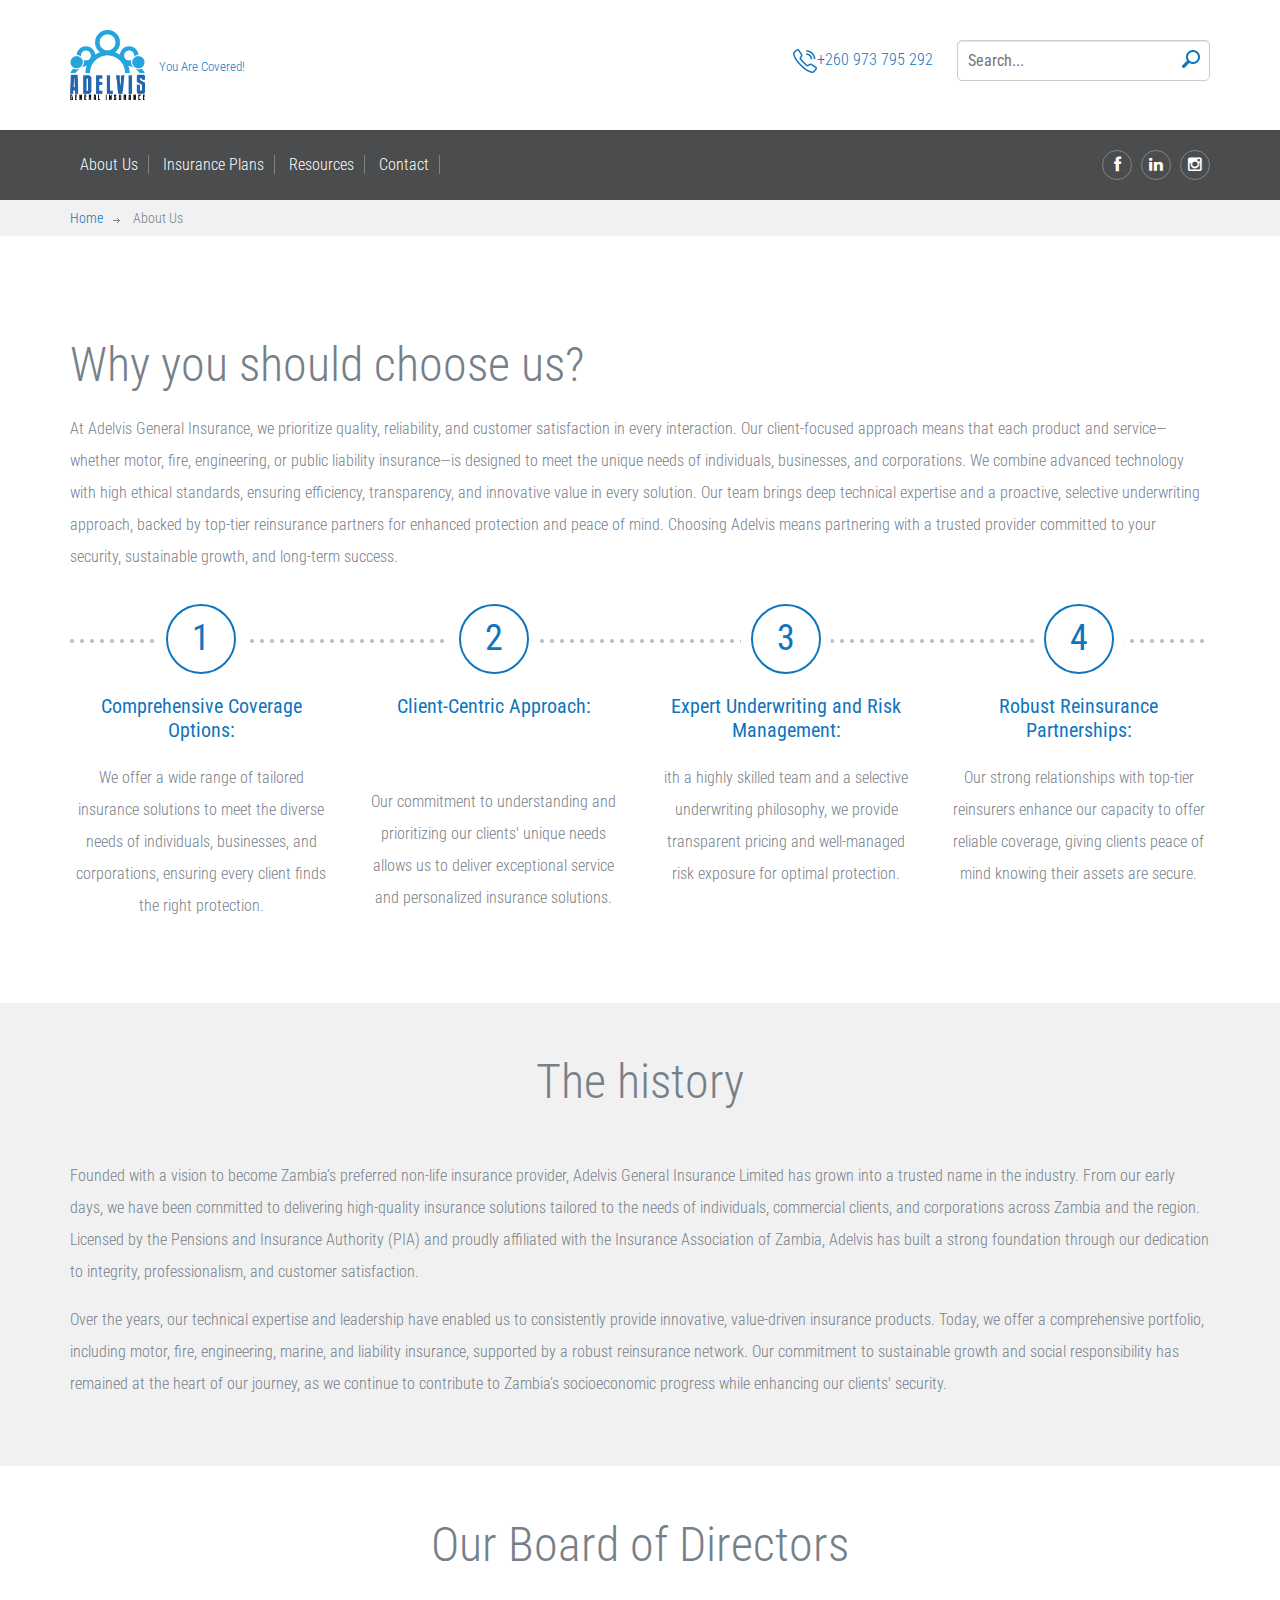
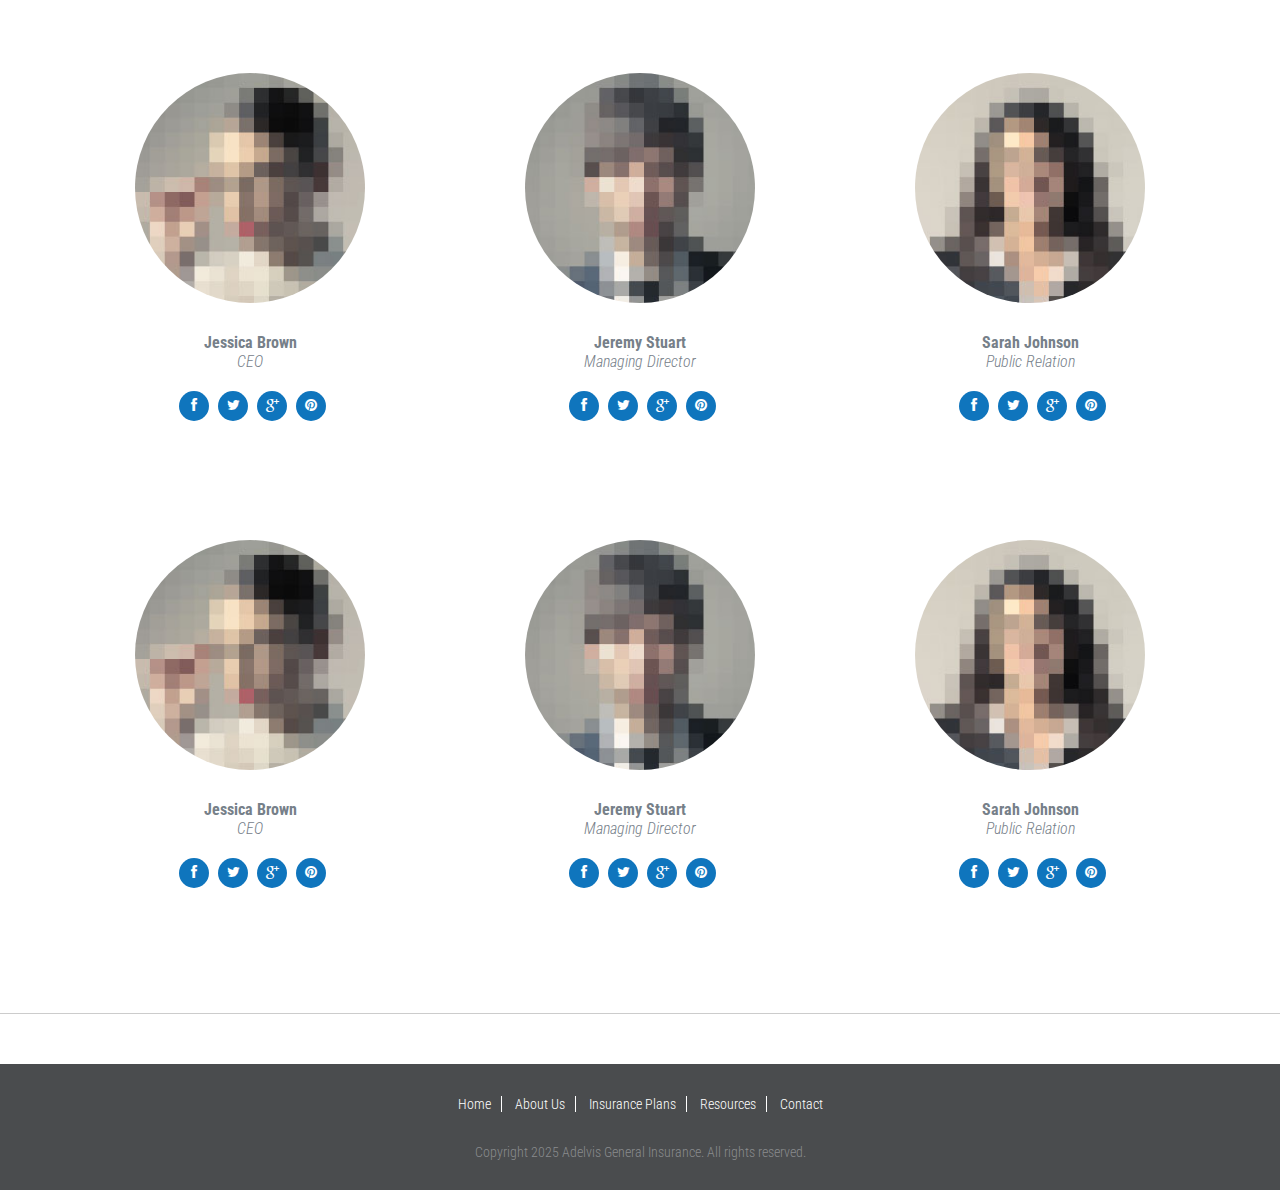
<file: about.html>
<!DOCTYPE html>
<html lang="en">
	<head>
		<meta charset="UTF-8">
		<meta http-equiv="X-UA-Compatible" content="IE=edge">
		<meta name="viewport" content="width=device-width, initial-scale=1.0,maximum-scale=1">

			<!-- Favicons -->
			<link rel="icon" type="image/x-icon" href="images/favicons/favicon-32x32.png">
		
		<title>Adelvis Insurance | About Us</title>

		<!-- Loading third party fonts -->
		<link href="http://fonts.googleapis.com/css?family=Roboto+Condensed:300,400,700|" rel="stylesheet" type="text/css">
		<link href="fonts/font-awesome.min.css" rel="stylesheet" type="text/css">
		<link href="fonts/lineo-icon/style.css" rel="stylesheet" type="text/css">

		<!-- Loading main css file -->
		<link rel="stylesheet" href="style.css">
		
		<!--[if lt IE 9]>
		<script src="js/ie-support/html5.js"></script>
		<script src="js/ie-support/respond.js"></script>
		<![endif]-->

	</head>


	<body>
		
		<div id="site-content">
			<header class="site-header">
				<div class="top-header">
					<div class="container">
						<a href="index.html" id="branding">
							<img src="images/logo.png" alt="Company Name" style=" height: 70px;" class="logo">
							<div class="logo-text">
								<small class="description">You Are Covered!</small>
							</div>
						</a> <!-- #branding -->
					
						<div class="right-section pull-right">
							<a href="#" class="phone"><img src="images/icon-phone.png" class="icon">+260 973 795 292</a>
					
							<form action="#" class="search-form">
								<input type="text" placeholder="Search...">
								<button type="submit"><img src="images/icon-search.png" alt=""></button>
							</form>
						</div>
					</div> <!-- .container -->
				</div> <!-- .top-header -->

				
				<div class="bottom-header">
					<div class="container">
						<div class="main-navigation">
							<button type="button" class="menu-toggle"><i class="fa fa-bars"></i></button>
							<ul class="menu">
								<li class="menu-item"><a href="about.html">About Us</a></li>
								<li class="menu-item"><a href="insurance.html">Insurance Plans</a></li>
								<li class="menu-item"><a href="resource.html">Resources</a></li>
								<li class="menu-item"><a href="contact.html">Contact</a></li>
							</ul> <!-- .menu -->
						</div> <!-- .main-navigation -->
						
						<div class="social-links">
							<a href="https://web.facebook.com/AdelvisGeneral"><i class="fa fa-facebook"></i></a>
							<a href="https://www.linkedin.com/company/adelvisgeneral"><i class="fa fa-linkedin"></i></a>
							<a href="https://www.instagram.com/adelvis_insurance"><i class="fa fa-instagram"></i></a>
						</div>
						
						<div class="mobile-navigation"></div>
					</div>
				</div>
				
			</header> <!-- .site-header -->


			<main class="main-content">
				<div class="breadcrumbs">
					<div class="container">
						<a href="index.html">Home</a>
						<span>About Us</span>
					</div>
				</div>

				<div class="page">
					<div class="fullwidth-block">
						<div class="container">
							<h1 class="entry-title">Why you should choose us?</h1>
							<p>
								At Adelvis General Insurance, we prioritize quality, reliability, and customer satisfaction in every interaction.
								Our client-focused approach means that each product and service—whether motor, fire, engineering, or public
								liability insurance—is designed to meet the unique needs of individuals, businesses, and corporations. We combine
								advanced technology with high ethical standards, ensuring efficiency, transparency, and innovative value in every
								solution. Our team brings deep technical expertise and a proactive, selective underwriting approach, backed by
								top-tier reinsurance partners for enhanced protection and peace of mind. Choosing Adelvis means partnering with a
								trusted provider committed to your security, sustainable growth, and long-term success.</p>
							
							<div class="features">
								<div class="feature-numbered">
									<div class="num">1</div>
									<h2 class="feature-title">Comprehensive Coverage Options:</h2>
									<p> We offer a wide range of tailored insurance solutions to meet the diverse needs of individuals,
										businesses, and corporations, ensuring every client finds the right protection.
									</p>
									
								</div>
								<div class="feature-numbered">
									<div class="num">2</div>
									<h2 class="feature-title">Client-Centric Approach: <br><br><br></h2>
									<p> Our commitment to understanding and prioritizing our clients' unique needs allows us to deliver exceptional
										service and personalized insurance solutions.</p>
								</div>
								<div class="feature-numbered">
									<div class="num">3</div>
									<h2 class="feature-title">Expert Underwriting and Risk Management:</h2>
									<p> ith a highly skilled team and a selective underwriting philosophy, we provide transparent pricing and
										well-managed risk exposure for optimal protection.</p>
								</div>
								<div class="feature-numbered">
									<div class="num">4</div>
									<h2 class="feature-title">Robust Reinsurance Partnerships:</h2>
									<p> Our strong relationships with top-tier reinsurers enhance our capacity to offer reliable coverage,
										giving clients peace of mind knowing their assets are secure.</p>
								</div>
							</div>
						</div> <!-- .container -->
					</div> <!-- .fullwidth-block -->

					<div class="fullwidth-block" data-bg-color="#f1f1f1">
						<div class="container">
							<h2 class="section-title">The history</h2>
							<p>Founded with a vision to become Zambia’s preferred non-life insurance provider,
								Adelvis General Insurance Limited has grown into a trusted name in the industry.
								From our early days, we have been committed to delivering high-quality insurance
								solutions tailored to the needs of individuals, commercial clients, and corporations
								across Zambia and the region. Licensed by the Pensions and Insurance Authority (PIA)
								and proudly affiliated with the Insurance Association of Zambia, Adelvis has built a
								strong foundation through our dedication to integrity, professionalism, and customer satisfaction.</p> 

							<p> Over the years, our technical expertise and leadership have enabled us to consistently provide innovative,
								value-driven insurance products. Today, we offer a comprehensive portfolio, including motor, fire, engineering,
								marine, and liability insurance, supported by a robust reinsurance network. Our commitment to sustainable growth
								and social responsibility has remained at the heart of our journey, as we continue to contribute to Zambia’s
								socioeconomic progress while enhancing our clients' security.</p>

							
						</div> <!-- .container -->
					</div> <!-- .fullwidth-block -->

					<div class="fullwidth-block">
						<div class="container">
							<h2 class="section-title">Our Board of Directors</h2>

							<div class="row">
								<div class="col-xs-12 col-sm-4 col-md-4">
									<div class="team">
										<figure class="team-image"><img src="dummy/team-1.jpg" alt=""></figure>
										<h2 class="team-name">Jessica Brown</h2>
										<small class="team-title">CEO</small>
										<div class="social-links">
											<a href="#"><i class="fa fa-facebook"></i></a>
											<a href="#"><i class="fa fa-twitter"></i></a>
											<a href="#"><i class="fa fa-google-plus"></i></a>
											<a href="#"><i class="fa fa-pinterest"></i></a>
										</div>
									</div> <!-- .team -->
								</div> <!-- .col-md-3 -->
								<div class="col-xs-12 col-sm-4 col-md-4">
									<div class="team">
										<figure class="team-image"><img src="dummy/team-2.jpg" alt=""></figure>
										<h2 class="team-name">Jeremy Stuart</h2>
										<small class="team-title">Managing Director</small>
										<div class="social-links">
											<a href="#"><i class="fa fa-facebook"></i></a>
											<a href="#"><i class="fa fa-twitter"></i></a>
											<a href="#"><i class="fa fa-google-plus"></i></a>
											<a href="#"><i class="fa fa-pinterest"></i></a>
										</div>
									</div> <!-- .team -->
								</div> <!-- .col-md-3 -->
								<div class="col-xs-12 col-sm-4 col-md-4">
									<div class="team">
										<figure class="team-image"><img src="dummy/team-3.jpg" alt=""></figure>
										<h2 class="team-name">Sarah Johnson</h2>
										<small class="team-title">Public Relation</small>
										<div class="social-links">
											<a href="#"><i class="fa fa-facebook"></i></a>
											<a href="#"><i class="fa fa-twitter"></i></a>
											<a href="#"><i class="fa fa-google-plus"></i></a>
											<a href="#"><i class="fa fa-pinterest"></i></a>
										</div>
									</div> <!-- .team -->
								</div> <!-- .col-md-3 -->
								
								
							</div> <!-- .row -->

							<br>

							<div class="row">
								<div class="col-xs-12 col-sm-4 col-md-4">
									<div class="team">
										<figure class="team-image"><img src="dummy/team-1.jpg" alt=""></figure>
										<h2 class="team-name">Jessica Brown</h2>
										<small class="team-title">CEO</small>
										<div class="social-links">
											<a href="#"><i class="fa fa-facebook"></i></a>
											<a href="#"><i class="fa fa-twitter"></i></a>
											<a href="#"><i class="fa fa-google-plus"></i></a>
											<a href="#"><i class="fa fa-pinterest"></i></a>
										</div>
									</div> <!-- .team -->
								</div> <!-- .col-md-3 -->
								<div class="col-xs-12 col-sm-4 col-md-4">
									<div class="team">
										<figure class="team-image"><img src="dummy/team-2.jpg" alt=""></figure>
										<h2 class="team-name">Jeremy Stuart</h2>
										<small class="team-title">Managing Director</small>
										<div class="social-links">
											<a href="#"><i class="fa fa-facebook"></i></a>
											<a href="#"><i class="fa fa-twitter"></i></a>
											<a href="#"><i class="fa fa-google-plus"></i></a>
											<a href="#"><i class="fa fa-pinterest"></i></a>
										</div>
									</div> <!-- .team -->
								</div> <!-- .col-md-3 -->
								<div class="col-xs-12 col-sm-4 col-md-4">
									<div class="team">
										<figure class="team-image"><img src="dummy/team-3.jpg" alt=""></figure>
										<h2 class="team-name">Sarah Johnson</h2>
										<small class="team-title">Public Relation</small>
										<div class="social-links">
											<a href="#"><i class="fa fa-facebook"></i></a>
											<a href="#"><i class="fa fa-twitter"></i></a>
											<a href="#"><i class="fa fa-google-plus"></i></a>
											<a href="#"><i class="fa fa-pinterest"></i></a>
										</div>
									</div> <!-- .team -->
								</div> <!-- .col-md-3 -->
								
								
							</div> <!-- .row -->
							
						</div> <!-- .container -->
					</div> <!-- .fullwidth-block -->
				</div> <!-- .page -->
			</main>

			<div class="site-footer">
				<div class="bottom-footer">
				  <div class="container">
					<nav class="footer-navigation">
					  <a href="index.html">Home</a>
					  <a href="about.html">About Us</a>
					  <a href="insurance.html">Insurance Plans</a>
					  <a href="resource.html">Resources</a>
					  <a href="contact.html">Contact</a>
					</nav>
		
					<div class="colophon">
					  Copyright 2025 Adelvis General Insurance. All rights reserved.
					</div>
				  </div>
				</div>
			  </div>

		<script src="js/jquery-1.11.1.min.js"></script>
		<script src="js/plugins.js"></script>
		<script src="js/app.js"></script>
		
	</body>

</html>
</file>
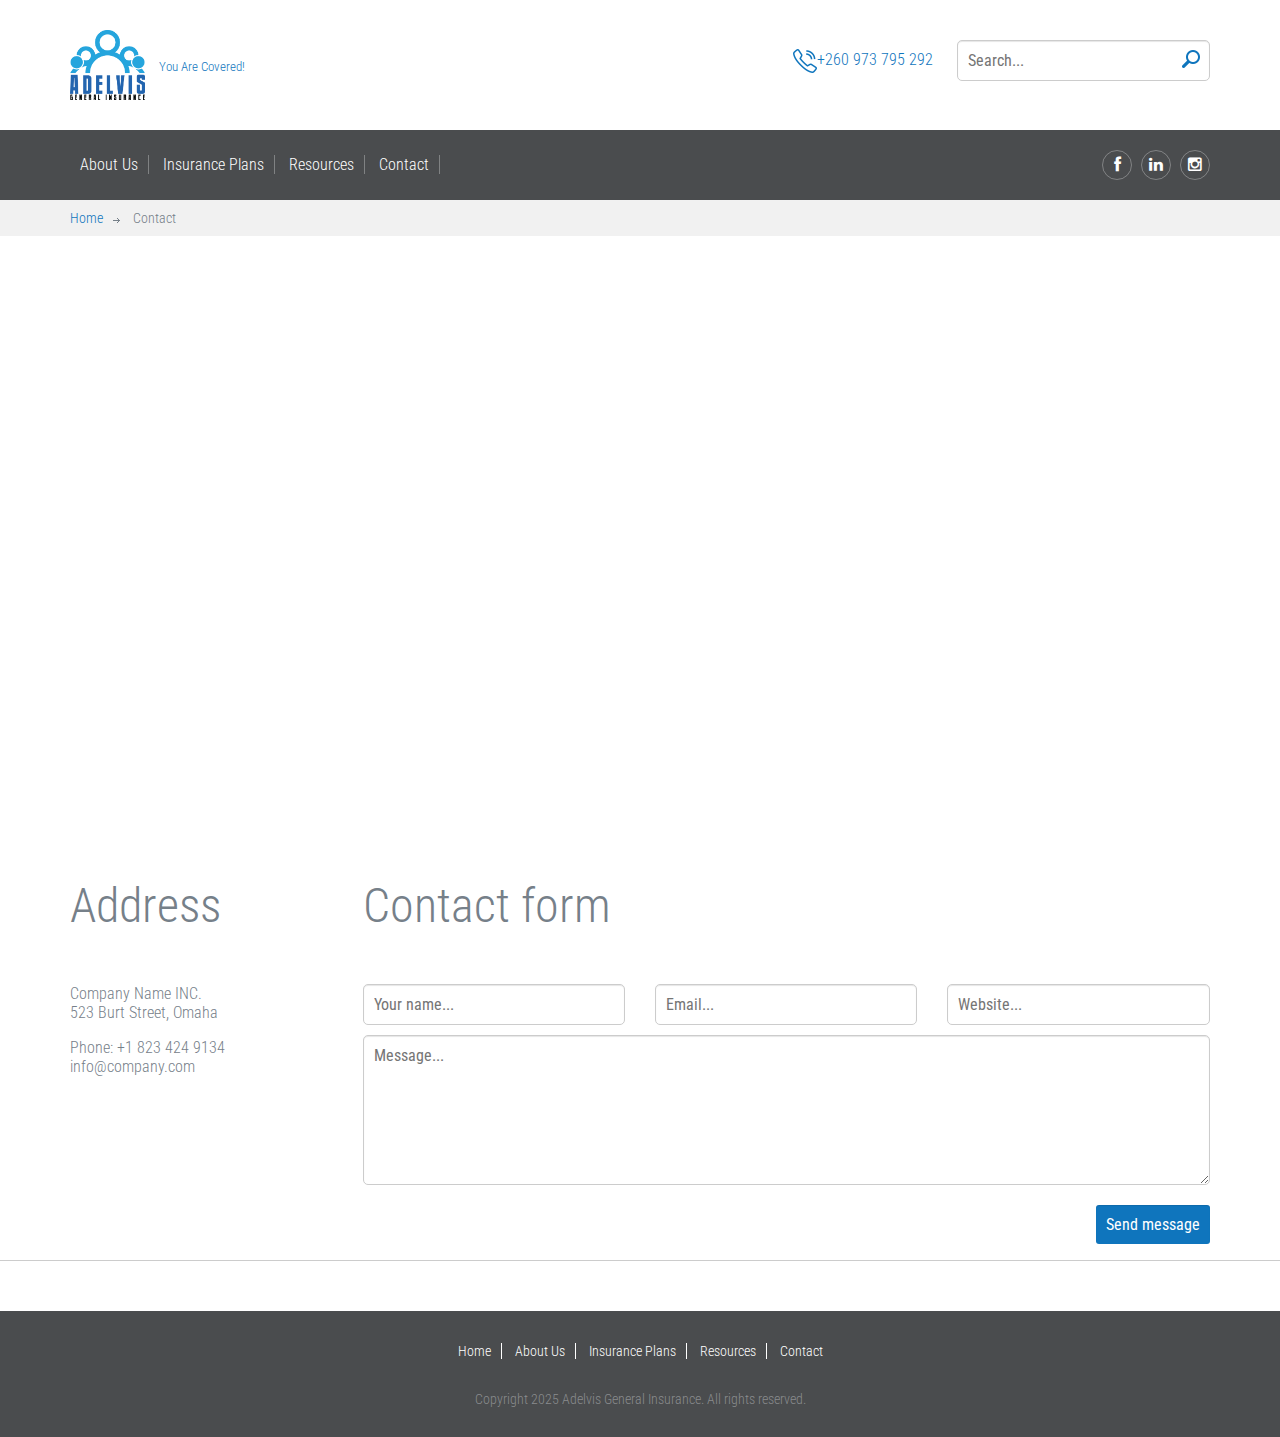
<file: contact.html>
<!DOCTYPE html>
<html lang="en">
	<head>
		<meta charset="UTF-8">
		<meta http-equiv="X-UA-Compatible" content="IE=edge">
		<meta name="viewport" content="width=device-width, initial-scale=1.0,maximum-scale=1">

			<!-- Favicons -->
			<link rel="icon" type="image/x-icon" href="images/favicons/favicon-32x32.png">
		
		<title>Insurance | Contact</title>

		<!-- Loading third party fonts -->
		<link href="http://fonts.googleapis.com/css?family=Roboto+Condensed:300,400,700|" rel="stylesheet" type="text/css">
		<link href="fonts/font-awesome.min.css" rel="stylesheet" type="text/css">
		<link href="fonts/lineo-icon/style.css" rel="stylesheet" type="text/css">

		<!-- Loading main css file -->
		<link rel="stylesheet" href="style.css">
		
		<!--[if lt IE 9]>
		<script src="js/ie-support/html5.js"></script>
		<script src="js/ie-support/respond.js"></script>
		<![endif]-->

	</head>


	<body>
		
		<div id="site-content">
			<header class="site-header">
				<div class="top-header">
					<div class="container">
						<a href="index.html" id="branding">
							<img src="images/logo.png" alt="Company Name" style=" height: 70px;" class="logo">
							<div class="logo-text">
								<small class="description">You Are Covered!</small>
							</div>
						</a> <!-- #branding -->
					
						<div class="right-section pull-right">
							<a href="#" class="phone"><img src="images/icon-phone.png" class="icon">+260 973 795 292</a>
					
							<form action="#" class="search-form">
								<input type="text" placeholder="Search...">
								<button type="submit"><img src="images/icon-search.png" alt=""></button>
							</form>
						</div>
					</div> <!-- .container -->
				</div> <!-- .top-header -->

				
				<div class="bottom-header">
					<div class="container">
						<div class="main-navigation">
							<button type="button" class="menu-toggle"><i class="fa fa-bars"></i></button>
							<ul class="menu">
								<li class="menu-item"><a href="about.html">About Us</a></li>
								<li class="menu-item"><a href="insurance.html">Insurance Plans</a></li>
								<li class="menu-item"><a href="resource.html">Resources</a></li>
								<li class="menu-item"><a href="contact.html">Contact</a></li>
							</ul> <!-- .menu -->
						</div> <!-- .main-navigation -->
						
						<div class="social-links">
							<a href="https://web.facebook.com/AdelvisGeneral"><i class="fa fa-facebook"></i></a>
							<a href="https://www.linkedin.com/company/adelvisgeneral"><i class="fa fa-linkedin"></i></a>
							<a href="https://www.instagram.com/adelvis_insurance"><i class="fa fa-instagram"></i></a>
						</div>
						
						<div class="mobile-navigation"></div>
					</div>
				</div>
				
			</header> <!-- .site-header -->

			<main class="main-content">
				<div class="breadcrumbs">
					<div class="container">
						<a href="index.html">Home</a>
						<span>Contact</span>
					</div>
				</div>

				<div
          class="container"
          style="display: flex; justify-content: center; align-items: center"
        >
          <div
            style="
              width: 100%;
              max-width: 1130px;
              position: relative;
              padding-bottom: 56.25%;
              height: 0;
            "
          >
            <iframe
              src="https://www.google.com/maps/embed?pb=!1m18!1m12!1m3!1d3846.5668338562596!2d28.29576627390931!3d-15.399928213363266!2m3!1f0!2f0!3f0!3m2!1i1024!2i768!4f13.1!3m3!1m2!1s0x1940f5aaf4a7ef55%3A0xf248b0e074a07e13!2sAdelvis%20General%20Insurance!5e0!3m2!1sen!2szm!4v1730280002553!5m2!1sen!2szm"
              style="
                border: 0;
                width: 100%;
                height: 100%;
                position: absolute;
                top: 0;
                left: 0;
              "
              allowfullscreen=""
              loading="lazy"
              referrerpolicy="no-referrer-when-downgrade"
            >
            </iframe>
          </div>
        </div>

					<div class="container">

						<div class="row">
							<div class="col-md-3">
								<h2 class="section-title text-left">Address</h2>

								<div class="contact-detail">
									<address>
										<p>Company Name INC. <br>
											523 Burt Street, Omaha</p>

										<p>Phone: +1 823 424 9134
											info@company.com</p>
									</address>
								</div>
							</div>
							<div class="col-md-9">
								<h2 class="section-title text-left">Contact form</h2>
								<form action="#" class="contact-form">
									<div class="row">
										<div class="col-md-4"><input type="text" placeholder="Your name..."></div>
										<div class="col-md-4"><input type="text" placeholder="Email..."></div>
										<div class="col-md-4"><input type="text" placeholder="Website..."></div>
									</div>

									<textarea  placeholder="Message..."></textarea>

									<p class="text-right">
										<input type="submit" value="Send message">
									</p>
								</form>


							</div>
						</div>
					</div>
				</div> <!-- .page -->
			</main>

			<div class="site-footer">
				<div class="bottom-footer">
				  <div class="container">
					<nav class="footer-navigation">
						<a href="index.html">Home</a>
					  <a href="about.html">About Us</a>
					  <a href="insurance.html">Insurance Plans</a>
					  <a href="resource.html">Resources</a>
					  <a href="contact.html">Contact</a>
					</nav>
		
					<div class="colophon">
					  Copyright 2025 Adelvis General Insurance. All rights reserved.
					</div>
				  </div>
				</div>
			  </div>

		<script src="js/jquery-1.11.1.min.js"></script>
		<script src="js/plugins.js"></script>
		<script src="js/app.js"></script>
		
	</body>

</html>
</file>
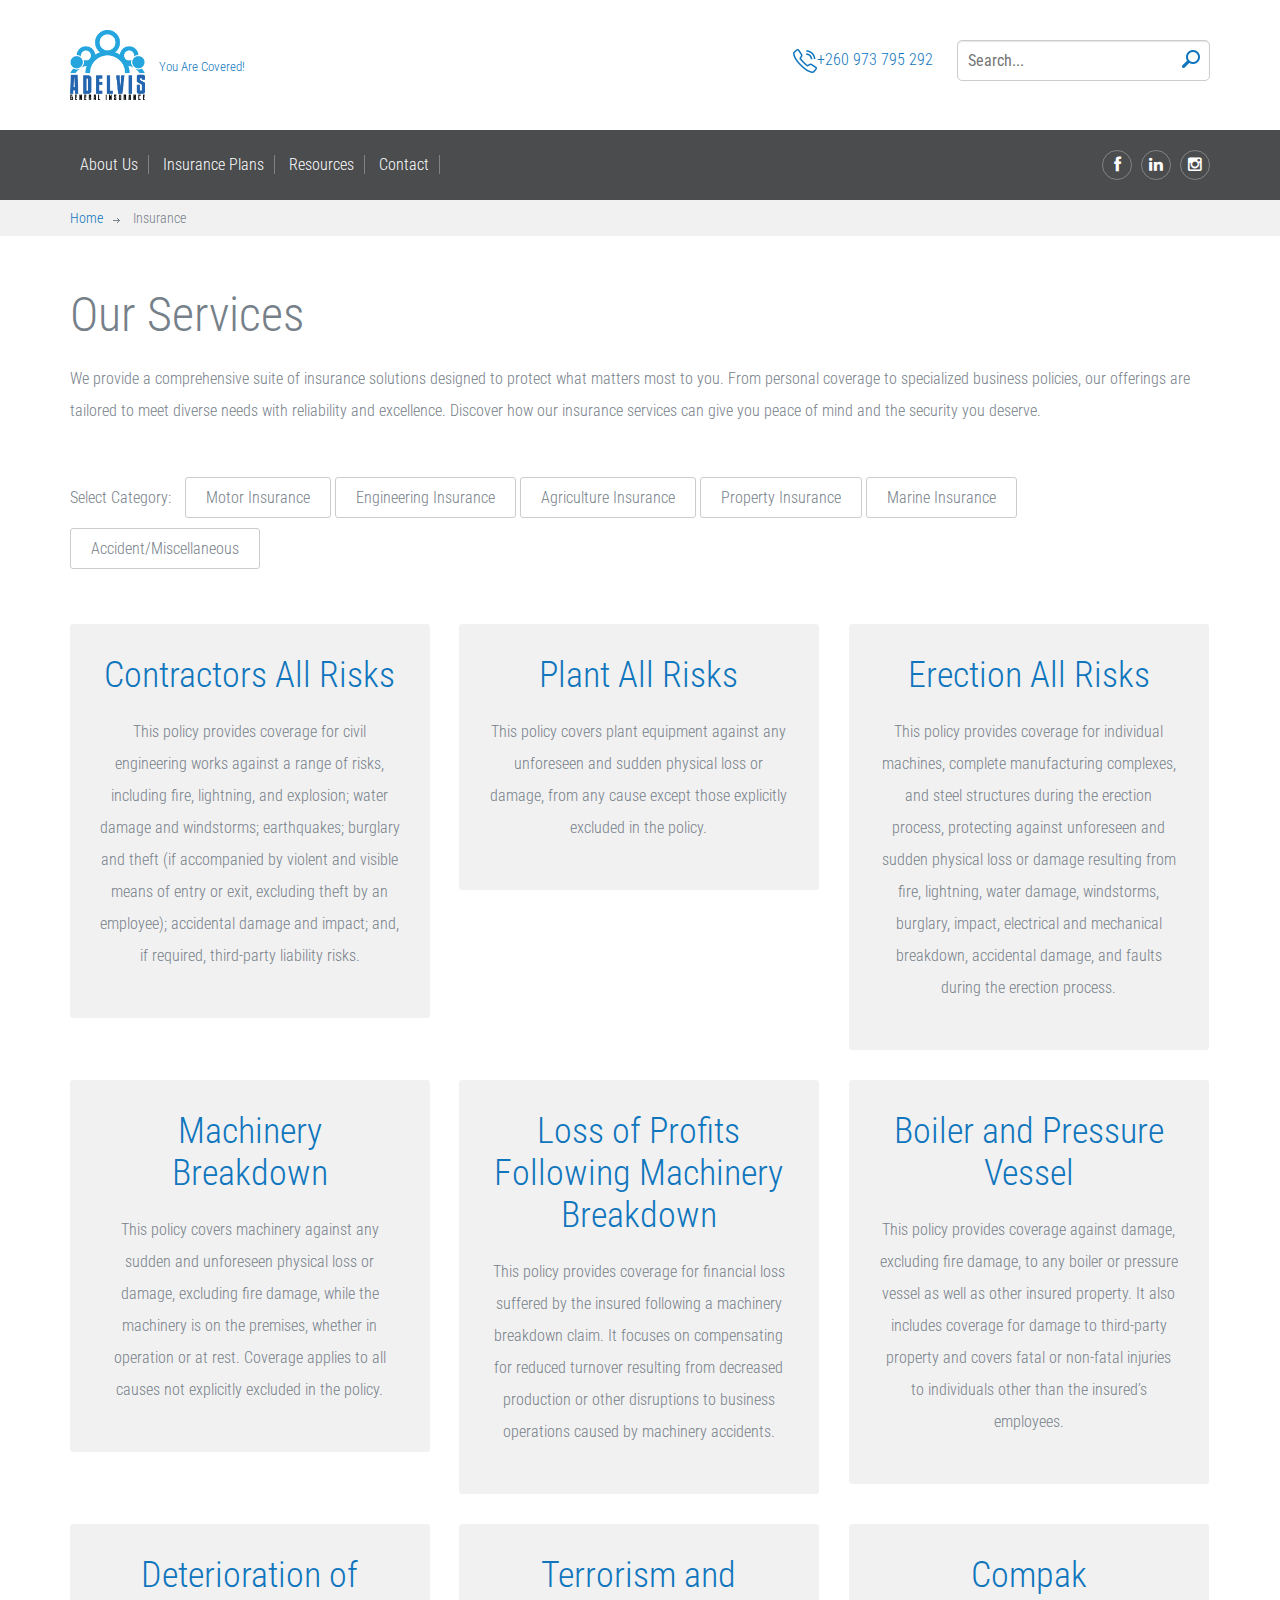
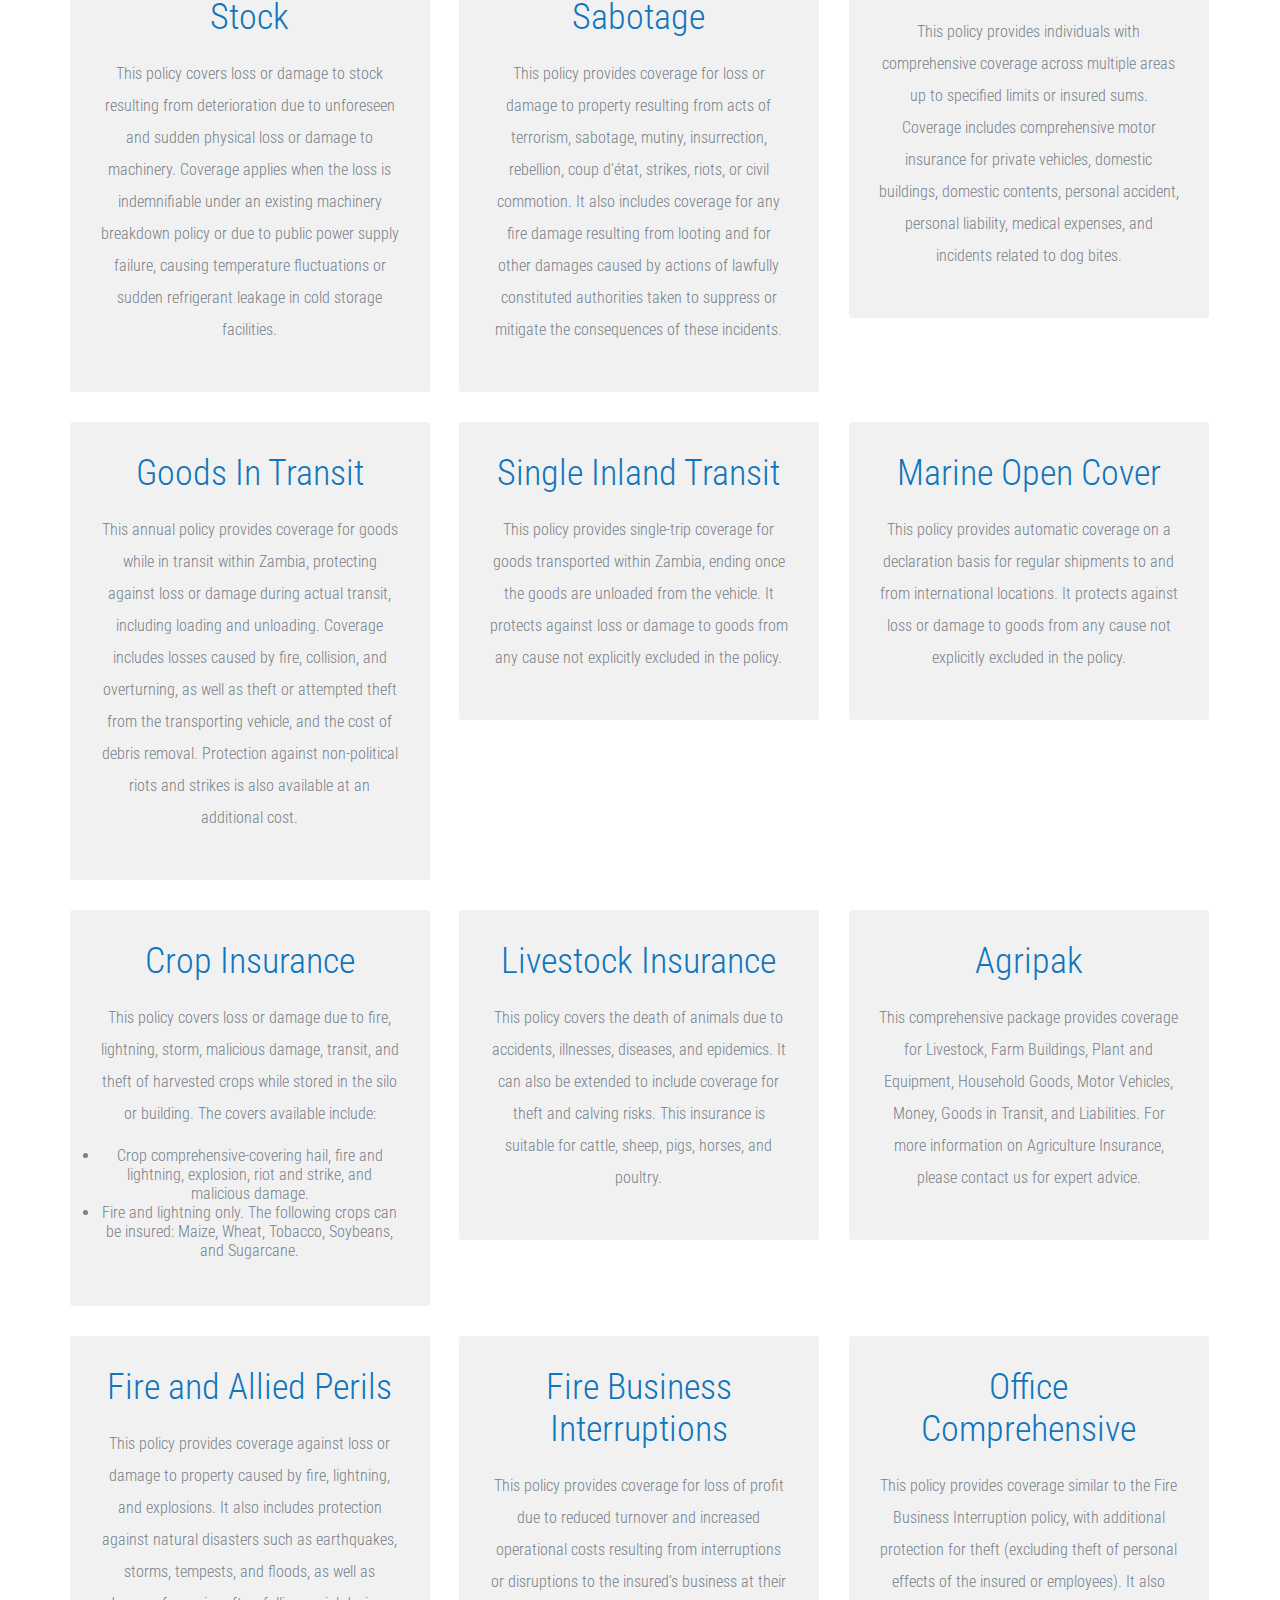
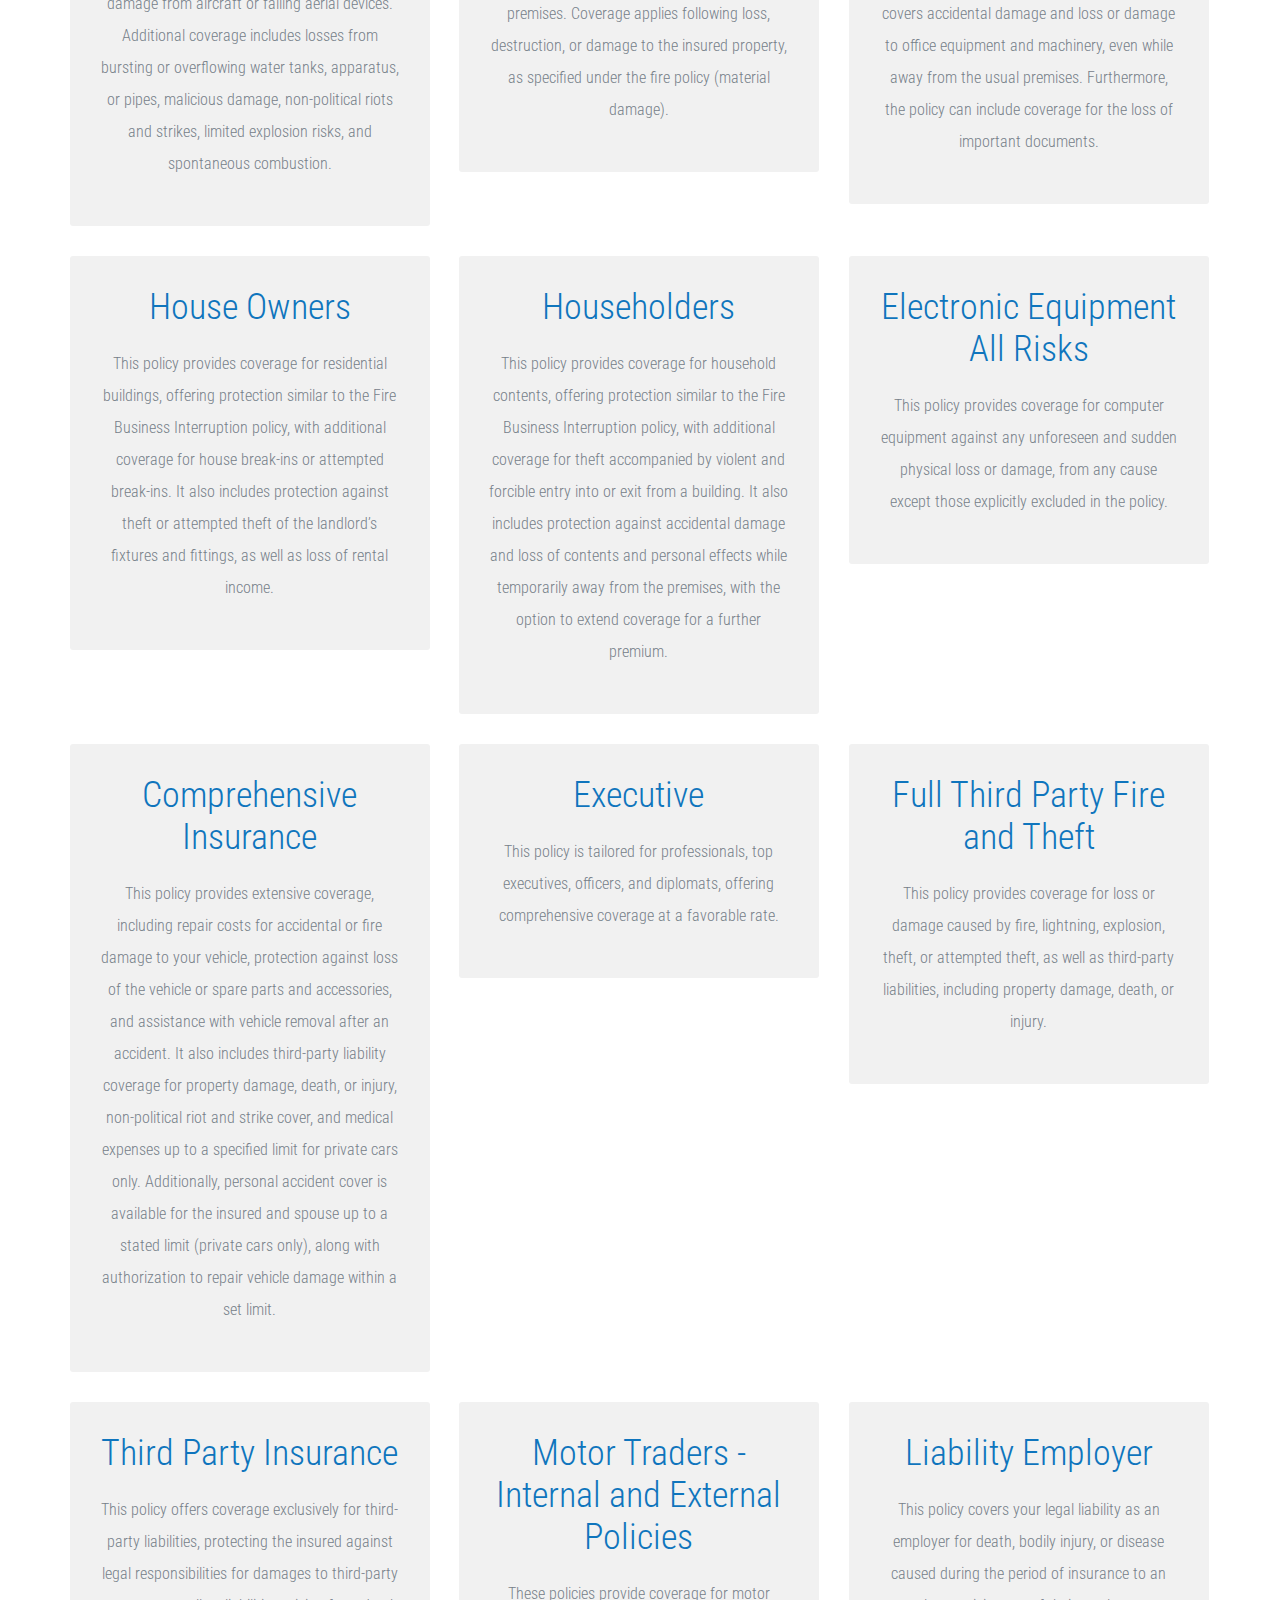
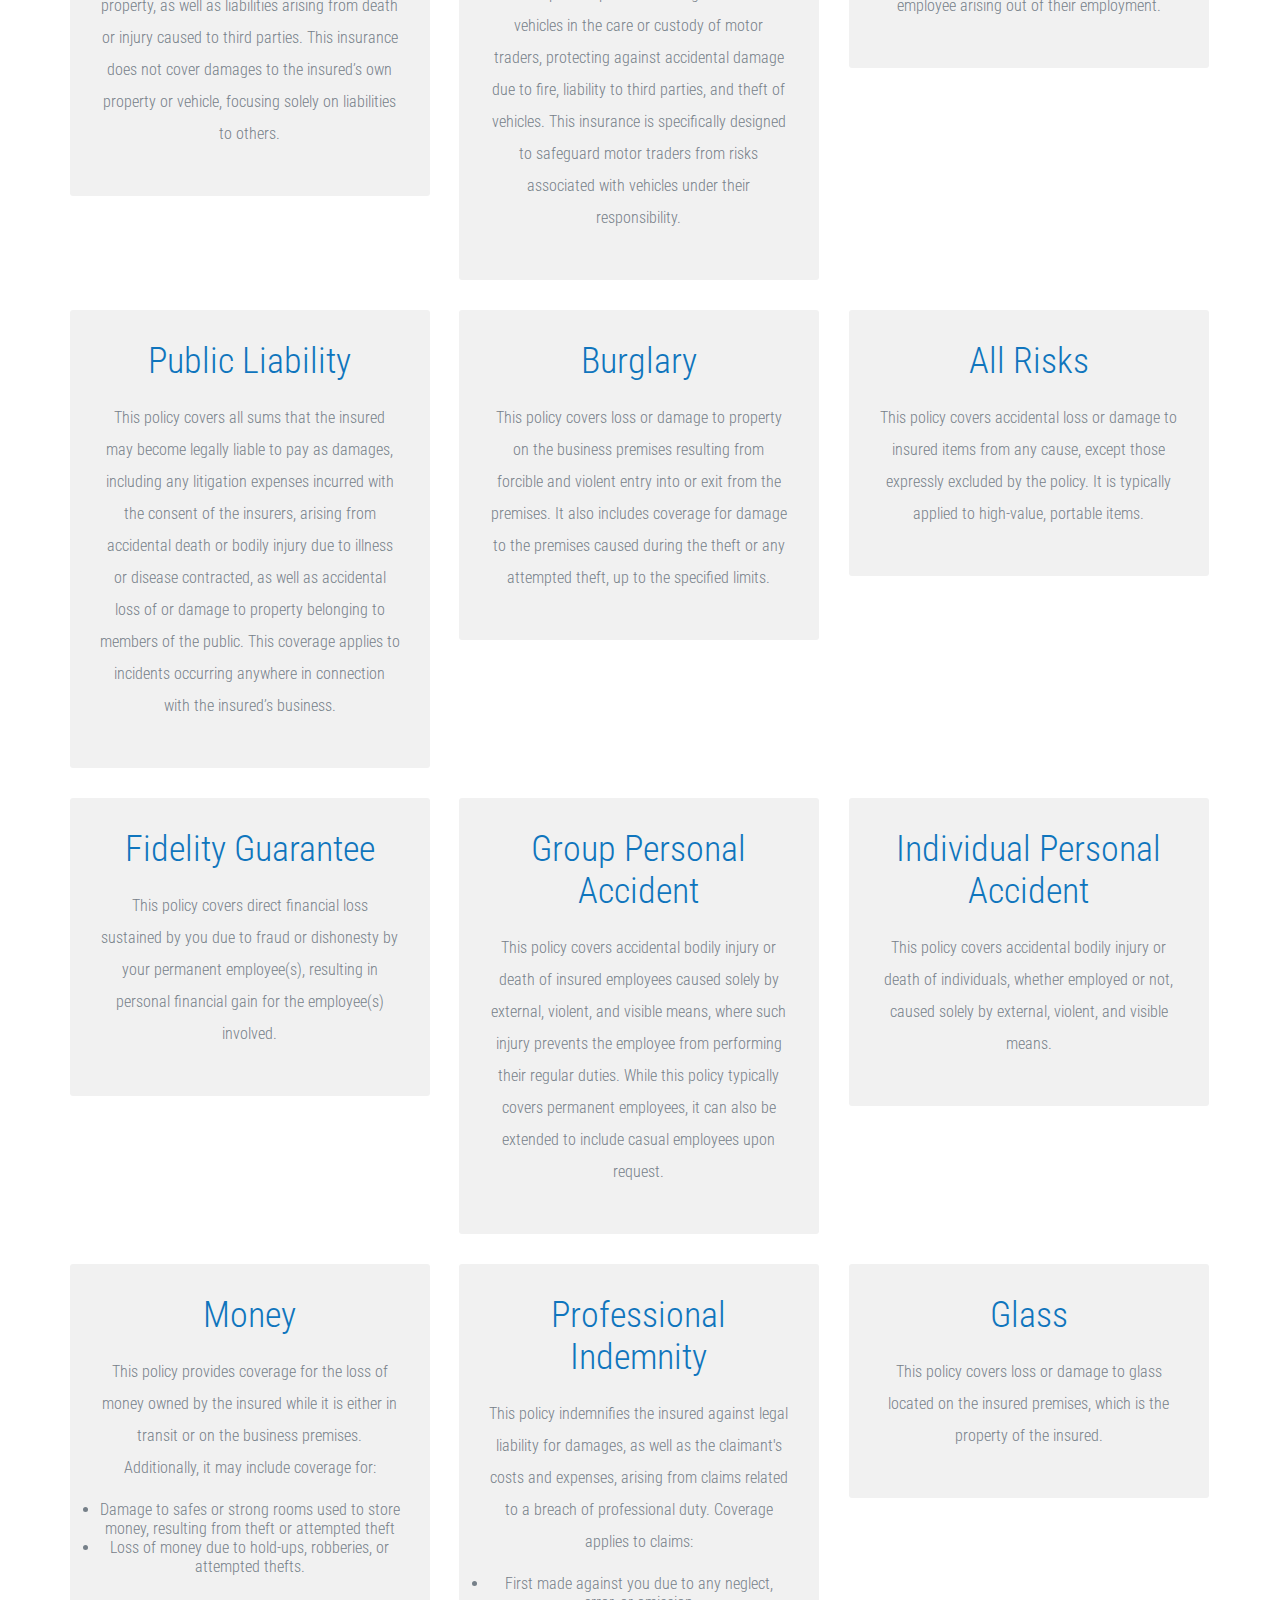
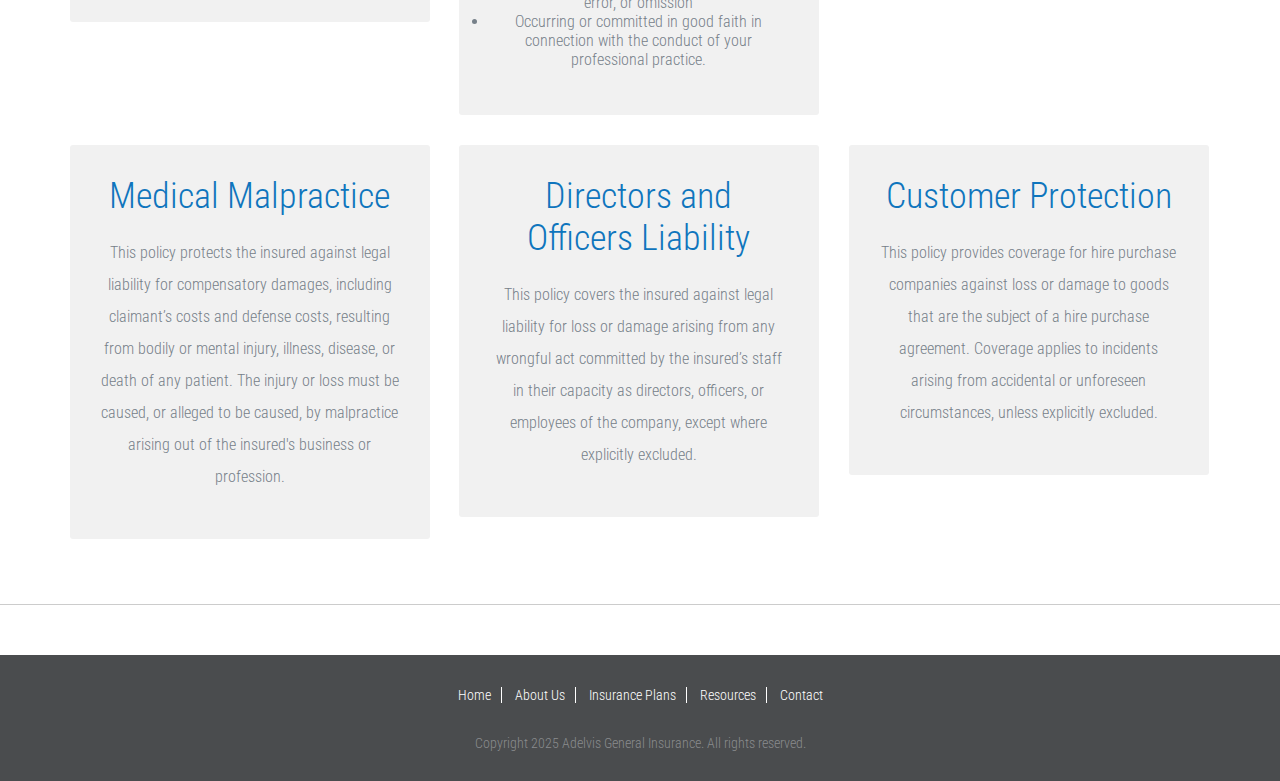
<file: insurance.html>
<!DOCTYPE html>
<html lang="en">
	<head>
		<meta charset="UTF-8">
		<meta http-equiv="X-UA-Compatible" content="IE=edge">
		<meta name="viewport" content="width=device-width, initial-scale=1.0,maximum-scale=1">

			<!-- Favicons -->
			<link rel="icon" type="image/x-icon" href="images/favicons/favicon-32x32.png">
		
		<title>Adelvis Insurance | Insurance Services</title>

		<!-- Loading third party fonts -->
		<link href="http://fonts.googleapis.com/css?family=Roboto+Condensed:300,400,700|" rel="stylesheet" type="text/css">
		<link href="fonts/font-awesome.min.css" rel="stylesheet" type="text/css">
		<link href="fonts/lineo-icon/style.css" rel="stylesheet" type="text/css">

		<!-- Loading main css file -->
		<link rel="stylesheet" href="style.css">
		
		<!--[if lt IE 9]>
		<script src="js/ie-support/html5.js"></script>
		<script src="js/ie-support/respond.js"></script>
		<![endif]-->

	</head>


	<body>
		
		<div id="site-content">
			<header class="site-header">
				<div class="top-header">
					<div class="container">
						<a href="index.html" id="branding">
							<img src="images/logo.png" alt="Company Name" style=" height: 70px;" class="logo">
							<div class="logo-text">
								<small class="description">You Are Covered!</small>
							</div>
						</a> <!-- #branding -->
					
						<div class="right-section pull-right">
							<a href="#" class="phone"><img src="images/icon-phone.png" class="icon">+260 973 795 292</a>
					
							<form action="#" class="search-form">
								<input type="text" placeholder="Search...">
								<button type="submit"><img src="images/icon-search.png" alt=""></button>
							</form>
						</div>
					</div> <!-- .container -->
				</div> <!-- .top-header -->

				
				<div class="bottom-header">
					<div class="container">
						<div class="main-navigation">
							<button type="button" class="menu-toggle"><i class="fa fa-bars"></i></button>
							<ul class="menu">
								<li class="menu-item"><a href="about.html">About Us</a></li>
								<li class="menu-item"><a href="insurance.html">Insurance Plans</a></li>
								<li class="menu-item"><a href="resource.html">Resources</a></li>
								<li class="menu-item"><a href="contact.html">Contact</a></li>
							</ul> <!-- .menu -->
						</div> <!-- .main-navigation -->
						
						<div class="social-links">
							<a href="https://web.facebook.com/AdelvisGeneral"><i class="fa fa-facebook"></i></a>
							<a href="https://www.linkedin.com/company/adelvisgeneral"><i class="fa fa-linkedin"></i></a>
							<a href="https://www.instagram.com/adelvis_insurance"><i class="fa fa-instagram"></i></a>
						</div>
						
						<div class="mobile-navigation"></div>
					</div>
				</div>
				
			</header> <!-- .site-header -->

			<main class="main-content">
				<div class="breadcrumbs">
					<div class="container">
						<a href="index.html">Home</a>
						<span>Insurance</span>
					</div>
				</div>

				<div class="page">
					<div class="container">
						<h3 class="entry-title">Our Services</h3>
						<p>We provide a comprehensive suite of insurance solutions
							designed to protect what matters most to you. From personal coverage to specialized business policies, our
							offerings are tailored to meet diverse needs with reliability and excellence. Discover how our insurance
							services can give you peace of mind and the security you deserve.</p>

						<div class="filter-links filterable-nav">
							<select class="mobile-filter">
								<option value="*">Show all</option>
								<option value=".skyscraper">skyscraper</option>
								<option value=".shopping-center">shopping-center</option>
								<option value=".apartment">apartment</option>
							</select>
							<strong>Select Category: </strong>
							<a href="#" class="wow fadeInRight" data-wow-delay=".2s" data-filter=".motor">Motor Insurance</a>
							<a href="#" class="wow fadeInRight" data-wow-delay=".3s" data-filter=".engineering">Engineering Insurance</a>
							<a href="#" class="wow fadeInRight" data-wow-delay=".4s" data-filter=".agriculture">Agriculture Insurance</a>
							<a href="#" class="wow fadeInRight" data-wow-delay=".5s" data-filter=".property">Property Insurance</a>
							<a href="#" class="wow fadeInRight" data-wow-delay=".6s" data-filter=".marine">Marine Insurance</a>
							<a href="#" class="wow fadeInRight" data-wow-delay=".7s" data-filter=".accident">Accident/Miscellaneous</a>

						</div>


						<!-- Engineering Insurance Items -->

						<div class="filterable-items">
							<div class="insurance-item filterable-item engineering">
								<div class="insurance-content">
									<h3 class="insurance-title">Contractors All Risks</h3>
									<p>This policy provides coverage for civil engineering works against a range of risks, including fire, lightning, and explosion; water damage and windstorms; earthquakes; burglary and theft (if accompanied by violent and visible means of entry or exit, excluding theft by an employee); accidental damage and impact; and, if required, third-party liability risks.</p>
									
								</div>
							</div>

							<div class="insurance-item filterable-item engineering">
								<div class="insurance-content">
									<h3 class="insurance-title">Plant All Risks</h3>
									<p>This policy covers plant equipment against any unforeseen and sudden physical loss or damage, from any cause except those explicitly excluded in the policy.</p>
									
								</div>
							</div>

							<div class="insurance-item filterable-item engineering">
								<div class="insurance-content">
									<h3 class="insurance-title">Erection All Risks</h3>
									<p>This policy provides coverage for individual machines, complete manufacturing complexes, and steel structures during the erection process, protecting against unforeseen and sudden physical loss or damage resulting from fire, lightning, water damage, windstorms, burglary, impact, electrical and mechanical breakdown, accidental damage, and faults during the erection process.</p>
									
								</div>
							</div>

							<div class="insurance-item filterable-item engineering">
								<div class="insurance-content">
									<h3 class="insurance-title">Machinery Breakdown</h3>
									<p>This policy covers machinery against any sudden and unforeseen physical loss or damage, excluding fire damage, while the machinery is on the premises, whether in operation or at rest. Coverage applies to all causes not explicitly excluded in the policy.</p>
									
								</div>
							</div>

							<div class="insurance-item filterable-item engineering">
								<div class="insurance-content">
									<h3 class="insurance-title">Loss of Profits Following Machinery Breakdown</h3>
									<p>This policy provides coverage for financial loss suffered by the insured following a machinery breakdown claim. It focuses on compensating for reduced turnover resulting from decreased production or other disruptions to business operations caused by machinery accidents.</p>
									
								</div>
							</div>

							<div class="insurance-item filterable-item engineering">
								<div class="insurance-content">
									<h3 class="insurance-title">Boiler and Pressure Vessel</h3>
									<p>This policy provides coverage against damage, excluding fire damage, to any boiler or pressure vessel as well as other insured property. It also includes coverage for damage to third-party property and covers fatal or non-fatal injuries to individuals other than the insured’s employees.</p>
								</div>
							</div>

							<div class="insurance-item filterable-item engineering">
								<div class="insurance-content">
									<h3 class="insurance-title">Deterioration of Stock</h3>
									<p>This policy covers loss or damage to stock resulting from deterioration due to unforeseen and sudden physical loss or damage to machinery. Coverage applies when the loss is indemnifiable under an existing machinery breakdown policy or due to public power supply failure, causing temperature fluctuations or sudden refrigerant leakage in cold storage facilities.</p>
								</div>
							</div>

							<div class="insurance-item filterable-item engineering">
								<div class="insurance-content">
									<h3 class="insurance-title">Terrorism and Sabotage</h3>
									<p>This policy provides coverage for loss or damage to property resulting from acts of terrorism, sabotage, mutiny, insurrection, rebellion, coup d’état, strikes, riots, or civil commotion. It also includes coverage for any fire damage resulting from looting and for other damages caused by actions of lawfully constituted authorities taken to suppress or mitigate the consequences of these incidents.</p>
								</div>
							</div>

							<div class="insurance-item filterable-item engineering">
								<div class="insurance-content">
									<h3 class="insurance-title">Compak</h3>
									<p>This policy provides individuals with comprehensive coverage across multiple areas up to specified limits or insured sums. Coverage includes comprehensive motor insurance for private vehicles, domestic buildings, domestic contents, personal accident, personal liability, medical expenses, and incidents related to dog bites.</p>
								</div>
							</div>

							<!-- Marine Insurance Items -->

							<div class="insurance-item filterable-item marine">
								<div class="insurance-content">
									<h3 class="insurance-title">Goods In Transit</h3>
									<p>This annual policy provides coverage for goods while in transit within Zambia, protecting against loss or damage during actual transit, including loading and unloading. Coverage includes losses caused by fire, collision, and overturning, as well as theft or attempted theft from the transporting vehicle, and the cost of debris removal. Protection against non-political riots and strikes is also available at an additional cost.</p>
								</div>
							</div>

							<div class="insurance-item filterable-item marine">
								<div class="insurance-content">
									<h3 class="insurance-title">Single Inland Transit</h3>
									<p>This policy provides single-trip coverage for goods transported within Zambia, ending once the goods are unloaded from the vehicle. It protects against loss or damage to goods from any cause not explicitly excluded in the policy.</p>
								</div>
							</div>

							<div class="insurance-item filterable-item marine">
								<div class="insurance-content">
									<h3 class="insurance-title">Marine Open Cover</h3>
									<p>This policy provides automatic coverage on a declaration basis for regular shipments to and from international locations. It protects against loss or damage to goods from any cause not explicitly excluded in the policy. </p>
								</div>
							</div>
						
							<!-- Agriculture Insurance Items -->

							<div class="insurance-item filterable-item agriculture">
								<div class="insurance-content">
									<h3 class="insurance-title">Crop Insurance</h3>
									<p>This policy covers loss or damage due to fire, lightning, storm, malicious damage, transit, and theft of harvested crops while stored in the silo or building. The covers available include:
										<ul>
											<li>Crop comprehensive-covering hail, fire and lightning, explosion, riot and strike, and malicious damage.</li>
											<li>Fire and lightning only. The following crops can be insured: Maize, Wheat, Tobacco, Soybeans, and Sugarcane.</li>
										</ul>
										</p>
								
								</div>
							</div>

							<div class="insurance-item filterable-item agriculture">
								<div class="insurance-content">
									<h3 class="insurance-title">Livestock Insurance</h3>
									<p>This policy covers the death of animals due to accidents, illnesses, diseases, and epidemics. It can also be extended to include coverage for theft and calving risks. This insurance is suitable for cattle, sheep, pigs, horses, and poultry.</p>
									
								</div>
							</div>

							<div class="insurance-item filterable-item agriculture">
								<div class="insurance-content">
									<h3 class="insurance-title">Agripak</h3>
									<p>This comprehensive package provides coverage for Livestock, Farm Buildings, Plant and Equipment, Household Goods, Motor Vehicles, Money, Goods in Transit, and Liabilities. For more information on Agriculture Insurance, please contact us for expert advice.</p>
								
								</div>
							</div>

							<!-- Property Insurance Items -->	

							<div class="insurance-item filterable-item property">
								<div class="insurance-content">
									<h3 class="insurance-title">Fire and Allied Perils</h3>
									<p>This policy provides coverage against loss or damage to property caused by fire, lightning, and explosions. It also includes protection against natural disasters such as earthquakes, storms, tempests, and floods, as well as damage from aircraft or falling aerial devices. Additional coverage includes losses from bursting or overflowing water tanks, apparatus, or pipes, malicious damage, non-political riots and strikes, limited explosion risks, and spontaneous combustion.</p>
									
								</div>
							</div>

							<div class="insurance-item filterable-item property">
								<div class="insurance-content">
									<h3 class="insurance-title">Fire Business Interruptions</h3>
									<p>This policy provides coverage for loss of profit due to reduced turnover and increased operational costs resulting from interruptions or disruptions to the insured’s business at their premises. Coverage applies following loss, destruction, or damage to the insured property, as specified under the fire policy (material damage).</p>
									
								</div>
							</div>

							<div class="insurance-item filterable-item property">
								<div class="insurance-content">
									<h3 class="insurance-title">Office Comprehensive</h3>
									<p>This policy provides coverage similar to the Fire Business Interruption policy, with additional protection for theft (excluding theft of personal effects of the insured or employees). It also covers accidental damage and loss or damage to office equipment and machinery, even while away from the usual premises. Furthermore, the policy can include coverage for the loss of important documents.</p>
									
								</div>
							</div>

							<div class="insurance-item filterable-item property">
								<div class="insurance-content">
									<h3 class="insurance-title">House Owners</h3>
									<p>This policy provides coverage for residential buildings, offering protection similar to the Fire Business Interruption policy, with additional coverage for house break-ins or attempted break-ins. It also includes protection against theft or attempted theft of the landlord’s fixtures and fittings, as well as loss of rental income.</p>
								
								</div>
							</div>

							<div class="insurance-item filterable-item property">
								<div class="insurance-content">
									<h3 class="insurance-title">Householders</h3>
									<p>This policy provides coverage for household contents, offering protection similar to the Fire Business Interruption policy, with additional coverage for theft accompanied by violent and forcible entry into or exit from a building. It also includes protection against accidental damage and loss of contents and personal effects while temporarily away from the premises, with the option to extend coverage for a further premium.</p>
		
								</div>
							</div>

							<div class="insurance-item filterable-item property">
								<div class="insurance-content">
									<h3 class="insurance-title">Electronic Equipment All Risks</h3>
									<p>This policy provides coverage for computer equipment against any unforeseen and sudden physical loss or damage, from any cause except those explicitly excluded in the policy.</p>
		
								</div>
							</div>

							<!-- Motor Insurance Items -->

							<div class="insurance-item filterable-item motor">
								<div class="insurance-content">
									<h3 class="insurance-title">Comprehensive Insurance</h3>
									<p>This policy provides extensive coverage, including repair costs for accidental or fire damage to your vehicle, protection against loss of the vehicle or spare parts and accessories, and assistance with vehicle removal after an accident. It also includes third-party liability coverage for property damage, death, or injury, non-political riot and strike cover, and medical expenses up to a specified limit for private cars only. Additionally, personal accident cover is available for the insured and spouse up to a stated limit (private cars only), along with authorization to repair vehicle damage within a set limit.</p>
									
								</div>
							</div>

							<div class="insurance-item filterable-item motor">
								<div class="insurance-content">
									<h3 class="insurance-title">Executive</h3>
									<p>This policy is tailored for professionals, top executives, officers, and diplomats, offering comprehensive coverage at a favorable rate.</p>
									
								</div>
							</div>

							<div class="insurance-item filterable-item motor">
								<div class="insurance-content">
									<h3 class="insurance-title">Full Third Party Fire and Theft</h3>
									<p>This policy provides coverage for loss or damage caused by fire, lightning, explosion, theft, or attempted theft, as well as third-party liabilities, including property damage, death, or injury.</p>
									
								</div>
							</div>

							<div class="insurance-item filterable-item motor">
								<div class="insurance-content">
									<h3 class="insurance-title">Third Party Insurance</h3>
									<p>This policy offers coverage exclusively for third-party liabilities, protecting the insured against legal responsibilities for damages to third-party property, as well as liabilities arising from death or injury caused to third parties. This insurance does not cover damages to the insured’s own property or vehicle, focusing solely on liabilities to others.</p>
									
								</div>
							</div>

							<div class="insurance-item filterable-item motor">
								<div class="insurance-content">
									<h3 class="insurance-title">Motor Traders - Internal and External Policies</h3>
									<p>These policies provide coverage for motor vehicles in the care or custody of motor traders, protecting against accidental damage due to fire, liability to third parties, and theft of vehicles. This insurance is specifically designed to safeguard motor traders from risks associated with vehicles under their responsibility.</p>
									
								</div>
							</div>

							<!-- Accident/Miscellaneous Insurance Items -->

							<div class="insurance-item filterable-item accident">
								<div class="insurance-content">
									<h3 class="insurance-title">Liability Employer</h3>
									<p>This policy covers your legal liability as an employer for death, bodily injury,
										or disease caused during the period of insurance to an employee arising out of
										their employment.</p>
									
								</div>
							</div>

							<div class="insurance-item filterable-item accident">
								<div class="insurance-content">
									<h3 class="insurance-title">Public Liability</h3>
									<p>This policy covers all sums that the insured may become legally liable to pay as damages, including any litigation expenses incurred with the consent of the insurers, arising from accidental death or bodily injury due to illness or disease contracted, as well as accidental loss of or damage to property belonging to members of the public. This coverage applies to incidents occurring anywhere in connection with the insured’s business.</p>
									
								</div>
							</div>

							<div class="insurance-item filterable-item accident">
								<div class="insurance-content">
									<h3 class="insurance-title">Burglary</h3>
									<p>This policy covers loss or damage to property on the business premises resulting from forcible and violent entry into or exit from the premises. It also includes coverage for damage to the premises caused during the theft or any attempted theft, up to the specified limits.</p>
									
								</div>
							</div>

							<div class="insurance-item filterable-item accident">
								<div class="insurance-content">
									<h3 class="insurance-title">All Risks</h3>
									<p>This policy covers accidental loss or damage to insured items from any cause, except those expressly excluded by the policy. It is typically applied to high-value, portable items.</p>
									
								</div>
							</div>

							<div class="insurance-item filterable-item accident">
								<div class="insurance-content">
									<h3 class="insurance-title">Fidelity Guarantee</h3>
									<p>This policy covers direct financial loss sustained by you due to fraud or dishonesty by your permanent employee(s), resulting in personal financial gain for the employee(s) involved.</p>
									
								</div>
							</div>

							<div class="insurance-item filterable-item accident">
								<div class="insurance-content">
									<h3 class="insurance-title">Group Personal Accident</h3>
									<p>This policy covers accidental bodily injury or death of insured employees caused solely by external, violent, and visible means, where such injury prevents the employee from performing their regular duties. While this policy typically covers permanent employees, it can also be extended to include casual employees upon request.</p>
									
								</div>
							</div>

							<div class="insurance-item filterable-item accident">
								<div class="insurance-content">
									<h3 class="insurance-title">Individual Personal Accident</h3>
									<p>This policy covers accidental bodily injury or death of individuals, whether employed or not, caused solely by external, violent, and visible means.</p>
									
								</div>
							</div>

							<div class="insurance-item filterable-item accident">
								<div class="insurance-content">
									<h3 class="insurance-title">Money</h3>
									<p>This policy provides coverage for the loss of money owned by the insured while it is either in transit or on the business premises. Additionally, it may include coverage for:
										<ul>
											<li>Damage to safes or strong rooms used to store money, resulting from theft or attempted theft</li>
											<li>Loss of money due to hold-ups, robberies, or attempted thefts.</li>
									</ul>
									</p>
									
								</div>
							</div>

							<div class="insurance-item filterable-item accident">
								<div class="insurance-content">
									<h3 class="insurance-title">Professional Indemnity</h3>
									<p>This policy indemnifies the insured against legal liability for damages, as well as the claimant's costs and expenses, arising from claims related to a breach of professional duty. Coverage applies to claims:
										<ul>
										<li>First made against you due to any neglect, error, or omission</li>
										<li>Occurring or committed in good faith in connection with the conduct of your professional practice.</li>
										</ul>
									</p>
									
								</div>
							</div>

							<div class="insurance-item filterable-item accident">
								<div class="insurance-content">
									<h3 class="insurance-title">Glass</h3>
									<p>This policy covers loss or damage to glass located on the insured premises, which is the property of the insured.</p>
									
								</div>
							</div>

							<div class="insurance-item filterable-item accident">
								<div class="insurance-content">
									<h3 class="insurance-title">Medical Malpractice</h3>
									<p>This policy protects the insured against legal liability for compensatory damages, including claimant’s costs and defense costs, resulting from bodily or mental injury, illness, disease, or death of any patient. The injury or loss must be caused, or alleged to be caused, by malpractice arising out of the insured's business or profession.</p>
									
								</div>
							</div>

							<div class="insurance-item filterable-item accident">
								<div class="insurance-content">
									<h3 class="insurance-title">Directors and Officers Liability</h3>
									<p>This policy covers the insured against legal liability for loss or damage arising from any wrongful act committed by the insured’s staff in their capacity as directors, officers, or employees of the company, except where explicitly excluded.</p>
									
								</div>
							</div>

							<div class="insurance-item filterable-item accident">
								<div class="insurance-content">
									<h3 class="insurance-title">Customer Protection</h3>
									<p>This policy provides coverage for hire purchase companies against loss or damage to goods that are the subject of a hire purchase agreement. Coverage applies to incidents arising from accidental or unforeseen circumstances, unless explicitly excluded.</p>
									
								</div>
							</div>
						</div>

						<!-- <div class="pagination">
							<span class="current">1</span>
							<a href="#">2</a>
							<a href="#">3</a>
						</div> -->
					</div>
				</div> <!-- .page -->
			</main>

			<div class="site-footer">
				<div class="bottom-footer">
				  <div class="container">
					<nav class="footer-navigation">
					  <a href="index.html">Home</a>
					  <a href="about.html">About Us</a>
					  <a href="insurance.html">Insurance Plans</a>
					  <a href="resource.html">Resources</a>
					  <a href="contact.html">Contact</a>
					</nav>
		
					<div class="colophon">
					  Copyright 2025 Adelvis General Insurance. All rights reserved.
					</div>
				  </div>
				</div>
			  </div>

		<script src="js/jquery-1.11.1.min.js"></script>
		<script src="js/plugins.js"></script>
		<script src="js/app.js"></script>
		
	</body>

</html>
</file>
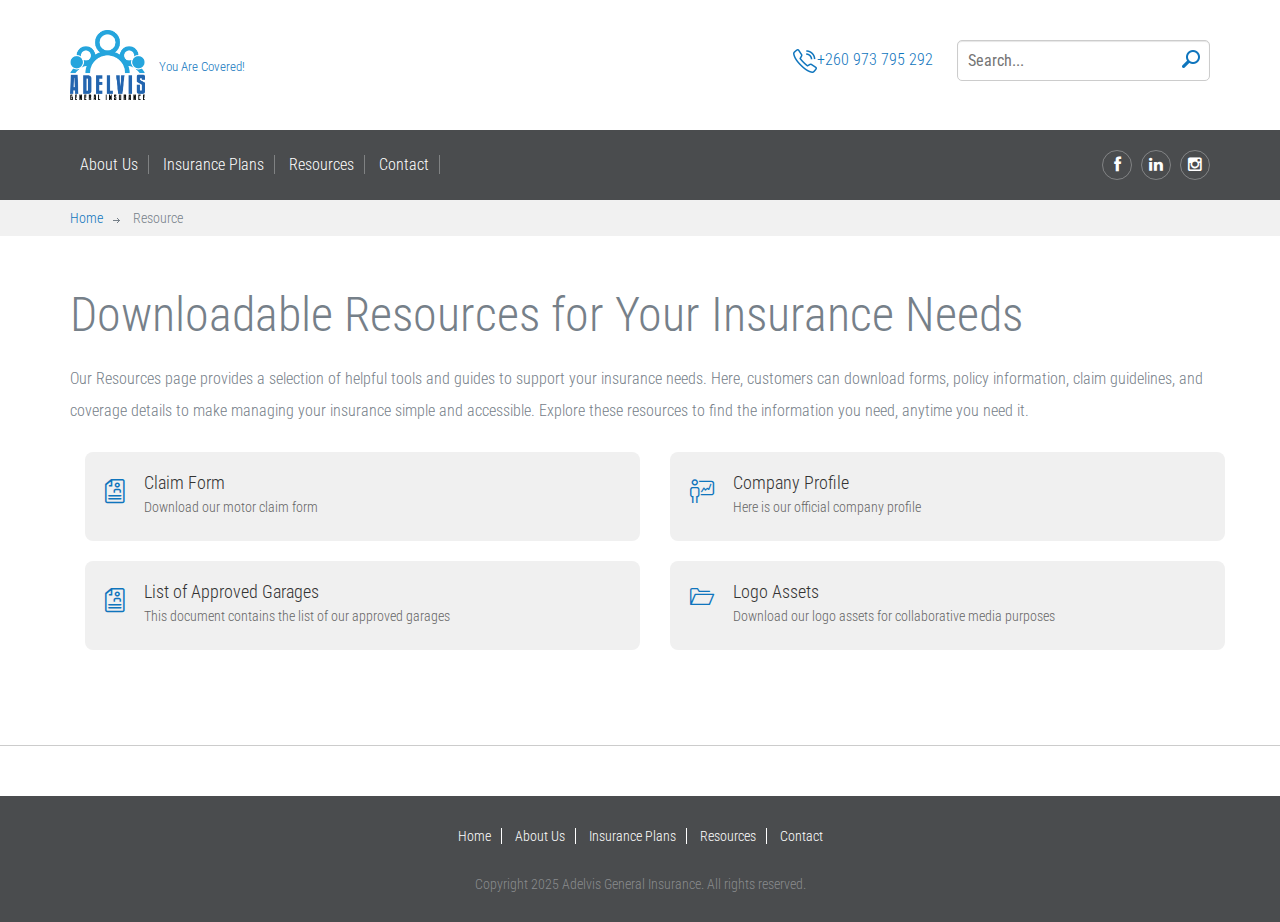
<file: resource.html>
<!DOCTYPE html>
<html lang="en">
	<head>
		<meta charset="UTF-8">
		<meta http-equiv="X-UA-Compatible" content="IE=edge">
		<meta name="viewport" content="width=device-width, initial-scale=1.0,maximum-scale=1">

			<!-- Favicons -->
			<link rel="icon" type="image/x-icon" href="images/favicons/favicon-32x32.png">
		
		<title>Insurance | Resource</title>

	<!-- Loading third party fonts -->
	<link href="http://fonts.googleapis.com/css?family=Roboto+Condensed:300,400,700|" rel="stylesheet" type="text/css">
	<link href="fonts/font-awesome.min.css" rel="stylesheet" type="text/css">
	<link href="fonts/lineo-icon/style.css" rel="stylesheet" type="text/css">

		<!-- Loading main css file -->
		<link rel="stylesheet" href="style.css">
		<link rel="stylesheet" href="boxed-feature.css">
		
		<!--[if lt IE 9]>
		<script src="js/ie-support/html5.js"></script>
		<script src="js/ie-support/respond.js"></script>
		<![endif]-->

	</head>


	<body>
		
		<div id="site-content">
			<header class="site-header">
				<div class="top-header">
					<div class="container">
						<a href="index.html" id="branding">
							<img src="images/logo.png" alt="Company Name" style=" height: 70px;" class="logo">
							<div class="logo-text">
								<small class="description">You Are Covered!</small>
							</div>
						</a> <!-- #branding -->
					
						<div class="right-section pull-right">
							<a href="#" class="phone"><img src="images/icon-phone.png" class="icon">+260 973 795 292</a>
					
							<form action="#" class="search-form">
								<input type="text" placeholder="Search...">
								<button type="submit"><img src="images/icon-search.png" alt=""></button>
							</form>
						</div>
					</div> <!-- .container -->
				</div> <!-- .top-header -->

				
				<div class="bottom-header">
					<div class="container">
						<div class="main-navigation">
							<button type="button" class="menu-toggle"><i class="fa fa-bars"></i></button>
							<ul class="menu">
								<li class="menu-item"><a href="about.html">About Us</a></li>
								<li class="menu-item"><a href="insurance.html">Insurance Plans</a></li>
								<li class="menu-item"><a href="resource.html">Resources</a></li>
								<li class="menu-item"><a href="contact.html">Contact</a></li>
							</ul> <!-- .menu -->
						</div> <!-- .main-navigation -->
						
						<div class="social-links">
							<a href="https://web.facebook.com/AdelvisGeneral"><i class="fa fa-facebook"></i></a>
							<a href="https://www.linkedin.com/company/adelvisgeneral"><i class="fa fa-linkedin"></i></a>
							<a href="https://www.instagram.com/adelvis_insurance"><i class="fa fa-instagram"></i></a>
						</div>
						
						<div class="mobile-navigation"></div>
					</div>
				</div>
				
			</header> <!-- .site-header -->

			<main class="main-content">
				<div class="breadcrumbs">
					<div class="container">
						<a href="index.html">Home</a>
						<span>Resource</span>
					</div>
				</div>

				<div class="page">
					<div class="container">
						<h3 class="entry-title">Downloadable Resources for Your Insurance Needs</h3>
						<p>Our Resources page provides a selection of helpful tools and guides
						to support your insurance needs. Here, customers can download forms,
						policy information, claim guidelines, and coverage details to make
						managing your insurance simple and accessible. Explore these resources
						to find the information you need, anytime you need it.</p>

						

						<div class="container">
							<div class="row">
								<div class="col-md-6">
									<a href="downloads/Adelvis motor claim form.docx" download class="boxed-feature">
										<i class="icon-document-person"></i>
										<div class="feature-desc">
											<h2 class="feature-title">Claim Form</h2>
											<p>Download our motor claim form</p>
										</div>
									</a>
						
									<a href="downloads/List of Approved Garages for - 24.xls" download class="boxed-feature">
										<i class="icon-document-person"></i>
										<div class="feature-desc">
											<h2 class="feature-title">List of Approved Garages</h2>
											<p>This document contains the list of our approved garages</p>
										</div>
									</a>
								</div>
								
								<div class="col-md-6">
									<a href="downloads/Adelvis General Insurnce Company Profile Style 2.pdf" download class="boxed-feature">
										<i class="icon-man-chart"></i>
										<div class="feature-desc">
											<h2 class="feature-title">Company Profile</h2>
											<p>Here is our official company profile</p>
										</div>
									</a>
						
									<a href="downloads/Adelvis-Logos.zip" download class="boxed-feature">
										<i class="icon-folder"></i>
										<div class="feature-desc">
											<h2 class="feature-title">Logo Assets</h2>
											<p>Download our logo assets for collaborative media purposes</p>
										</div>
									</a>
								</div>
							</div>
						</div>
						
					</div>
				</div> <!-- .page -->
			</main>

			<div class="site-footer">
				<div class="bottom-footer">
				  <div class="container">
					<nav class="footer-navigation">
						<a href="index.html">Home</a>
					  <a href="about.html">About Us</a>
					  <a href="insurance.html">Insurance Plans</a>
					  <a href="resource.html">Resources</a>
					  <a href="contact.html">Contact</a>
					</nav>
		
					<div class="colophon">
					  Copyright 2025 Adelvis General Insurance. All rights reserved.
					</div>
				  </div>
				</div>
			  </div>

		<script src="js/jquery-1.11.1.min.js"></script>
		<script src="js/plugins.js"></script>
		<script src="js/app.js"></script>
		
	</body>

</html>
</file>
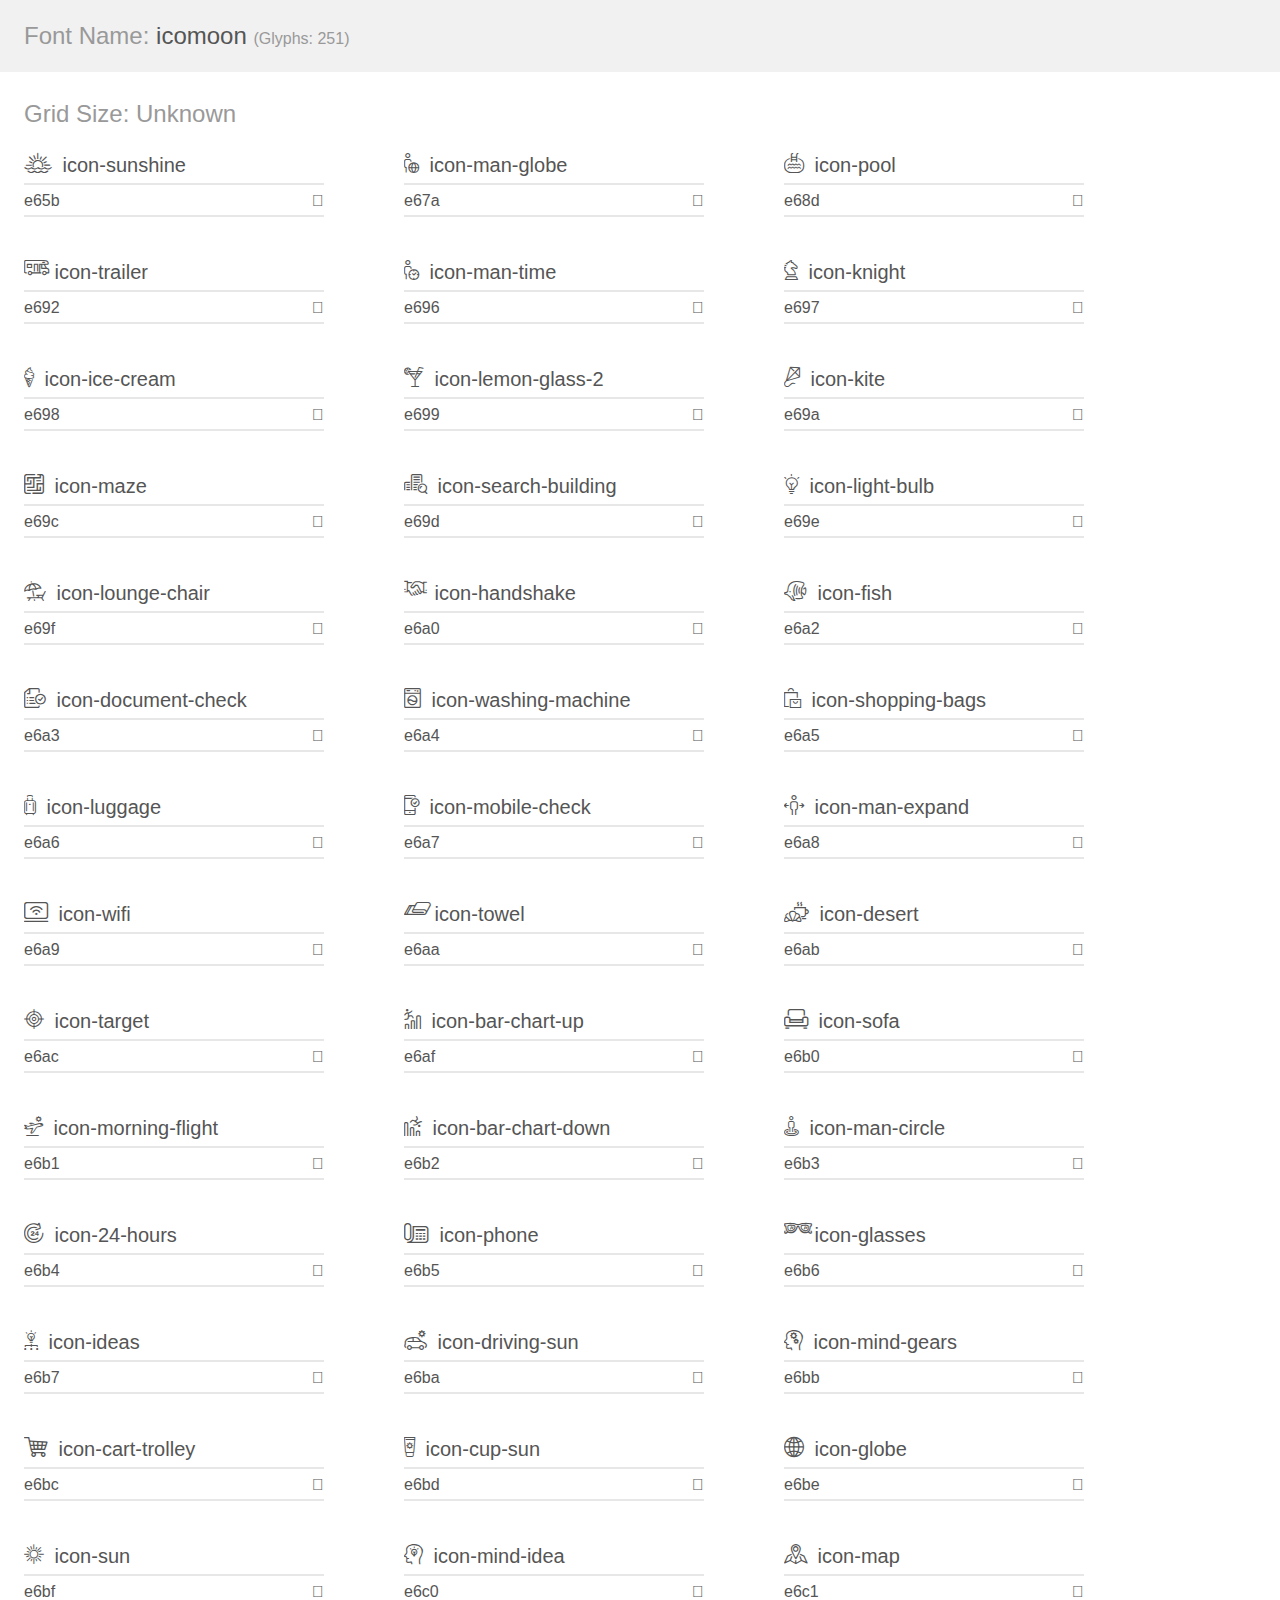
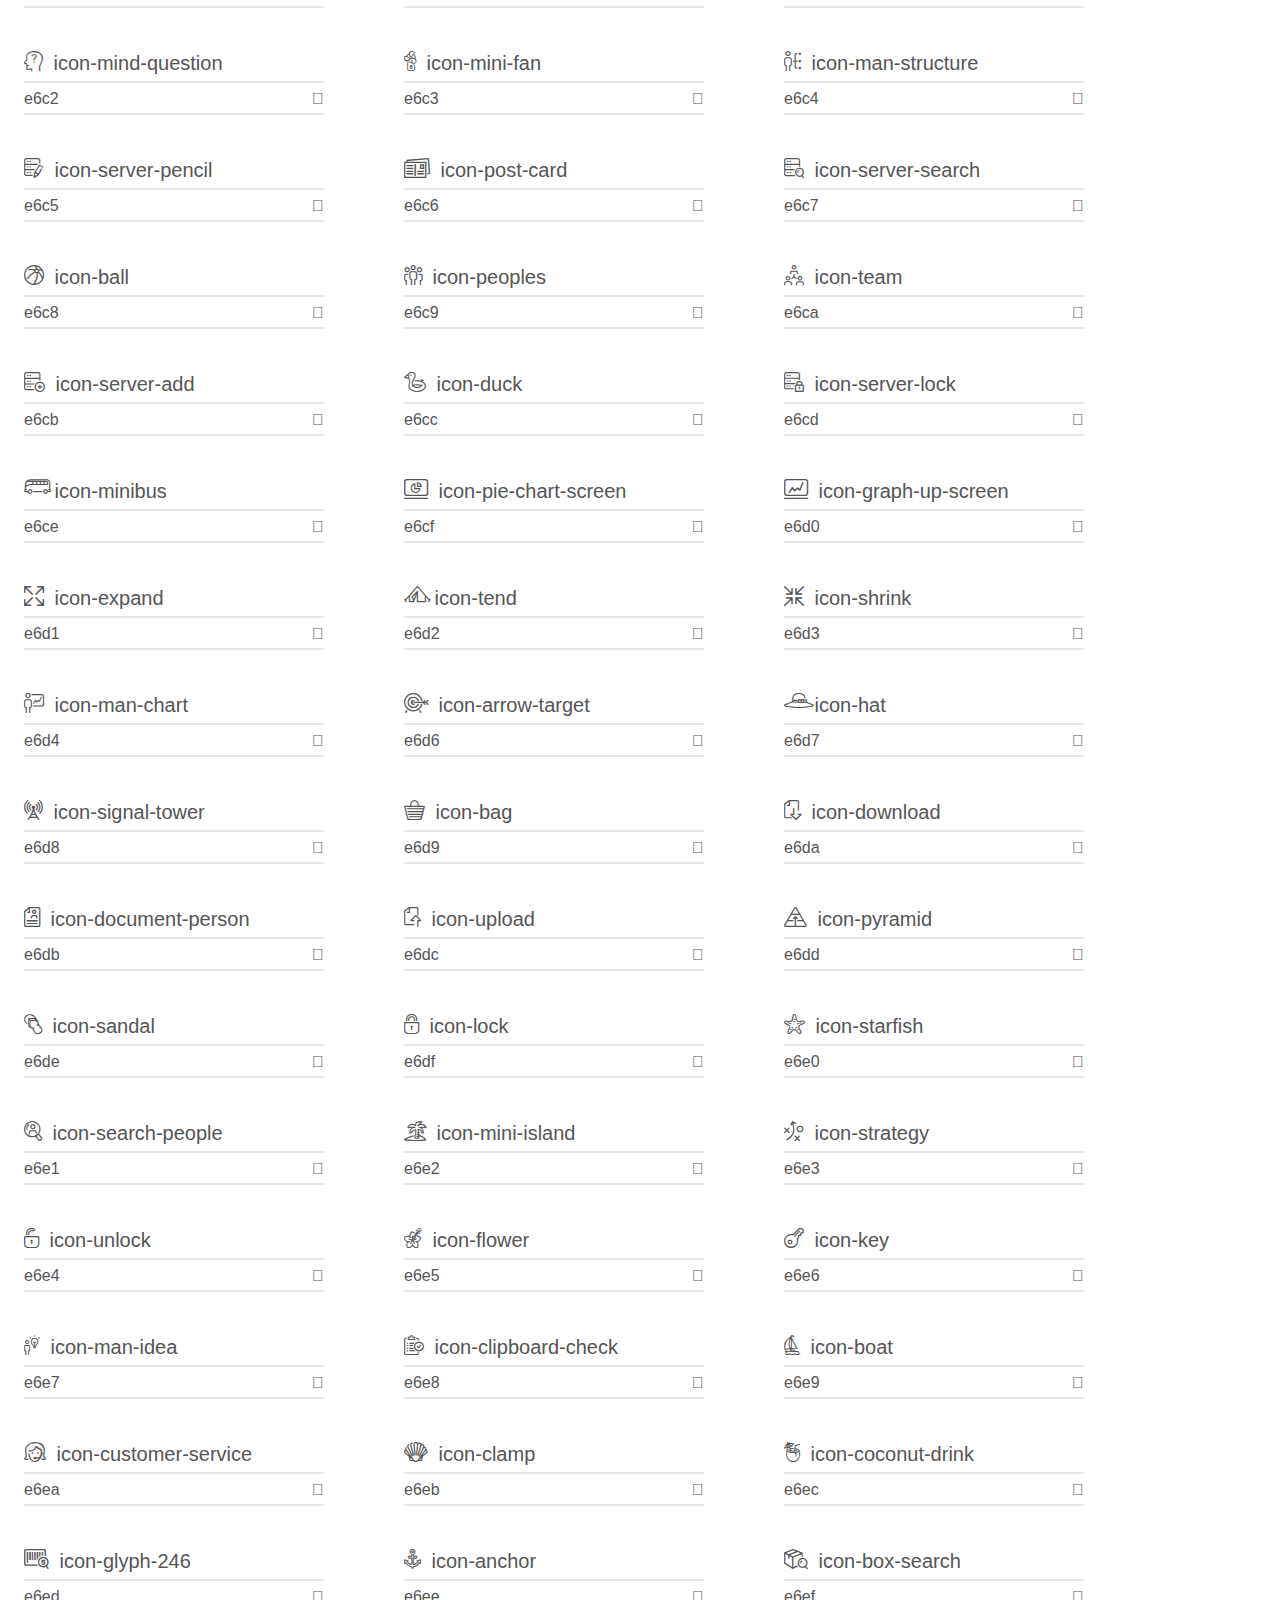
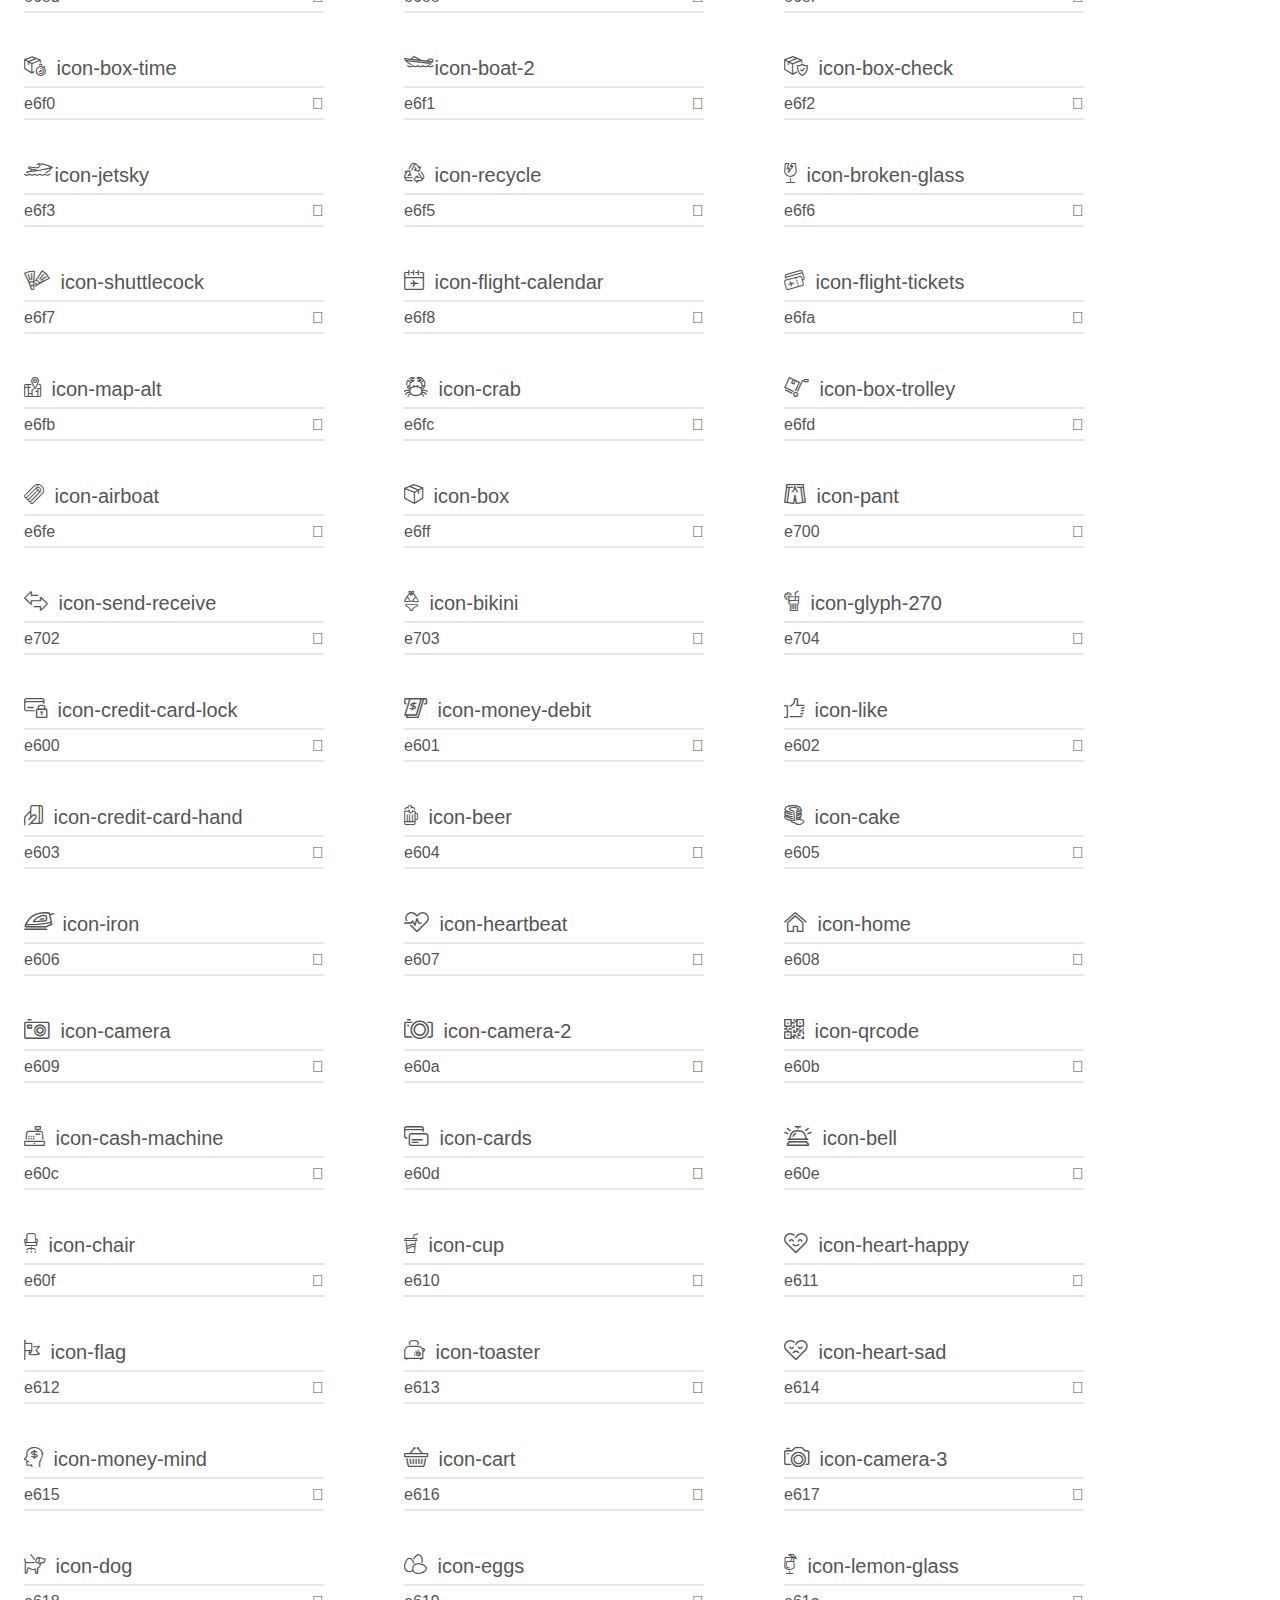
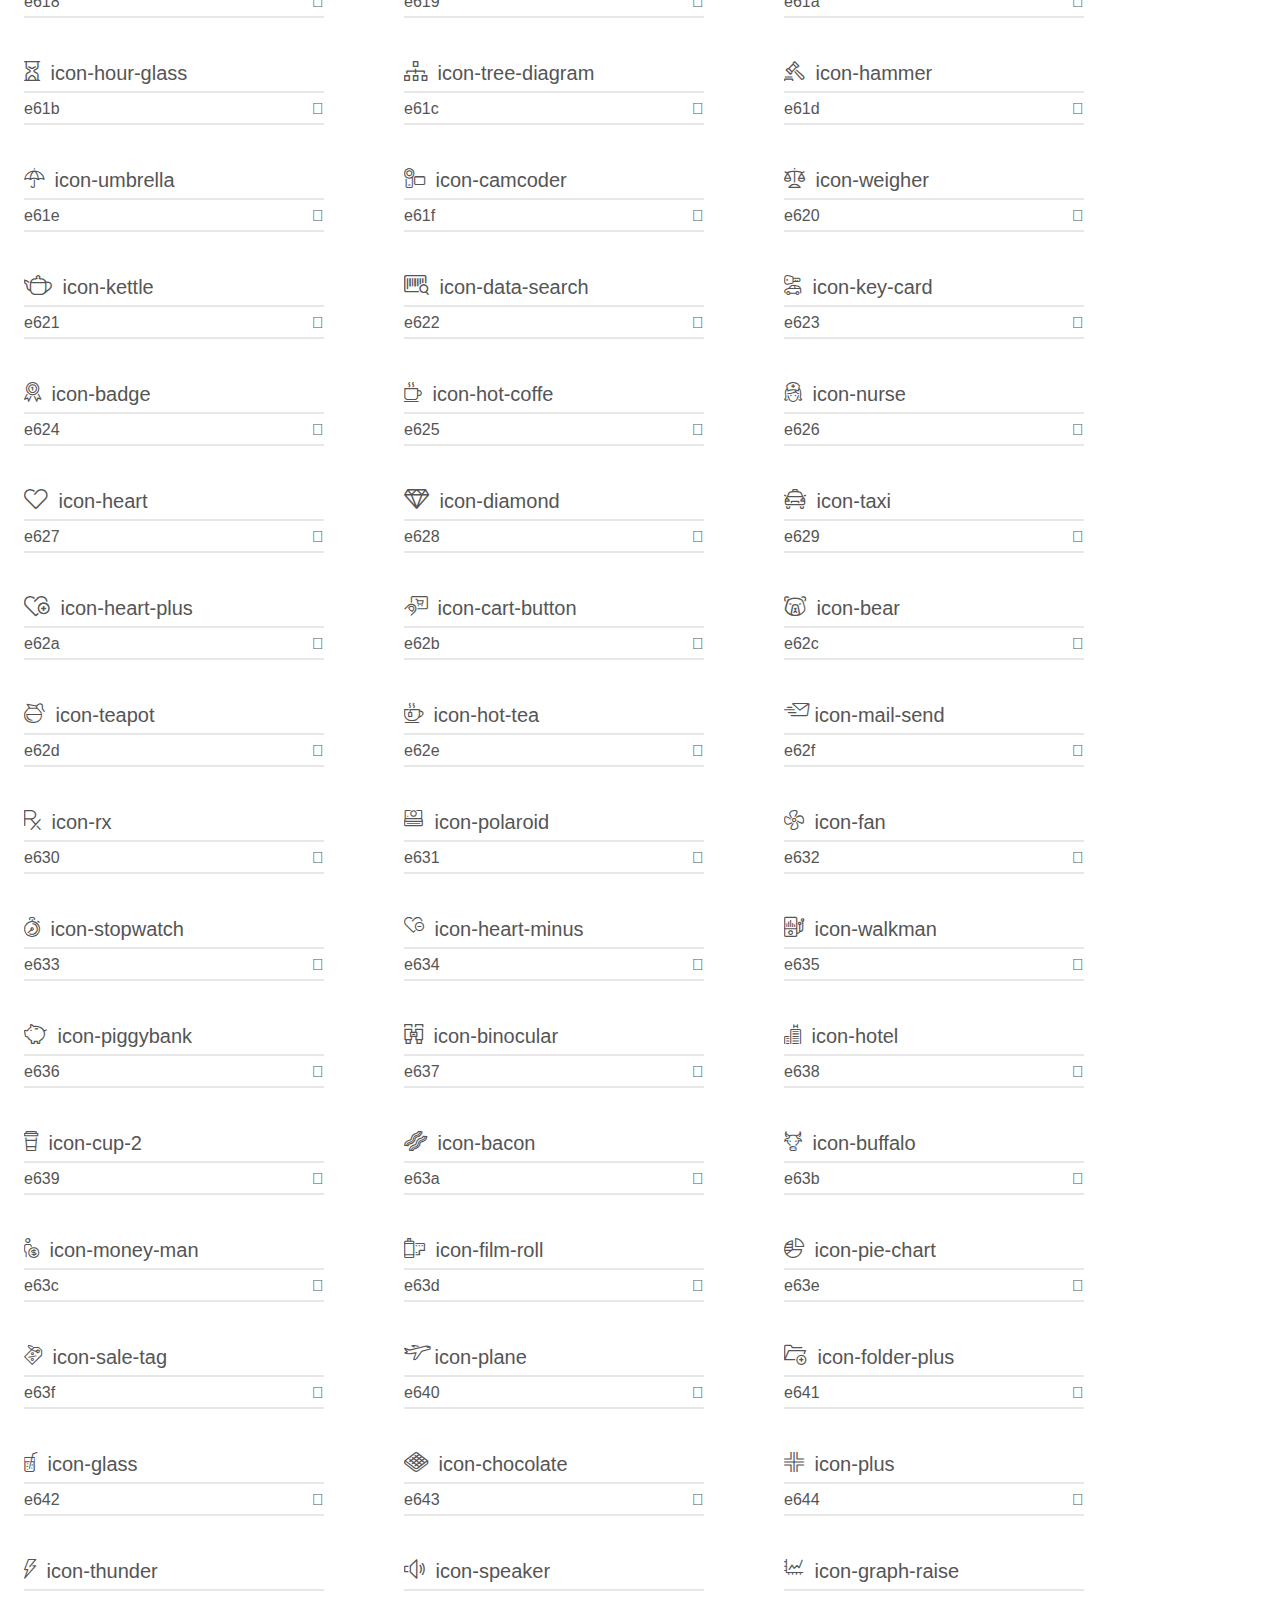
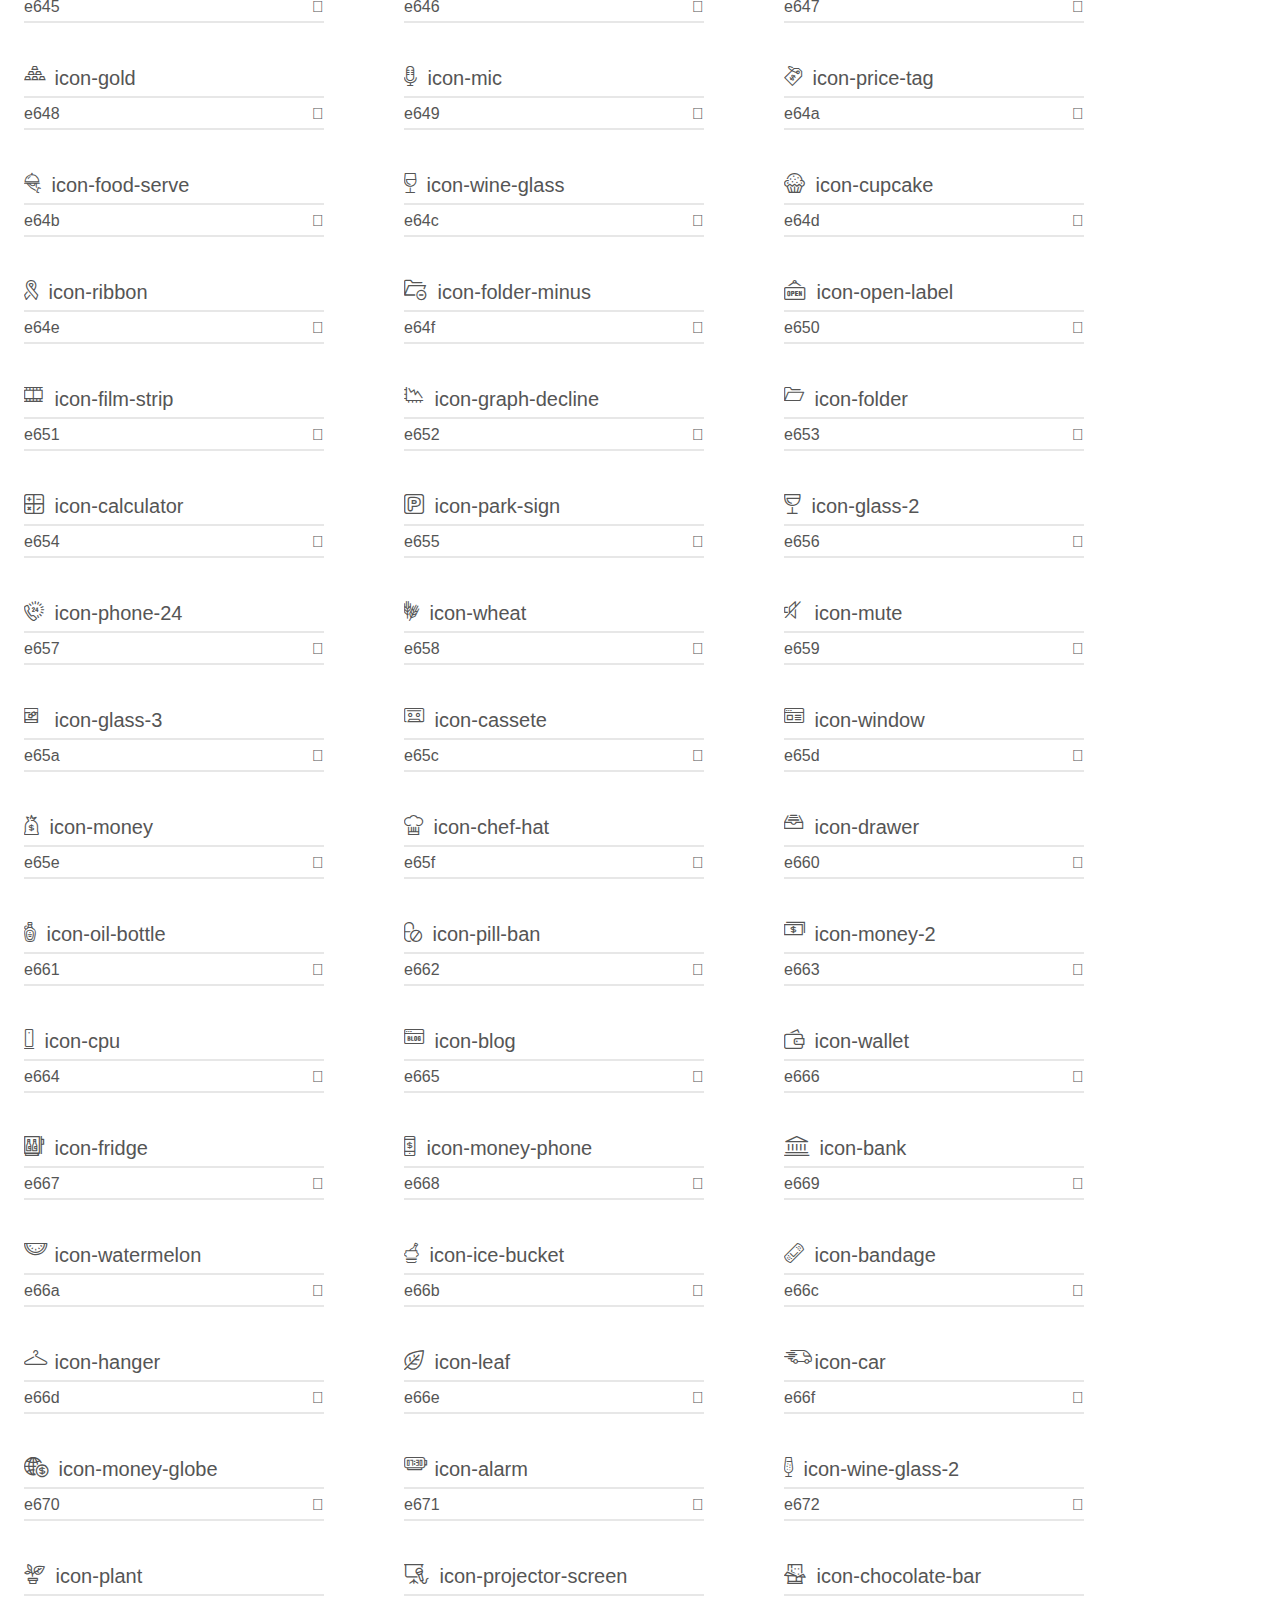
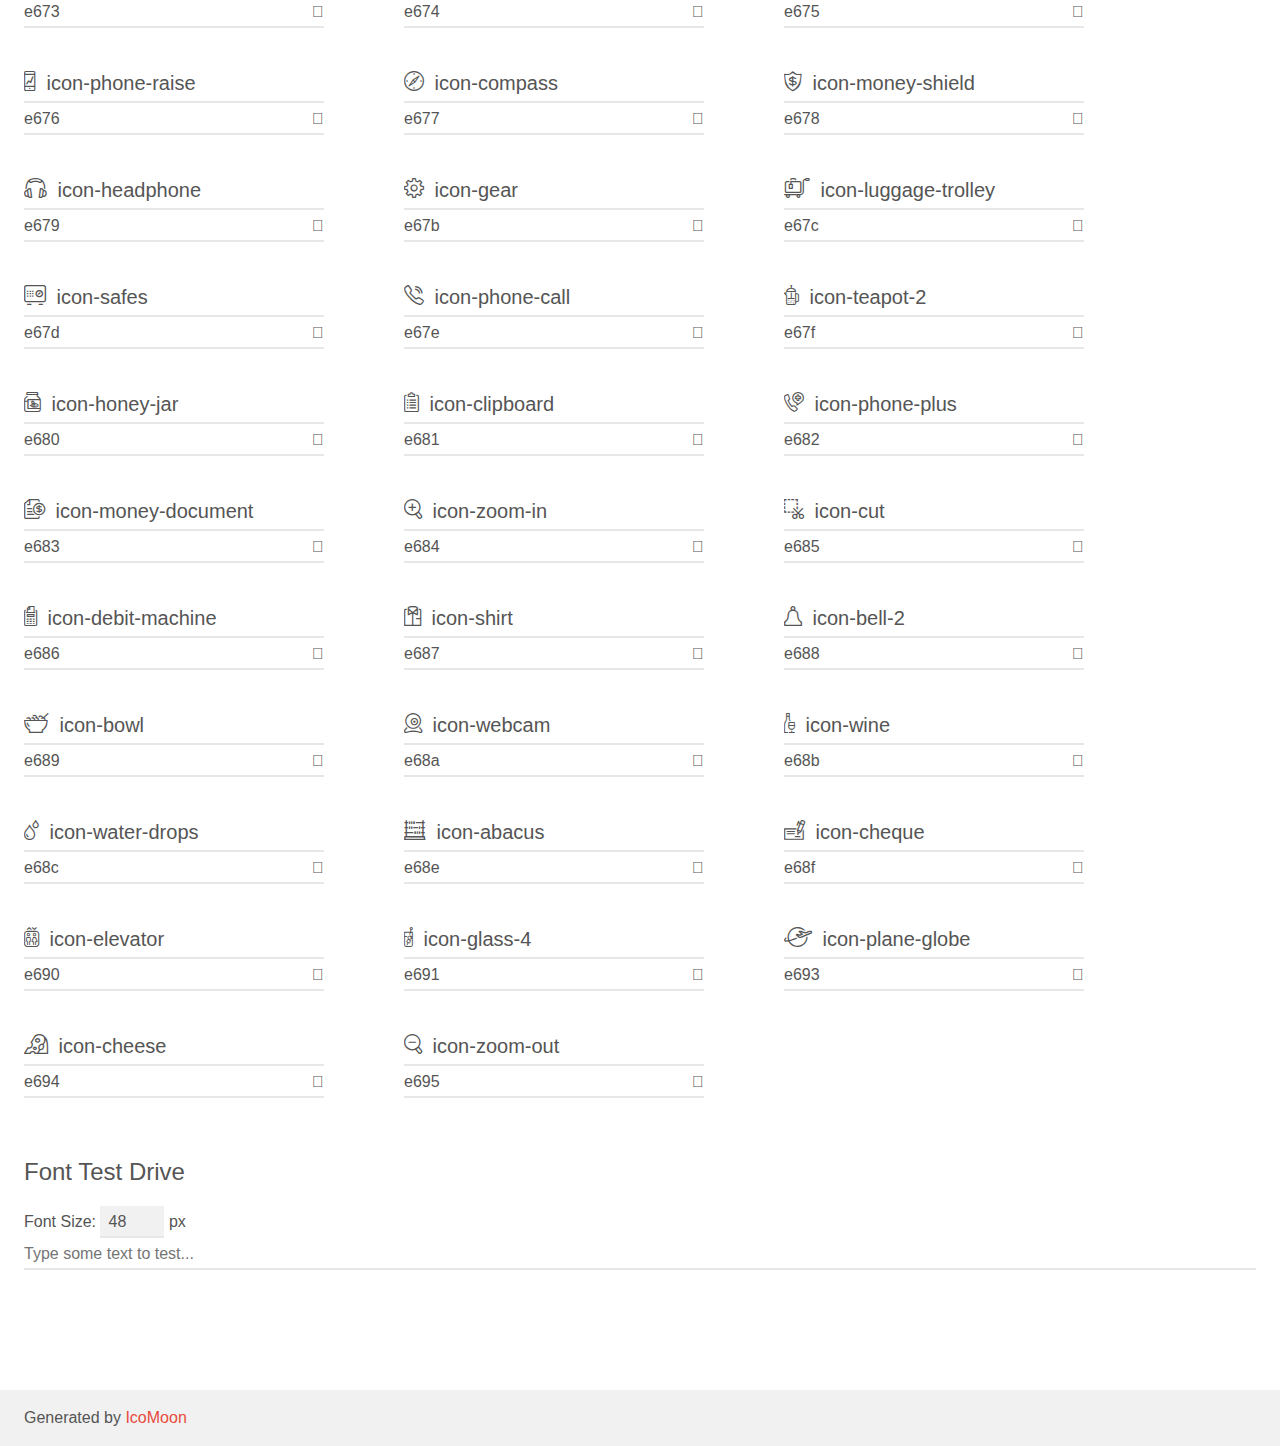
<file: fonts/lineo-icon/demo.html>
<!doctype html>
<html>
<head>
	<meta charset="utf-8">
	<title>IcoMoon Demo</title>
	<meta name="description" content="An Icon Font Generated By IcoMoon.io">
	<meta name="viewport" content="width=device-width">
	<link rel="stylesheet" href="demo-files/demo.css">
	<link rel="stylesheet" href="style.css"></head>
<body>
	<div class="bgc1 clearfix">
		<h1 class="mhmm mvm"><span class="fgc1">Font Name:</span> icomoon <small class="fgc1">(Glyphs:&nbsp;251)</small></h1>
	</div>
	<div class="clearfix mhl ptl">
		<h1 class="mvm mtn fgc1">Grid Size: Unknown</h1>
		<div class="glyph fs1">
			<div class="clearfix bshadow0 pbs">
				<span class="icon-sunshine"></span><span class="mls"> icon-sunshine</span>
			</div>
			<fieldset class="fs0 size1of1 clearfix hidden-false">
				<input type="text" readonly value="e65b" class="unit size1of2" />
				<input type="text" maxlength="1" readonly value="&#xe65b;" class="unitRight size1of2 talign-right" />
			</fieldset>
			<div class="fs0 bshadow0 clearfix hidden-true">
				<span class="unit pvs fgc1">liga: </span>
				<input type="text" readonly value="" class="liga unitRight" />
			</div>
		</div>
		<div class="glyph fs1">
			<div class="clearfix bshadow0 pbs">
				<span class="icon-man-globe"></span><span class="mls"> icon-man-globe</span>
			</div>
			<fieldset class="fs0 size1of1 clearfix hidden-false">
				<input type="text" readonly value="e67a" class="unit size1of2" />
				<input type="text" maxlength="1" readonly value="&#xe67a;" class="unitRight size1of2 talign-right" />
			</fieldset>
			<div class="fs0 bshadow0 clearfix hidden-true">
				<span class="unit pvs fgc1">liga: </span>
				<input type="text" readonly value="" class="liga unitRight" />
			</div>
		</div>
		<div class="glyph fs1">
			<div class="clearfix bshadow0 pbs">
				<span class="icon-pool"></span><span class="mls"> icon-pool</span>
			</div>
			<fieldset class="fs0 size1of1 clearfix hidden-false">
				<input type="text" readonly value="e68d" class="unit size1of2" />
				<input type="text" maxlength="1" readonly value="&#xe68d;" class="unitRight size1of2 talign-right" />
			</fieldset>
			<div class="fs0 bshadow0 clearfix hidden-true">
				<span class="unit pvs fgc1">liga: </span>
				<input type="text" readonly value="" class="liga unitRight" />
			</div>
		</div>
		<div class="glyph fs1">
			<div class="clearfix bshadow0 pbs">
				<span class="icon-trailer"></span><span class="mls"> icon-trailer</span>
			</div>
			<fieldset class="fs0 size1of1 clearfix hidden-false">
				<input type="text" readonly value="e692" class="unit size1of2" />
				<input type="text" maxlength="1" readonly value="&#xe692;" class="unitRight size1of2 talign-right" />
			</fieldset>
			<div class="fs0 bshadow0 clearfix hidden-true">
				<span class="unit pvs fgc1">liga: </span>
				<input type="text" readonly value="" class="liga unitRight" />
			</div>
		</div>
		<div class="glyph fs1">
			<div class="clearfix bshadow0 pbs">
				<span class="icon-man-time"></span><span class="mls"> icon-man-time</span>
			</div>
			<fieldset class="fs0 size1of1 clearfix hidden-false">
				<input type="text" readonly value="e696" class="unit size1of2" />
				<input type="text" maxlength="1" readonly value="&#xe696;" class="unitRight size1of2 talign-right" />
			</fieldset>
			<div class="fs0 bshadow0 clearfix hidden-true">
				<span class="unit pvs fgc1">liga: </span>
				<input type="text" readonly value="" class="liga unitRight" />
			</div>
		</div>
		<div class="glyph fs1">
			<div class="clearfix bshadow0 pbs">
				<span class="icon-knight"></span><span class="mls"> icon-knight</span>
			</div>
			<fieldset class="fs0 size1of1 clearfix hidden-false">
				<input type="text" readonly value="e697" class="unit size1of2" />
				<input type="text" maxlength="1" readonly value="&#xe697;" class="unitRight size1of2 talign-right" />
			</fieldset>
			<div class="fs0 bshadow0 clearfix hidden-true">
				<span class="unit pvs fgc1">liga: </span>
				<input type="text" readonly value="" class="liga unitRight" />
			</div>
		</div>
		<div class="glyph fs1">
			<div class="clearfix bshadow0 pbs">
				<span class="icon-ice-cream"></span><span class="mls"> icon-ice-cream</span>
			</div>
			<fieldset class="fs0 size1of1 clearfix hidden-false">
				<input type="text" readonly value="e698" class="unit size1of2" />
				<input type="text" maxlength="1" readonly value="&#xe698;" class="unitRight size1of2 talign-right" />
			</fieldset>
			<div class="fs0 bshadow0 clearfix hidden-true">
				<span class="unit pvs fgc1">liga: </span>
				<input type="text" readonly value="" class="liga unitRight" />
			</div>
		</div>
		<div class="glyph fs1">
			<div class="clearfix bshadow0 pbs">
				<span class="icon-lemon-glass-2"></span><span class="mls"> icon-lemon-glass-2</span>
			</div>
			<fieldset class="fs0 size1of1 clearfix hidden-false">
				<input type="text" readonly value="e699" class="unit size1of2" />
				<input type="text" maxlength="1" readonly value="&#xe699;" class="unitRight size1of2 talign-right" />
			</fieldset>
			<div class="fs0 bshadow0 clearfix hidden-true">
				<span class="unit pvs fgc1">liga: </span>
				<input type="text" readonly value="" class="liga unitRight" />
			</div>
		</div>
		<div class="glyph fs1">
			<div class="clearfix bshadow0 pbs">
				<span class="icon-kite"></span><span class="mls"> icon-kite</span>
			</div>
			<fieldset class="fs0 size1of1 clearfix hidden-false">
				<input type="text" readonly value="e69a" class="unit size1of2" />
				<input type="text" maxlength="1" readonly value="&#xe69a;" class="unitRight size1of2 talign-right" />
			</fieldset>
			<div class="fs0 bshadow0 clearfix hidden-true">
				<span class="unit pvs fgc1">liga: </span>
				<input type="text" readonly value="" class="liga unitRight" />
			</div>
		</div>
		<div class="glyph fs1">
			<div class="clearfix bshadow0 pbs">
				<span class="icon-maze"></span><span class="mls"> icon-maze</span>
			</div>
			<fieldset class="fs0 size1of1 clearfix hidden-false">
				<input type="text" readonly value="e69c" class="unit size1of2" />
				<input type="text" maxlength="1" readonly value="&#xe69c;" class="unitRight size1of2 talign-right" />
			</fieldset>
			<div class="fs0 bshadow0 clearfix hidden-true">
				<span class="unit pvs fgc1">liga: </span>
				<input type="text" readonly value="" class="liga unitRight" />
			</div>
		</div>
		<div class="glyph fs1">
			<div class="clearfix bshadow0 pbs">
				<span class="icon-search-building"></span><span class="mls"> icon-search-building</span>
			</div>
			<fieldset class="fs0 size1of1 clearfix hidden-false">
				<input type="text" readonly value="e69d" class="unit size1of2" />
				<input type="text" maxlength="1" readonly value="&#xe69d;" class="unitRight size1of2 talign-right" />
			</fieldset>
			<div class="fs0 bshadow0 clearfix hidden-true">
				<span class="unit pvs fgc1">liga: </span>
				<input type="text" readonly value="" class="liga unitRight" />
			</div>
		</div>
		<div class="glyph fs1">
			<div class="clearfix bshadow0 pbs">
				<span class="icon-light-bulb"></span><span class="mls"> icon-light-bulb</span>
			</div>
			<fieldset class="fs0 size1of1 clearfix hidden-false">
				<input type="text" readonly value="e69e" class="unit size1of2" />
				<input type="text" maxlength="1" readonly value="&#xe69e;" class="unitRight size1of2 talign-right" />
			</fieldset>
			<div class="fs0 bshadow0 clearfix hidden-true">
				<span class="unit pvs fgc1">liga: </span>
				<input type="text" readonly value="" class="liga unitRight" />
			</div>
		</div>
		<div class="glyph fs1">
			<div class="clearfix bshadow0 pbs">
				<span class="icon-lounge-chair"></span><span class="mls"> icon-lounge-chair</span>
			</div>
			<fieldset class="fs0 size1of1 clearfix hidden-false">
				<input type="text" readonly value="e69f" class="unit size1of2" />
				<input type="text" maxlength="1" readonly value="&#xe69f;" class="unitRight size1of2 talign-right" />
			</fieldset>
			<div class="fs0 bshadow0 clearfix hidden-true">
				<span class="unit pvs fgc1">liga: </span>
				<input type="text" readonly value="" class="liga unitRight" />
			</div>
		</div>
		<div class="glyph fs1">
			<div class="clearfix bshadow0 pbs">
				<span class="icon-handshake"></span><span class="mls"> icon-handshake</span>
			</div>
			<fieldset class="fs0 size1of1 clearfix hidden-false">
				<input type="text" readonly value="e6a0" class="unit size1of2" />
				<input type="text" maxlength="1" readonly value="&#xe6a0;" class="unitRight size1of2 talign-right" />
			</fieldset>
			<div class="fs0 bshadow0 clearfix hidden-true">
				<span class="unit pvs fgc1">liga: </span>
				<input type="text" readonly value="" class="liga unitRight" />
			</div>
		</div>
		<div class="glyph fs1">
			<div class="clearfix bshadow0 pbs">
				<span class="icon-fish"></span><span class="mls"> icon-fish</span>
			</div>
			<fieldset class="fs0 size1of1 clearfix hidden-false">
				<input type="text" readonly value="e6a2" class="unit size1of2" />
				<input type="text" maxlength="1" readonly value="&#xe6a2;" class="unitRight size1of2 talign-right" />
			</fieldset>
			<div class="fs0 bshadow0 clearfix hidden-true">
				<span class="unit pvs fgc1">liga: </span>
				<input type="text" readonly value="" class="liga unitRight" />
			</div>
		</div>
		<div class="glyph fs1">
			<div class="clearfix bshadow0 pbs">
				<span class="icon-document-check"></span><span class="mls"> icon-document-check</span>
			</div>
			<fieldset class="fs0 size1of1 clearfix hidden-false">
				<input type="text" readonly value="e6a3" class="unit size1of2" />
				<input type="text" maxlength="1" readonly value="&#xe6a3;" class="unitRight size1of2 talign-right" />
			</fieldset>
			<div class="fs0 bshadow0 clearfix hidden-true">
				<span class="unit pvs fgc1">liga: </span>
				<input type="text" readonly value="" class="liga unitRight" />
			</div>
		</div>
		<div class="glyph fs1">
			<div class="clearfix bshadow0 pbs">
				<span class="icon-washing-machine"></span><span class="mls"> icon-washing-machine</span>
			</div>
			<fieldset class="fs0 size1of1 clearfix hidden-false">
				<input type="text" readonly value="e6a4" class="unit size1of2" />
				<input type="text" maxlength="1" readonly value="&#xe6a4;" class="unitRight size1of2 talign-right" />
			</fieldset>
			<div class="fs0 bshadow0 clearfix hidden-true">
				<span class="unit pvs fgc1">liga: </span>
				<input type="text" readonly value="" class="liga unitRight" />
			</div>
		</div>
		<div class="glyph fs1">
			<div class="clearfix bshadow0 pbs">
				<span class="icon-shopping-bags"></span><span class="mls"> icon-shopping-bags</span>
			</div>
			<fieldset class="fs0 size1of1 clearfix hidden-false">
				<input type="text" readonly value="e6a5" class="unit size1of2" />
				<input type="text" maxlength="1" readonly value="&#xe6a5;" class="unitRight size1of2 talign-right" />
			</fieldset>
			<div class="fs0 bshadow0 clearfix hidden-true">
				<span class="unit pvs fgc1">liga: </span>
				<input type="text" readonly value="" class="liga unitRight" />
			</div>
		</div>
		<div class="glyph fs1">
			<div class="clearfix bshadow0 pbs">
				<span class="icon-luggage"></span><span class="mls"> icon-luggage</span>
			</div>
			<fieldset class="fs0 size1of1 clearfix hidden-false">
				<input type="text" readonly value="e6a6" class="unit size1of2" />
				<input type="text" maxlength="1" readonly value="&#xe6a6;" class="unitRight size1of2 talign-right" />
			</fieldset>
			<div class="fs0 bshadow0 clearfix hidden-true">
				<span class="unit pvs fgc1">liga: </span>
				<input type="text" readonly value="" class="liga unitRight" />
			</div>
		</div>
		<div class="glyph fs1">
			<div class="clearfix bshadow0 pbs">
				<span class="icon-mobile-check"></span><span class="mls"> icon-mobile-check</span>
			</div>
			<fieldset class="fs0 size1of1 clearfix hidden-false">
				<input type="text" readonly value="e6a7" class="unit size1of2" />
				<input type="text" maxlength="1" readonly value="&#xe6a7;" class="unitRight size1of2 talign-right" />
			</fieldset>
			<div class="fs0 bshadow0 clearfix hidden-true">
				<span class="unit pvs fgc1">liga: </span>
				<input type="text" readonly value="" class="liga unitRight" />
			</div>
		</div>
		<div class="glyph fs1">
			<div class="clearfix bshadow0 pbs">
				<span class="icon-man-expand"></span><span class="mls"> icon-man-expand</span>
			</div>
			<fieldset class="fs0 size1of1 clearfix hidden-false">
				<input type="text" readonly value="e6a8" class="unit size1of2" />
				<input type="text" maxlength="1" readonly value="&#xe6a8;" class="unitRight size1of2 talign-right" />
			</fieldset>
			<div class="fs0 bshadow0 clearfix hidden-true">
				<span class="unit pvs fgc1">liga: </span>
				<input type="text" readonly value="" class="liga unitRight" />
			</div>
		</div>
		<div class="glyph fs1">
			<div class="clearfix bshadow0 pbs">
				<span class="icon-wifi"></span><span class="mls"> icon-wifi</span>
			</div>
			<fieldset class="fs0 size1of1 clearfix hidden-false">
				<input type="text" readonly value="e6a9" class="unit size1of2" />
				<input type="text" maxlength="1" readonly value="&#xe6a9;" class="unitRight size1of2 talign-right" />
			</fieldset>
			<div class="fs0 bshadow0 clearfix hidden-true">
				<span class="unit pvs fgc1">liga: </span>
				<input type="text" readonly value="" class="liga unitRight" />
			</div>
		</div>
		<div class="glyph fs1">
			<div class="clearfix bshadow0 pbs">
				<span class="icon-towel"></span><span class="mls"> icon-towel</span>
			</div>
			<fieldset class="fs0 size1of1 clearfix hidden-false">
				<input type="text" readonly value="e6aa" class="unit size1of2" />
				<input type="text" maxlength="1" readonly value="&#xe6aa;" class="unitRight size1of2 talign-right" />
			</fieldset>
			<div class="fs0 bshadow0 clearfix hidden-true">
				<span class="unit pvs fgc1">liga: </span>
				<input type="text" readonly value="" class="liga unitRight" />
			</div>
		</div>
		<div class="glyph fs1">
			<div class="clearfix bshadow0 pbs">
				<span class="icon-desert"></span><span class="mls"> icon-desert</span>
			</div>
			<fieldset class="fs0 size1of1 clearfix hidden-false">
				<input type="text" readonly value="e6ab" class="unit size1of2" />
				<input type="text" maxlength="1" readonly value="&#xe6ab;" class="unitRight size1of2 talign-right" />
			</fieldset>
			<div class="fs0 bshadow0 clearfix hidden-true">
				<span class="unit pvs fgc1">liga: </span>
				<input type="text" readonly value="" class="liga unitRight" />
			</div>
		</div>
		<div class="glyph fs1">
			<div class="clearfix bshadow0 pbs">
				<span class="icon-target"></span><span class="mls"> icon-target</span>
			</div>
			<fieldset class="fs0 size1of1 clearfix hidden-false">
				<input type="text" readonly value="e6ac" class="unit size1of2" />
				<input type="text" maxlength="1" readonly value="&#xe6ac;" class="unitRight size1of2 talign-right" />
			</fieldset>
			<div class="fs0 bshadow0 clearfix hidden-true">
				<span class="unit pvs fgc1">liga: </span>
				<input type="text" readonly value="" class="liga unitRight" />
			</div>
		</div>
		<div class="glyph fs1">
			<div class="clearfix bshadow0 pbs">
				<span class="icon-bar-chart-up"></span><span class="mls"> icon-bar-chart-up</span>
			</div>
			<fieldset class="fs0 size1of1 clearfix hidden-false">
				<input type="text" readonly value="e6af" class="unit size1of2" />
				<input type="text" maxlength="1" readonly value="&#xe6af;" class="unitRight size1of2 talign-right" />
			</fieldset>
			<div class="fs0 bshadow0 clearfix hidden-true">
				<span class="unit pvs fgc1">liga: </span>
				<input type="text" readonly value="" class="liga unitRight" />
			</div>
		</div>
		<div class="glyph fs1">
			<div class="clearfix bshadow0 pbs">
				<span class="icon-sofa"></span><span class="mls"> icon-sofa</span>
			</div>
			<fieldset class="fs0 size1of1 clearfix hidden-false">
				<input type="text" readonly value="e6b0" class="unit size1of2" />
				<input type="text" maxlength="1" readonly value="&#xe6b0;" class="unitRight size1of2 talign-right" />
			</fieldset>
			<div class="fs0 bshadow0 clearfix hidden-true">
				<span class="unit pvs fgc1">liga: </span>
				<input type="text" readonly value="" class="liga unitRight" />
			</div>
		</div>
		<div class="glyph fs1">
			<div class="clearfix bshadow0 pbs">
				<span class="icon-morning-flight"></span><span class="mls"> icon-morning-flight</span>
			</div>
			<fieldset class="fs0 size1of1 clearfix hidden-false">
				<input type="text" readonly value="e6b1" class="unit size1of2" />
				<input type="text" maxlength="1" readonly value="&#xe6b1;" class="unitRight size1of2 talign-right" />
			</fieldset>
			<div class="fs0 bshadow0 clearfix hidden-true">
				<span class="unit pvs fgc1">liga: </span>
				<input type="text" readonly value="" class="liga unitRight" />
			</div>
		</div>
		<div class="glyph fs1">
			<div class="clearfix bshadow0 pbs">
				<span class="icon-bar-chart-down"></span><span class="mls"> icon-bar-chart-down</span>
			</div>
			<fieldset class="fs0 size1of1 clearfix hidden-false">
				<input type="text" readonly value="e6b2" class="unit size1of2" />
				<input type="text" maxlength="1" readonly value="&#xe6b2;" class="unitRight size1of2 talign-right" />
			</fieldset>
			<div class="fs0 bshadow0 clearfix hidden-true">
				<span class="unit pvs fgc1">liga: </span>
				<input type="text" readonly value="" class="liga unitRight" />
			</div>
		</div>
		<div class="glyph fs1">
			<div class="clearfix bshadow0 pbs">
				<span class="icon-man-circle"></span><span class="mls"> icon-man-circle</span>
			</div>
			<fieldset class="fs0 size1of1 clearfix hidden-false">
				<input type="text" readonly value="e6b3" class="unit size1of2" />
				<input type="text" maxlength="1" readonly value="&#xe6b3;" class="unitRight size1of2 talign-right" />
			</fieldset>
			<div class="fs0 bshadow0 clearfix hidden-true">
				<span class="unit pvs fgc1">liga: </span>
				<input type="text" readonly value="" class="liga unitRight" />
			</div>
		</div>
		<div class="glyph fs1">
			<div class="clearfix bshadow0 pbs">
				<span class="icon-24-hours"></span><span class="mls"> icon-24-hours</span>
			</div>
			<fieldset class="fs0 size1of1 clearfix hidden-false">
				<input type="text" readonly value="e6b4" class="unit size1of2" />
				<input type="text" maxlength="1" readonly value="&#xe6b4;" class="unitRight size1of2 talign-right" />
			</fieldset>
			<div class="fs0 bshadow0 clearfix hidden-true">
				<span class="unit pvs fgc1">liga: </span>
				<input type="text" readonly value="" class="liga unitRight" />
			</div>
		</div>
		<div class="glyph fs1">
			<div class="clearfix bshadow0 pbs">
				<span class="icon-phone"></span><span class="mls"> icon-phone</span>
			</div>
			<fieldset class="fs0 size1of1 clearfix hidden-false">
				<input type="text" readonly value="e6b5" class="unit size1of2" />
				<input type="text" maxlength="1" readonly value="&#xe6b5;" class="unitRight size1of2 talign-right" />
			</fieldset>
			<div class="fs0 bshadow0 clearfix hidden-true">
				<span class="unit pvs fgc1">liga: </span>
				<input type="text" readonly value="" class="liga unitRight" />
			</div>
		</div>
		<div class="glyph fs1">
			<div class="clearfix bshadow0 pbs">
				<span class="icon-glasses"></span><span class="mls"> icon-glasses</span>
			</div>
			<fieldset class="fs0 size1of1 clearfix hidden-false">
				<input type="text" readonly value="e6b6" class="unit size1of2" />
				<input type="text" maxlength="1" readonly value="&#xe6b6;" class="unitRight size1of2 talign-right" />
			</fieldset>
			<div class="fs0 bshadow0 clearfix hidden-true">
				<span class="unit pvs fgc1">liga: </span>
				<input type="text" readonly value="" class="liga unitRight" />
			</div>
		</div>
		<div class="glyph fs1">
			<div class="clearfix bshadow0 pbs">
				<span class="icon-ideas"></span><span class="mls"> icon-ideas</span>
			</div>
			<fieldset class="fs0 size1of1 clearfix hidden-false">
				<input type="text" readonly value="e6b7" class="unit size1of2" />
				<input type="text" maxlength="1" readonly value="&#xe6b7;" class="unitRight size1of2 talign-right" />
			</fieldset>
			<div class="fs0 bshadow0 clearfix hidden-true">
				<span class="unit pvs fgc1">liga: </span>
				<input type="text" readonly value="" class="liga unitRight" />
			</div>
		</div>
		<div class="glyph fs1">
			<div class="clearfix bshadow0 pbs">
				<span class="icon-driving-sun"></span><span class="mls"> icon-driving-sun</span>
			</div>
			<fieldset class="fs0 size1of1 clearfix hidden-false">
				<input type="text" readonly value="e6ba" class="unit size1of2" />
				<input type="text" maxlength="1" readonly value="&#xe6ba;" class="unitRight size1of2 talign-right" />
			</fieldset>
			<div class="fs0 bshadow0 clearfix hidden-true">
				<span class="unit pvs fgc1">liga: </span>
				<input type="text" readonly value="" class="liga unitRight" />
			</div>
		</div>
		<div class="glyph fs1">
			<div class="clearfix bshadow0 pbs">
				<span class="icon-mind-gears"></span><span class="mls"> icon-mind-gears</span>
			</div>
			<fieldset class="fs0 size1of1 clearfix hidden-false">
				<input type="text" readonly value="e6bb" class="unit size1of2" />
				<input type="text" maxlength="1" readonly value="&#xe6bb;" class="unitRight size1of2 talign-right" />
			</fieldset>
			<div class="fs0 bshadow0 clearfix hidden-true">
				<span class="unit pvs fgc1">liga: </span>
				<input type="text" readonly value="" class="liga unitRight" />
			</div>
		</div>
		<div class="glyph fs1">
			<div class="clearfix bshadow0 pbs">
				<span class="icon-cart-trolley"></span><span class="mls"> icon-cart-trolley</span>
			</div>
			<fieldset class="fs0 size1of1 clearfix hidden-false">
				<input type="text" readonly value="e6bc" class="unit size1of2" />
				<input type="text" maxlength="1" readonly value="&#xe6bc;" class="unitRight size1of2 talign-right" />
			</fieldset>
			<div class="fs0 bshadow0 clearfix hidden-true">
				<span class="unit pvs fgc1">liga: </span>
				<input type="text" readonly value="" class="liga unitRight" />
			</div>
		</div>
		<div class="glyph fs1">
			<div class="clearfix bshadow0 pbs">
				<span class="icon-cup-sun"></span><span class="mls"> icon-cup-sun</span>
			</div>
			<fieldset class="fs0 size1of1 clearfix hidden-false">
				<input type="text" readonly value="e6bd" class="unit size1of2" />
				<input type="text" maxlength="1" readonly value="&#xe6bd;" class="unitRight size1of2 talign-right" />
			</fieldset>
			<div class="fs0 bshadow0 clearfix hidden-true">
				<span class="unit pvs fgc1">liga: </span>
				<input type="text" readonly value="" class="liga unitRight" />
			</div>
		</div>
		<div class="glyph fs1">
			<div class="clearfix bshadow0 pbs">
				<span class="icon-globe"></span><span class="mls"> icon-globe</span>
			</div>
			<fieldset class="fs0 size1of1 clearfix hidden-false">
				<input type="text" readonly value="e6be" class="unit size1of2" />
				<input type="text" maxlength="1" readonly value="&#xe6be;" class="unitRight size1of2 talign-right" />
			</fieldset>
			<div class="fs0 bshadow0 clearfix hidden-true">
				<span class="unit pvs fgc1">liga: </span>
				<input type="text" readonly value="" class="liga unitRight" />
			</div>
		</div>
		<div class="glyph fs1">
			<div class="clearfix bshadow0 pbs">
				<span class="icon-sun"></span><span class="mls"> icon-sun</span>
			</div>
			<fieldset class="fs0 size1of1 clearfix hidden-false">
				<input type="text" readonly value="e6bf" class="unit size1of2" />
				<input type="text" maxlength="1" readonly value="&#xe6bf;" class="unitRight size1of2 talign-right" />
			</fieldset>
			<div class="fs0 bshadow0 clearfix hidden-true">
				<span class="unit pvs fgc1">liga: </span>
				<input type="text" readonly value="" class="liga unitRight" />
			</div>
		</div>
		<div class="glyph fs1">
			<div class="clearfix bshadow0 pbs">
				<span class="icon-mind-idea"></span><span class="mls"> icon-mind-idea</span>
			</div>
			<fieldset class="fs0 size1of1 clearfix hidden-false">
				<input type="text" readonly value="e6c0" class="unit size1of2" />
				<input type="text" maxlength="1" readonly value="&#xe6c0;" class="unitRight size1of2 talign-right" />
			</fieldset>
			<div class="fs0 bshadow0 clearfix hidden-true">
				<span class="unit pvs fgc1">liga: </span>
				<input type="text" readonly value="" class="liga unitRight" />
			</div>
		</div>
		<div class="glyph fs1">
			<div class="clearfix bshadow0 pbs">
				<span class="icon-map"></span><span class="mls"> icon-map</span>
			</div>
			<fieldset class="fs0 size1of1 clearfix hidden-false">
				<input type="text" readonly value="e6c1" class="unit size1of2" />
				<input type="text" maxlength="1" readonly value="&#xe6c1;" class="unitRight size1of2 talign-right" />
			</fieldset>
			<div class="fs0 bshadow0 clearfix hidden-true">
				<span class="unit pvs fgc1">liga: </span>
				<input type="text" readonly value="" class="liga unitRight" />
			</div>
		</div>
		<div class="glyph fs1">
			<div class="clearfix bshadow0 pbs">
				<span class="icon-mind-question"></span><span class="mls"> icon-mind-question</span>
			</div>
			<fieldset class="fs0 size1of1 clearfix hidden-false">
				<input type="text" readonly value="e6c2" class="unit size1of2" />
				<input type="text" maxlength="1" readonly value="&#xe6c2;" class="unitRight size1of2 talign-right" />
			</fieldset>
			<div class="fs0 bshadow0 clearfix hidden-true">
				<span class="unit pvs fgc1">liga: </span>
				<input type="text" readonly value="" class="liga unitRight" />
			</div>
		</div>
		<div class="glyph fs1">
			<div class="clearfix bshadow0 pbs">
				<span class="icon-mini-fan"></span><span class="mls"> icon-mini-fan</span>
			</div>
			<fieldset class="fs0 size1of1 clearfix hidden-false">
				<input type="text" readonly value="e6c3" class="unit size1of2" />
				<input type="text" maxlength="1" readonly value="&#xe6c3;" class="unitRight size1of2 talign-right" />
			</fieldset>
			<div class="fs0 bshadow0 clearfix hidden-true">
				<span class="unit pvs fgc1">liga: </span>
				<input type="text" readonly value="" class="liga unitRight" />
			</div>
		</div>
		<div class="glyph fs1">
			<div class="clearfix bshadow0 pbs">
				<span class="icon-man-structure"></span><span class="mls"> icon-man-structure</span>
			</div>
			<fieldset class="fs0 size1of1 clearfix hidden-false">
				<input type="text" readonly value="e6c4" class="unit size1of2" />
				<input type="text" maxlength="1" readonly value="&#xe6c4;" class="unitRight size1of2 talign-right" />
			</fieldset>
			<div class="fs0 bshadow0 clearfix hidden-true">
				<span class="unit pvs fgc1">liga: </span>
				<input type="text" readonly value="" class="liga unitRight" />
			</div>
		</div>
		<div class="glyph fs1">
			<div class="clearfix bshadow0 pbs">
				<span class="icon-server-pencil"></span><span class="mls"> icon-server-pencil</span>
			</div>
			<fieldset class="fs0 size1of1 clearfix hidden-false">
				<input type="text" readonly value="e6c5" class="unit size1of2" />
				<input type="text" maxlength="1" readonly value="&#xe6c5;" class="unitRight size1of2 talign-right" />
			</fieldset>
			<div class="fs0 bshadow0 clearfix hidden-true">
				<span class="unit pvs fgc1">liga: </span>
				<input type="text" readonly value="" class="liga unitRight" />
			</div>
		</div>
		<div class="glyph fs1">
			<div class="clearfix bshadow0 pbs">
				<span class="icon-post-card"></span><span class="mls"> icon-post-card</span>
			</div>
			<fieldset class="fs0 size1of1 clearfix hidden-false">
				<input type="text" readonly value="e6c6" class="unit size1of2" />
				<input type="text" maxlength="1" readonly value="&#xe6c6;" class="unitRight size1of2 talign-right" />
			</fieldset>
			<div class="fs0 bshadow0 clearfix hidden-true">
				<span class="unit pvs fgc1">liga: </span>
				<input type="text" readonly value="" class="liga unitRight" />
			</div>
		</div>
		<div class="glyph fs1">
			<div class="clearfix bshadow0 pbs">
				<span class="icon-server-search"></span><span class="mls"> icon-server-search</span>
			</div>
			<fieldset class="fs0 size1of1 clearfix hidden-false">
				<input type="text" readonly value="e6c7" class="unit size1of2" />
				<input type="text" maxlength="1" readonly value="&#xe6c7;" class="unitRight size1of2 talign-right" />
			</fieldset>
			<div class="fs0 bshadow0 clearfix hidden-true">
				<span class="unit pvs fgc1">liga: </span>
				<input type="text" readonly value="" class="liga unitRight" />
			</div>
		</div>
		<div class="glyph fs1">
			<div class="clearfix bshadow0 pbs">
				<span class="icon-ball"></span><span class="mls"> icon-ball</span>
			</div>
			<fieldset class="fs0 size1of1 clearfix hidden-false">
				<input type="text" readonly value="e6c8" class="unit size1of2" />
				<input type="text" maxlength="1" readonly value="&#xe6c8;" class="unitRight size1of2 talign-right" />
			</fieldset>
			<div class="fs0 bshadow0 clearfix hidden-true">
				<span class="unit pvs fgc1">liga: </span>
				<input type="text" readonly value="" class="liga unitRight" />
			</div>
		</div>
		<div class="glyph fs1">
			<div class="clearfix bshadow0 pbs">
				<span class="icon-peoples"></span><span class="mls"> icon-peoples</span>
			</div>
			<fieldset class="fs0 size1of1 clearfix hidden-false">
				<input type="text" readonly value="e6c9" class="unit size1of2" />
				<input type="text" maxlength="1" readonly value="&#xe6c9;" class="unitRight size1of2 talign-right" />
			</fieldset>
			<div class="fs0 bshadow0 clearfix hidden-true">
				<span class="unit pvs fgc1">liga: </span>
				<input type="text" readonly value="" class="liga unitRight" />
			</div>
		</div>
		<div class="glyph fs1">
			<div class="clearfix bshadow0 pbs">
				<span class="icon-team"></span><span class="mls"> icon-team</span>
			</div>
			<fieldset class="fs0 size1of1 clearfix hidden-false">
				<input type="text" readonly value="e6ca" class="unit size1of2" />
				<input type="text" maxlength="1" readonly value="&#xe6ca;" class="unitRight size1of2 talign-right" />
			</fieldset>
			<div class="fs0 bshadow0 clearfix hidden-true">
				<span class="unit pvs fgc1">liga: </span>
				<input type="text" readonly value="" class="liga unitRight" />
			</div>
		</div>
		<div class="glyph fs1">
			<div class="clearfix bshadow0 pbs">
				<span class="icon-server-add"></span><span class="mls"> icon-server-add</span>
			</div>
			<fieldset class="fs0 size1of1 clearfix hidden-false">
				<input type="text" readonly value="e6cb" class="unit size1of2" />
				<input type="text" maxlength="1" readonly value="&#xe6cb;" class="unitRight size1of2 talign-right" />
			</fieldset>
			<div class="fs0 bshadow0 clearfix hidden-true">
				<span class="unit pvs fgc1">liga: </span>
				<input type="text" readonly value="" class="liga unitRight" />
			</div>
		</div>
		<div class="glyph fs1">
			<div class="clearfix bshadow0 pbs">
				<span class="icon-duck"></span><span class="mls"> icon-duck</span>
			</div>
			<fieldset class="fs0 size1of1 clearfix hidden-false">
				<input type="text" readonly value="e6cc" class="unit size1of2" />
				<input type="text" maxlength="1" readonly value="&#xe6cc;" class="unitRight size1of2 talign-right" />
			</fieldset>
			<div class="fs0 bshadow0 clearfix hidden-true">
				<span class="unit pvs fgc1">liga: </span>
				<input type="text" readonly value="" class="liga unitRight" />
			</div>
		</div>
		<div class="glyph fs1">
			<div class="clearfix bshadow0 pbs">
				<span class="icon-server-lock"></span><span class="mls"> icon-server-lock</span>
			</div>
			<fieldset class="fs0 size1of1 clearfix hidden-false">
				<input type="text" readonly value="e6cd" class="unit size1of2" />
				<input type="text" maxlength="1" readonly value="&#xe6cd;" class="unitRight size1of2 talign-right" />
			</fieldset>
			<div class="fs0 bshadow0 clearfix hidden-true">
				<span class="unit pvs fgc1">liga: </span>
				<input type="text" readonly value="" class="liga unitRight" />
			</div>
		</div>
		<div class="glyph fs1">
			<div class="clearfix bshadow0 pbs">
				<span class="icon-minibus"></span><span class="mls"> icon-minibus</span>
			</div>
			<fieldset class="fs0 size1of1 clearfix hidden-false">
				<input type="text" readonly value="e6ce" class="unit size1of2" />
				<input type="text" maxlength="1" readonly value="&#xe6ce;" class="unitRight size1of2 talign-right" />
			</fieldset>
			<div class="fs0 bshadow0 clearfix hidden-true">
				<span class="unit pvs fgc1">liga: </span>
				<input type="text" readonly value="" class="liga unitRight" />
			</div>
		</div>
		<div class="glyph fs1">
			<div class="clearfix bshadow0 pbs">
				<span class="icon-pie-chart-screen"></span><span class="mls"> icon-pie-chart-screen</span>
			</div>
			<fieldset class="fs0 size1of1 clearfix hidden-false">
				<input type="text" readonly value="e6cf" class="unit size1of2" />
				<input type="text" maxlength="1" readonly value="&#xe6cf;" class="unitRight size1of2 talign-right" />
			</fieldset>
			<div class="fs0 bshadow0 clearfix hidden-true">
				<span class="unit pvs fgc1">liga: </span>
				<input type="text" readonly value="" class="liga unitRight" />
			</div>
		</div>
		<div class="glyph fs1">
			<div class="clearfix bshadow0 pbs">
				<span class="icon-graph-up-screen"></span><span class="mls"> icon-graph-up-screen</span>
			</div>
			<fieldset class="fs0 size1of1 clearfix hidden-false">
				<input type="text" readonly value="e6d0" class="unit size1of2" />
				<input type="text" maxlength="1" readonly value="&#xe6d0;" class="unitRight size1of2 talign-right" />
			</fieldset>
			<div class="fs0 bshadow0 clearfix hidden-true">
				<span class="unit pvs fgc1">liga: </span>
				<input type="text" readonly value="" class="liga unitRight" />
			</div>
		</div>
		<div class="glyph fs1">
			<div class="clearfix bshadow0 pbs">
				<span class="icon-expand"></span><span class="mls"> icon-expand</span>
			</div>
			<fieldset class="fs0 size1of1 clearfix hidden-false">
				<input type="text" readonly value="e6d1" class="unit size1of2" />
				<input type="text" maxlength="1" readonly value="&#xe6d1;" class="unitRight size1of2 talign-right" />
			</fieldset>
			<div class="fs0 bshadow0 clearfix hidden-true">
				<span class="unit pvs fgc1">liga: </span>
				<input type="text" readonly value="" class="liga unitRight" />
			</div>
		</div>
		<div class="glyph fs1">
			<div class="clearfix bshadow0 pbs">
				<span class="icon-tend"></span><span class="mls"> icon-tend</span>
			</div>
			<fieldset class="fs0 size1of1 clearfix hidden-false">
				<input type="text" readonly value="e6d2" class="unit size1of2" />
				<input type="text" maxlength="1" readonly value="&#xe6d2;" class="unitRight size1of2 talign-right" />
			</fieldset>
			<div class="fs0 bshadow0 clearfix hidden-true">
				<span class="unit pvs fgc1">liga: </span>
				<input type="text" readonly value="" class="liga unitRight" />
			</div>
		</div>
		<div class="glyph fs1">
			<div class="clearfix bshadow0 pbs">
				<span class="icon-shrink"></span><span class="mls"> icon-shrink</span>
			</div>
			<fieldset class="fs0 size1of1 clearfix hidden-false">
				<input type="text" readonly value="e6d3" class="unit size1of2" />
				<input type="text" maxlength="1" readonly value="&#xe6d3;" class="unitRight size1of2 talign-right" />
			</fieldset>
			<div class="fs0 bshadow0 clearfix hidden-true">
				<span class="unit pvs fgc1">liga: </span>
				<input type="text" readonly value="" class="liga unitRight" />
			</div>
		</div>
		<div class="glyph fs1">
			<div class="clearfix bshadow0 pbs">
				<span class="icon-man-chart"></span><span class="mls"> icon-man-chart</span>
			</div>
			<fieldset class="fs0 size1of1 clearfix hidden-false">
				<input type="text" readonly value="e6d4" class="unit size1of2" />
				<input type="text" maxlength="1" readonly value="&#xe6d4;" class="unitRight size1of2 talign-right" />
			</fieldset>
			<div class="fs0 bshadow0 clearfix hidden-true">
				<span class="unit pvs fgc1">liga: </span>
				<input type="text" readonly value="" class="liga unitRight" />
			</div>
		</div>
		<div class="glyph fs1">
			<div class="clearfix bshadow0 pbs">
				<span class="icon-arrow-target"></span><span class="mls"> icon-arrow-target</span>
			</div>
			<fieldset class="fs0 size1of1 clearfix hidden-false">
				<input type="text" readonly value="e6d6" class="unit size1of2" />
				<input type="text" maxlength="1" readonly value="&#xe6d6;" class="unitRight size1of2 talign-right" />
			</fieldset>
			<div class="fs0 bshadow0 clearfix hidden-true">
				<span class="unit pvs fgc1">liga: </span>
				<input type="text" readonly value="" class="liga unitRight" />
			</div>
		</div>
		<div class="glyph fs1">
			<div class="clearfix bshadow0 pbs">
				<span class="icon-hat"></span><span class="mls"> icon-hat</span>
			</div>
			<fieldset class="fs0 size1of1 clearfix hidden-false">
				<input type="text" readonly value="e6d7" class="unit size1of2" />
				<input type="text" maxlength="1" readonly value="&#xe6d7;" class="unitRight size1of2 talign-right" />
			</fieldset>
			<div class="fs0 bshadow0 clearfix hidden-true">
				<span class="unit pvs fgc1">liga: </span>
				<input type="text" readonly value="" class="liga unitRight" />
			</div>
		</div>
		<div class="glyph fs1">
			<div class="clearfix bshadow0 pbs">
				<span class="icon-signal-tower"></span><span class="mls"> icon-signal-tower</span>
			</div>
			<fieldset class="fs0 size1of1 clearfix hidden-false">
				<input type="text" readonly value="e6d8" class="unit size1of2" />
				<input type="text" maxlength="1" readonly value="&#xe6d8;" class="unitRight size1of2 talign-right" />
			</fieldset>
			<div class="fs0 bshadow0 clearfix hidden-true">
				<span class="unit pvs fgc1">liga: </span>
				<input type="text" readonly value="" class="liga unitRight" />
			</div>
		</div>
		<div class="glyph fs1">
			<div class="clearfix bshadow0 pbs">
				<span class="icon-bag"></span><span class="mls"> icon-bag</span>
			</div>
			<fieldset class="fs0 size1of1 clearfix hidden-false">
				<input type="text" readonly value="e6d9" class="unit size1of2" />
				<input type="text" maxlength="1" readonly value="&#xe6d9;" class="unitRight size1of2 talign-right" />
			</fieldset>
			<div class="fs0 bshadow0 clearfix hidden-true">
				<span class="unit pvs fgc1">liga: </span>
				<input type="text" readonly value="" class="liga unitRight" />
			</div>
		</div>
		<div class="glyph fs1">
			<div class="clearfix bshadow0 pbs">
				<span class="icon-download"></span><span class="mls"> icon-download</span>
			</div>
			<fieldset class="fs0 size1of1 clearfix hidden-false">
				<input type="text" readonly value="e6da" class="unit size1of2" />
				<input type="text" maxlength="1" readonly value="&#xe6da;" class="unitRight size1of2 talign-right" />
			</fieldset>
			<div class="fs0 bshadow0 clearfix hidden-true">
				<span class="unit pvs fgc1">liga: </span>
				<input type="text" readonly value="" class="liga unitRight" />
			</div>
		</div>
		<div class="glyph fs1">
			<div class="clearfix bshadow0 pbs">
				<span class="icon-document-person"></span><span class="mls"> icon-document-person</span>
			</div>
			<fieldset class="fs0 size1of1 clearfix hidden-false">
				<input type="text" readonly value="e6db" class="unit size1of2" />
				<input type="text" maxlength="1" readonly value="&#xe6db;" class="unitRight size1of2 talign-right" />
			</fieldset>
			<div class="fs0 bshadow0 clearfix hidden-true">
				<span class="unit pvs fgc1">liga: </span>
				<input type="text" readonly value="" class="liga unitRight" />
			</div>
		</div>
		<div class="glyph fs1">
			<div class="clearfix bshadow0 pbs">
				<span class="icon-upload"></span><span class="mls"> icon-upload</span>
			</div>
			<fieldset class="fs0 size1of1 clearfix hidden-false">
				<input type="text" readonly value="e6dc" class="unit size1of2" />
				<input type="text" maxlength="1" readonly value="&#xe6dc;" class="unitRight size1of2 talign-right" />
			</fieldset>
			<div class="fs0 bshadow0 clearfix hidden-true">
				<span class="unit pvs fgc1">liga: </span>
				<input type="text" readonly value="" class="liga unitRight" />
			</div>
		</div>
		<div class="glyph fs1">
			<div class="clearfix bshadow0 pbs">
				<span class="icon-pyramid"></span><span class="mls"> icon-pyramid</span>
			</div>
			<fieldset class="fs0 size1of1 clearfix hidden-false">
				<input type="text" readonly value="e6dd" class="unit size1of2" />
				<input type="text" maxlength="1" readonly value="&#xe6dd;" class="unitRight size1of2 talign-right" />
			</fieldset>
			<div class="fs0 bshadow0 clearfix hidden-true">
				<span class="unit pvs fgc1">liga: </span>
				<input type="text" readonly value="" class="liga unitRight" />
			</div>
		</div>
		<div class="glyph fs1">
			<div class="clearfix bshadow0 pbs">
				<span class="icon-sandal"></span><span class="mls"> icon-sandal</span>
			</div>
			<fieldset class="fs0 size1of1 clearfix hidden-false">
				<input type="text" readonly value="e6de" class="unit size1of2" />
				<input type="text" maxlength="1" readonly value="&#xe6de;" class="unitRight size1of2 talign-right" />
			</fieldset>
			<div class="fs0 bshadow0 clearfix hidden-true">
				<span class="unit pvs fgc1">liga: </span>
				<input type="text" readonly value="" class="liga unitRight" />
			</div>
		</div>
		<div class="glyph fs1">
			<div class="clearfix bshadow0 pbs">
				<span class="icon-lock"></span><span class="mls"> icon-lock</span>
			</div>
			<fieldset class="fs0 size1of1 clearfix hidden-false">
				<input type="text" readonly value="e6df" class="unit size1of2" />
				<input type="text" maxlength="1" readonly value="&#xe6df;" class="unitRight size1of2 talign-right" />
			</fieldset>
			<div class="fs0 bshadow0 clearfix hidden-true">
				<span class="unit pvs fgc1">liga: </span>
				<input type="text" readonly value="" class="liga unitRight" />
			</div>
		</div>
		<div class="glyph fs1">
			<div class="clearfix bshadow0 pbs">
				<span class="icon-starfish"></span><span class="mls"> icon-starfish</span>
			</div>
			<fieldset class="fs0 size1of1 clearfix hidden-false">
				<input type="text" readonly value="e6e0" class="unit size1of2" />
				<input type="text" maxlength="1" readonly value="&#xe6e0;" class="unitRight size1of2 talign-right" />
			</fieldset>
			<div class="fs0 bshadow0 clearfix hidden-true">
				<span class="unit pvs fgc1">liga: </span>
				<input type="text" readonly value="" class="liga unitRight" />
			</div>
		</div>
		<div class="glyph fs1">
			<div class="clearfix bshadow0 pbs">
				<span class="icon-search-people"></span><span class="mls"> icon-search-people</span>
			</div>
			<fieldset class="fs0 size1of1 clearfix hidden-false">
				<input type="text" readonly value="e6e1" class="unit size1of2" />
				<input type="text" maxlength="1" readonly value="&#xe6e1;" class="unitRight size1of2 talign-right" />
			</fieldset>
			<div class="fs0 bshadow0 clearfix hidden-true">
				<span class="unit pvs fgc1">liga: </span>
				<input type="text" readonly value="" class="liga unitRight" />
			</div>
		</div>
		<div class="glyph fs1">
			<div class="clearfix bshadow0 pbs">
				<span class="icon-mini-island"></span><span class="mls"> icon-mini-island</span>
			</div>
			<fieldset class="fs0 size1of1 clearfix hidden-false">
				<input type="text" readonly value="e6e2" class="unit size1of2" />
				<input type="text" maxlength="1" readonly value="&#xe6e2;" class="unitRight size1of2 talign-right" />
			</fieldset>
			<div class="fs0 bshadow0 clearfix hidden-true">
				<span class="unit pvs fgc1">liga: </span>
				<input type="text" readonly value="" class="liga unitRight" />
			</div>
		</div>
		<div class="glyph fs1">
			<div class="clearfix bshadow0 pbs">
				<span class="icon-strategy"></span><span class="mls"> icon-strategy</span>
			</div>
			<fieldset class="fs0 size1of1 clearfix hidden-false">
				<input type="text" readonly value="e6e3" class="unit size1of2" />
				<input type="text" maxlength="1" readonly value="&#xe6e3;" class="unitRight size1of2 talign-right" />
			</fieldset>
			<div class="fs0 bshadow0 clearfix hidden-true">
				<span class="unit pvs fgc1">liga: </span>
				<input type="text" readonly value="" class="liga unitRight" />
			</div>
		</div>
		<div class="glyph fs1">
			<div class="clearfix bshadow0 pbs">
				<span class="icon-unlock"></span><span class="mls"> icon-unlock</span>
			</div>
			<fieldset class="fs0 size1of1 clearfix hidden-false">
				<input type="text" readonly value="e6e4" class="unit size1of2" />
				<input type="text" maxlength="1" readonly value="&#xe6e4;" class="unitRight size1of2 talign-right" />
			</fieldset>
			<div class="fs0 bshadow0 clearfix hidden-true">
				<span class="unit pvs fgc1">liga: </span>
				<input type="text" readonly value="" class="liga unitRight" />
			</div>
		</div>
		<div class="glyph fs1">
			<div class="clearfix bshadow0 pbs">
				<span class="icon-flower"></span><span class="mls"> icon-flower</span>
			</div>
			<fieldset class="fs0 size1of1 clearfix hidden-false">
				<input type="text" readonly value="e6e5" class="unit size1of2" />
				<input type="text" maxlength="1" readonly value="&#xe6e5;" class="unitRight size1of2 talign-right" />
			</fieldset>
			<div class="fs0 bshadow0 clearfix hidden-true">
				<span class="unit pvs fgc1">liga: </span>
				<input type="text" readonly value="" class="liga unitRight" />
			</div>
		</div>
		<div class="glyph fs1">
			<div class="clearfix bshadow0 pbs">
				<span class="icon-key"></span><span class="mls"> icon-key</span>
			</div>
			<fieldset class="fs0 size1of1 clearfix hidden-false">
				<input type="text" readonly value="e6e6" class="unit size1of2" />
				<input type="text" maxlength="1" readonly value="&#xe6e6;" class="unitRight size1of2 talign-right" />
			</fieldset>
			<div class="fs0 bshadow0 clearfix hidden-true">
				<span class="unit pvs fgc1">liga: </span>
				<input type="text" readonly value="" class="liga unitRight" />
			</div>
		</div>
		<div class="glyph fs1">
			<div class="clearfix bshadow0 pbs">
				<span class="icon-man-idea"></span><span class="mls"> icon-man-idea</span>
			</div>
			<fieldset class="fs0 size1of1 clearfix hidden-false">
				<input type="text" readonly value="e6e7" class="unit size1of2" />
				<input type="text" maxlength="1" readonly value="&#xe6e7;" class="unitRight size1of2 talign-right" />
			</fieldset>
			<div class="fs0 bshadow0 clearfix hidden-true">
				<span class="unit pvs fgc1">liga: </span>
				<input type="text" readonly value="" class="liga unitRight" />
			</div>
		</div>
		<div class="glyph fs1">
			<div class="clearfix bshadow0 pbs">
				<span class="icon-clipboard-check"></span><span class="mls"> icon-clipboard-check</span>
			</div>
			<fieldset class="fs0 size1of1 clearfix hidden-false">
				<input type="text" readonly value="e6e8" class="unit size1of2" />
				<input type="text" maxlength="1" readonly value="&#xe6e8;" class="unitRight size1of2 talign-right" />
			</fieldset>
			<div class="fs0 bshadow0 clearfix hidden-true">
				<span class="unit pvs fgc1">liga: </span>
				<input type="text" readonly value="" class="liga unitRight" />
			</div>
		</div>
		<div class="glyph fs1">
			<div class="clearfix bshadow0 pbs">
				<span class="icon-boat"></span><span class="mls"> icon-boat</span>
			</div>
			<fieldset class="fs0 size1of1 clearfix hidden-false">
				<input type="text" readonly value="e6e9" class="unit size1of2" />
				<input type="text" maxlength="1" readonly value="&#xe6e9;" class="unitRight size1of2 talign-right" />
			</fieldset>
			<div class="fs0 bshadow0 clearfix hidden-true">
				<span class="unit pvs fgc1">liga: </span>
				<input type="text" readonly value="" class="liga unitRight" />
			</div>
		</div>
		<div class="glyph fs1">
			<div class="clearfix bshadow0 pbs">
				<span class="icon-customer-service"></span><span class="mls"> icon-customer-service</span>
			</div>
			<fieldset class="fs0 size1of1 clearfix hidden-false">
				<input type="text" readonly value="e6ea" class="unit size1of2" />
				<input type="text" maxlength="1" readonly value="&#xe6ea;" class="unitRight size1of2 talign-right" />
			</fieldset>
			<div class="fs0 bshadow0 clearfix hidden-true">
				<span class="unit pvs fgc1">liga: </span>
				<input type="text" readonly value="" class="liga unitRight" />
			</div>
		</div>
		<div class="glyph fs1">
			<div class="clearfix bshadow0 pbs">
				<span class="icon-clamp"></span><span class="mls"> icon-clamp</span>
			</div>
			<fieldset class="fs0 size1of1 clearfix hidden-false">
				<input type="text" readonly value="e6eb" class="unit size1of2" />
				<input type="text" maxlength="1" readonly value="&#xe6eb;" class="unitRight size1of2 talign-right" />
			</fieldset>
			<div class="fs0 bshadow0 clearfix hidden-true">
				<span class="unit pvs fgc1">liga: </span>
				<input type="text" readonly value="" class="liga unitRight" />
			</div>
		</div>
		<div class="glyph fs1">
			<div class="clearfix bshadow0 pbs">
				<span class="icon-coconut-drink"></span><span class="mls"> icon-coconut-drink</span>
			</div>
			<fieldset class="fs0 size1of1 clearfix hidden-false">
				<input type="text" readonly value="e6ec" class="unit size1of2" />
				<input type="text" maxlength="1" readonly value="&#xe6ec;" class="unitRight size1of2 talign-right" />
			</fieldset>
			<div class="fs0 bshadow0 clearfix hidden-true">
				<span class="unit pvs fgc1">liga: </span>
				<input type="text" readonly value="" class="liga unitRight" />
			</div>
		</div>
		<div class="glyph fs1">
			<div class="clearfix bshadow0 pbs">
				<span class="icon-glyph-246"></span><span class="mls"> icon-glyph-246</span>
			</div>
			<fieldset class="fs0 size1of1 clearfix hidden-false">
				<input type="text" readonly value="e6ed" class="unit size1of2" />
				<input type="text" maxlength="1" readonly value="&#xe6ed;" class="unitRight size1of2 talign-right" />
			</fieldset>
			<div class="fs0 bshadow0 clearfix hidden-true">
				<span class="unit pvs fgc1">liga: </span>
				<input type="text" readonly value="" class="liga unitRight" />
			</div>
		</div>
		<div class="glyph fs1">
			<div class="clearfix bshadow0 pbs">
				<span class="icon-anchor"></span><span class="mls"> icon-anchor</span>
			</div>
			<fieldset class="fs0 size1of1 clearfix hidden-false">
				<input type="text" readonly value="e6ee" class="unit size1of2" />
				<input type="text" maxlength="1" readonly value="&#xe6ee;" class="unitRight size1of2 talign-right" />
			</fieldset>
			<div class="fs0 bshadow0 clearfix hidden-true">
				<span class="unit pvs fgc1">liga: </span>
				<input type="text" readonly value="" class="liga unitRight" />
			</div>
		</div>
		<div class="glyph fs1">
			<div class="clearfix bshadow0 pbs">
				<span class="icon-box-search"></span><span class="mls"> icon-box-search</span>
			</div>
			<fieldset class="fs0 size1of1 clearfix hidden-false">
				<input type="text" readonly value="e6ef" class="unit size1of2" />
				<input type="text" maxlength="1" readonly value="&#xe6ef;" class="unitRight size1of2 talign-right" />
			</fieldset>
			<div class="fs0 bshadow0 clearfix hidden-true">
				<span class="unit pvs fgc1">liga: </span>
				<input type="text" readonly value="" class="liga unitRight" />
			</div>
		</div>
		<div class="glyph fs1">
			<div class="clearfix bshadow0 pbs">
				<span class="icon-box-time"></span><span class="mls"> icon-box-time</span>
			</div>
			<fieldset class="fs0 size1of1 clearfix hidden-false">
				<input type="text" readonly value="e6f0" class="unit size1of2" />
				<input type="text" maxlength="1" readonly value="&#xe6f0;" class="unitRight size1of2 talign-right" />
			</fieldset>
			<div class="fs0 bshadow0 clearfix hidden-true">
				<span class="unit pvs fgc1">liga: </span>
				<input type="text" readonly value="" class="liga unitRight" />
			</div>
		</div>
		<div class="glyph fs1">
			<div class="clearfix bshadow0 pbs">
				<span class="icon-boat-2"></span><span class="mls"> icon-boat-2</span>
			</div>
			<fieldset class="fs0 size1of1 clearfix hidden-false">
				<input type="text" readonly value="e6f1" class="unit size1of2" />
				<input type="text" maxlength="1" readonly value="&#xe6f1;" class="unitRight size1of2 talign-right" />
			</fieldset>
			<div class="fs0 bshadow0 clearfix hidden-true">
				<span class="unit pvs fgc1">liga: </span>
				<input type="text" readonly value="" class="liga unitRight" />
			</div>
		</div>
		<div class="glyph fs1">
			<div class="clearfix bshadow0 pbs">
				<span class="icon-box-check"></span><span class="mls"> icon-box-check</span>
			</div>
			<fieldset class="fs0 size1of1 clearfix hidden-false">
				<input type="text" readonly value="e6f2" class="unit size1of2" />
				<input type="text" maxlength="1" readonly value="&#xe6f2;" class="unitRight size1of2 talign-right" />
			</fieldset>
			<div class="fs0 bshadow0 clearfix hidden-true">
				<span class="unit pvs fgc1">liga: </span>
				<input type="text" readonly value="" class="liga unitRight" />
			</div>
		</div>
		<div class="glyph fs1">
			<div class="clearfix bshadow0 pbs">
				<span class="icon-jetsky"></span><span class="mls"> icon-jetsky</span>
			</div>
			<fieldset class="fs0 size1of1 clearfix hidden-false">
				<input type="text" readonly value="e6f3" class="unit size1of2" />
				<input type="text" maxlength="1" readonly value="&#xe6f3;" class="unitRight size1of2 talign-right" />
			</fieldset>
			<div class="fs0 bshadow0 clearfix hidden-true">
				<span class="unit pvs fgc1">liga: </span>
				<input type="text" readonly value="" class="liga unitRight" />
			</div>
		</div>
		<div class="glyph fs1">
			<div class="clearfix bshadow0 pbs">
				<span class="icon-recycle"></span><span class="mls"> icon-recycle</span>
			</div>
			<fieldset class="fs0 size1of1 clearfix hidden-false">
				<input type="text" readonly value="e6f5" class="unit size1of2" />
				<input type="text" maxlength="1" readonly value="&#xe6f5;" class="unitRight size1of2 talign-right" />
			</fieldset>
			<div class="fs0 bshadow0 clearfix hidden-true">
				<span class="unit pvs fgc1">liga: </span>
				<input type="text" readonly value="" class="liga unitRight" />
			</div>
		</div>
		<div class="glyph fs1">
			<div class="clearfix bshadow0 pbs">
				<span class="icon-broken-glass"></span><span class="mls"> icon-broken-glass</span>
			</div>
			<fieldset class="fs0 size1of1 clearfix hidden-false">
				<input type="text" readonly value="e6f6" class="unit size1of2" />
				<input type="text" maxlength="1" readonly value="&#xe6f6;" class="unitRight size1of2 talign-right" />
			</fieldset>
			<div class="fs0 bshadow0 clearfix hidden-true">
				<span class="unit pvs fgc1">liga: </span>
				<input type="text" readonly value="" class="liga unitRight" />
			</div>
		</div>
		<div class="glyph fs1">
			<div class="clearfix bshadow0 pbs">
				<span class="icon-shuttlecock"></span><span class="mls"> icon-shuttlecock</span>
			</div>
			<fieldset class="fs0 size1of1 clearfix hidden-false">
				<input type="text" readonly value="e6f7" class="unit size1of2" />
				<input type="text" maxlength="1" readonly value="&#xe6f7;" class="unitRight size1of2 talign-right" />
			</fieldset>
			<div class="fs0 bshadow0 clearfix hidden-true">
				<span class="unit pvs fgc1">liga: </span>
				<input type="text" readonly value="" class="liga unitRight" />
			</div>
		</div>
		<div class="glyph fs1">
			<div class="clearfix bshadow0 pbs">
				<span class="icon-flight-calendar"></span><span class="mls"> icon-flight-calendar</span>
			</div>
			<fieldset class="fs0 size1of1 clearfix hidden-false">
				<input type="text" readonly value="e6f8" class="unit size1of2" />
				<input type="text" maxlength="1" readonly value="&#xe6f8;" class="unitRight size1of2 talign-right" />
			</fieldset>
			<div class="fs0 bshadow0 clearfix hidden-true">
				<span class="unit pvs fgc1">liga: </span>
				<input type="text" readonly value="" class="liga unitRight" />
			</div>
		</div>
		<div class="glyph fs1">
			<div class="clearfix bshadow0 pbs">
				<span class="icon-flight-tickets"></span><span class="mls"> icon-flight-tickets</span>
			</div>
			<fieldset class="fs0 size1of1 clearfix hidden-false">
				<input type="text" readonly value="e6fa" class="unit size1of2" />
				<input type="text" maxlength="1" readonly value="&#xe6fa;" class="unitRight size1of2 talign-right" />
			</fieldset>
			<div class="fs0 bshadow0 clearfix hidden-true">
				<span class="unit pvs fgc1">liga: </span>
				<input type="text" readonly value="" class="liga unitRight" />
			</div>
		</div>
		<div class="glyph fs1">
			<div class="clearfix bshadow0 pbs">
				<span class="icon-map-alt"></span><span class="mls"> icon-map-alt</span>
			</div>
			<fieldset class="fs0 size1of1 clearfix hidden-false">
				<input type="text" readonly value="e6fb" class="unit size1of2" />
				<input type="text" maxlength="1" readonly value="&#xe6fb;" class="unitRight size1of2 talign-right" />
			</fieldset>
			<div class="fs0 bshadow0 clearfix hidden-true">
				<span class="unit pvs fgc1">liga: </span>
				<input type="text" readonly value="" class="liga unitRight" />
			</div>
		</div>
		<div class="glyph fs1">
			<div class="clearfix bshadow0 pbs">
				<span class="icon-crab"></span><span class="mls"> icon-crab</span>
			</div>
			<fieldset class="fs0 size1of1 clearfix hidden-false">
				<input type="text" readonly value="e6fc" class="unit size1of2" />
				<input type="text" maxlength="1" readonly value="&#xe6fc;" class="unitRight size1of2 talign-right" />
			</fieldset>
			<div class="fs0 bshadow0 clearfix hidden-true">
				<span class="unit pvs fgc1">liga: </span>
				<input type="text" readonly value="" class="liga unitRight" />
			</div>
		</div>
		<div class="glyph fs1">
			<div class="clearfix bshadow0 pbs">
				<span class="icon-box-trolley"></span><span class="mls"> icon-box-trolley</span>
			</div>
			<fieldset class="fs0 size1of1 clearfix hidden-false">
				<input type="text" readonly value="e6fd" class="unit size1of2" />
				<input type="text" maxlength="1" readonly value="&#xe6fd;" class="unitRight size1of2 talign-right" />
			</fieldset>
			<div class="fs0 bshadow0 clearfix hidden-true">
				<span class="unit pvs fgc1">liga: </span>
				<input type="text" readonly value="" class="liga unitRight" />
			</div>
		</div>
		<div class="glyph fs1">
			<div class="clearfix bshadow0 pbs">
				<span class="icon-airboat"></span><span class="mls"> icon-airboat</span>
			</div>
			<fieldset class="fs0 size1of1 clearfix hidden-false">
				<input type="text" readonly value="e6fe" class="unit size1of2" />
				<input type="text" maxlength="1" readonly value="&#xe6fe;" class="unitRight size1of2 talign-right" />
			</fieldset>
			<div class="fs0 bshadow0 clearfix hidden-true">
				<span class="unit pvs fgc1">liga: </span>
				<input type="text" readonly value="" class="liga unitRight" />
			</div>
		</div>
		<div class="glyph fs1">
			<div class="clearfix bshadow0 pbs">
				<span class="icon-box"></span><span class="mls"> icon-box</span>
			</div>
			<fieldset class="fs0 size1of1 clearfix hidden-false">
				<input type="text" readonly value="e6ff" class="unit size1of2" />
				<input type="text" maxlength="1" readonly value="&#xe6ff;" class="unitRight size1of2 talign-right" />
			</fieldset>
			<div class="fs0 bshadow0 clearfix hidden-true">
				<span class="unit pvs fgc1">liga: </span>
				<input type="text" readonly value="" class="liga unitRight" />
			</div>
		</div>
		<div class="glyph fs1">
			<div class="clearfix bshadow0 pbs">
				<span class="icon-pant"></span><span class="mls"> icon-pant</span>
			</div>
			<fieldset class="fs0 size1of1 clearfix hidden-false">
				<input type="text" readonly value="e700" class="unit size1of2" />
				<input type="text" maxlength="1" readonly value="&#xe700;" class="unitRight size1of2 talign-right" />
			</fieldset>
			<div class="fs0 bshadow0 clearfix hidden-true">
				<span class="unit pvs fgc1">liga: </span>
				<input type="text" readonly value="" class="liga unitRight" />
			</div>
		</div>
		<div class="glyph fs1">
			<div class="clearfix bshadow0 pbs">
				<span class="icon-send-receive"></span><span class="mls"> icon-send-receive</span>
			</div>
			<fieldset class="fs0 size1of1 clearfix hidden-false">
				<input type="text" readonly value="e702" class="unit size1of2" />
				<input type="text" maxlength="1" readonly value="&#xe702;" class="unitRight size1of2 talign-right" />
			</fieldset>
			<div class="fs0 bshadow0 clearfix hidden-true">
				<span class="unit pvs fgc1">liga: </span>
				<input type="text" readonly value="" class="liga unitRight" />
			</div>
		</div>
		<div class="glyph fs1">
			<div class="clearfix bshadow0 pbs">
				<span class="icon-bikini"></span><span class="mls"> icon-bikini</span>
			</div>
			<fieldset class="fs0 size1of1 clearfix hidden-false">
				<input type="text" readonly value="e703" class="unit size1of2" />
				<input type="text" maxlength="1" readonly value="&#xe703;" class="unitRight size1of2 talign-right" />
			</fieldset>
			<div class="fs0 bshadow0 clearfix hidden-true">
				<span class="unit pvs fgc1">liga: </span>
				<input type="text" readonly value="" class="liga unitRight" />
			</div>
		</div>
		<div class="glyph fs1">
			<div class="clearfix bshadow0 pbs">
				<span class="icon-glyph-270"></span><span class="mls"> icon-glyph-270</span>
			</div>
			<fieldset class="fs0 size1of1 clearfix hidden-false">
				<input type="text" readonly value="e704" class="unit size1of2" />
				<input type="text" maxlength="1" readonly value="&#xe704;" class="unitRight size1of2 talign-right" />
			</fieldset>
			<div class="fs0 bshadow0 clearfix hidden-true">
				<span class="unit pvs fgc1">liga: </span>
				<input type="text" readonly value="" class="liga unitRight" />
			</div>
		</div>
		<div class="glyph fs1">
			<div class="clearfix bshadow0 pbs">
				<span class="icon-credit-card-lock"></span><span class="mls"> icon-credit-card-lock</span>
			</div>
			<fieldset class="fs0 size1of1 clearfix hidden-false">
				<input type="text" readonly value="e600" class="unit size1of2" />
				<input type="text" maxlength="1" readonly value="&#xe600;" class="unitRight size1of2 talign-right" />
			</fieldset>
			<div class="fs0 bshadow0 clearfix hidden-true">
				<span class="unit pvs fgc1">liga: </span>
				<input type="text" readonly value="" class="liga unitRight" />
			</div>
		</div>
		<div class="glyph fs1">
			<div class="clearfix bshadow0 pbs">
				<span class="icon-money-debit"></span><span class="mls"> icon-money-debit</span>
			</div>
			<fieldset class="fs0 size1of1 clearfix hidden-false">
				<input type="text" readonly value="e601" class="unit size1of2" />
				<input type="text" maxlength="1" readonly value="&#xe601;" class="unitRight size1of2 talign-right" />
			</fieldset>
			<div class="fs0 bshadow0 clearfix hidden-true">
				<span class="unit pvs fgc1">liga: </span>
				<input type="text" readonly value="" class="liga unitRight" />
			</div>
		</div>
		<div class="glyph fs1">
			<div class="clearfix bshadow0 pbs">
				<span class="icon-like"></span><span class="mls"> icon-like</span>
			</div>
			<fieldset class="fs0 size1of1 clearfix hidden-false">
				<input type="text" readonly value="e602" class="unit size1of2" />
				<input type="text" maxlength="1" readonly value="&#xe602;" class="unitRight size1of2 talign-right" />
			</fieldset>
			<div class="fs0 bshadow0 clearfix hidden-true">
				<span class="unit pvs fgc1">liga: </span>
				<input type="text" readonly value="" class="liga unitRight" />
			</div>
		</div>
		<div class="glyph fs1">
			<div class="clearfix bshadow0 pbs">
				<span class="icon-credit-card-hand"></span><span class="mls"> icon-credit-card-hand</span>
			</div>
			<fieldset class="fs0 size1of1 clearfix hidden-false">
				<input type="text" readonly value="e603" class="unit size1of2" />
				<input type="text" maxlength="1" readonly value="&#xe603;" class="unitRight size1of2 talign-right" />
			</fieldset>
			<div class="fs0 bshadow0 clearfix hidden-true">
				<span class="unit pvs fgc1">liga: </span>
				<input type="text" readonly value="" class="liga unitRight" />
			</div>
		</div>
		<div class="glyph fs1">
			<div class="clearfix bshadow0 pbs">
				<span class="icon-beer"></span><span class="mls"> icon-beer</span>
			</div>
			<fieldset class="fs0 size1of1 clearfix hidden-false">
				<input type="text" readonly value="e604" class="unit size1of2" />
				<input type="text" maxlength="1" readonly value="&#xe604;" class="unitRight size1of2 talign-right" />
			</fieldset>
			<div class="fs0 bshadow0 clearfix hidden-true">
				<span class="unit pvs fgc1">liga: </span>
				<input type="text" readonly value="" class="liga unitRight" />
			</div>
		</div>
		<div class="glyph fs1">
			<div class="clearfix bshadow0 pbs">
				<span class="icon-cake"></span><span class="mls"> icon-cake</span>
			</div>
			<fieldset class="fs0 size1of1 clearfix hidden-false">
				<input type="text" readonly value="e605" class="unit size1of2" />
				<input type="text" maxlength="1" readonly value="&#xe605;" class="unitRight size1of2 talign-right" />
			</fieldset>
			<div class="fs0 bshadow0 clearfix hidden-true">
				<span class="unit pvs fgc1">liga: </span>
				<input type="text" readonly value="" class="liga unitRight" />
			</div>
		</div>
		<div class="glyph fs1">
			<div class="clearfix bshadow0 pbs">
				<span class="icon-iron"></span><span class="mls"> icon-iron</span>
			</div>
			<fieldset class="fs0 size1of1 clearfix hidden-false">
				<input type="text" readonly value="e606" class="unit size1of2" />
				<input type="text" maxlength="1" readonly value="&#xe606;" class="unitRight size1of2 talign-right" />
			</fieldset>
			<div class="fs0 bshadow0 clearfix hidden-true">
				<span class="unit pvs fgc1">liga: </span>
				<input type="text" readonly value="" class="liga unitRight" />
			</div>
		</div>
		<div class="glyph fs1">
			<div class="clearfix bshadow0 pbs">
				<span class="icon-heartbeat"></span><span class="mls"> icon-heartbeat</span>
			</div>
			<fieldset class="fs0 size1of1 clearfix hidden-false">
				<input type="text" readonly value="e607" class="unit size1of2" />
				<input type="text" maxlength="1" readonly value="&#xe607;" class="unitRight size1of2 talign-right" />
			</fieldset>
			<div class="fs0 bshadow0 clearfix hidden-true">
				<span class="unit pvs fgc1">liga: </span>
				<input type="text" readonly value="" class="liga unitRight" />
			</div>
		</div>
		<div class="glyph fs1">
			<div class="clearfix bshadow0 pbs">
				<span class="icon-home"></span><span class="mls"> icon-home</span>
			</div>
			<fieldset class="fs0 size1of1 clearfix hidden-false">
				<input type="text" readonly value="e608" class="unit size1of2" />
				<input type="text" maxlength="1" readonly value="&#xe608;" class="unitRight size1of2 talign-right" />
			</fieldset>
			<div class="fs0 bshadow0 clearfix hidden-true">
				<span class="unit pvs fgc1">liga: </span>
				<input type="text" readonly value="" class="liga unitRight" />
			</div>
		</div>
		<div class="glyph fs1">
			<div class="clearfix bshadow0 pbs">
				<span class="icon-camera"></span><span class="mls"> icon-camera</span>
			</div>
			<fieldset class="fs0 size1of1 clearfix hidden-false">
				<input type="text" readonly value="e609" class="unit size1of2" />
				<input type="text" maxlength="1" readonly value="&#xe609;" class="unitRight size1of2 talign-right" />
			</fieldset>
			<div class="fs0 bshadow0 clearfix hidden-true">
				<span class="unit pvs fgc1">liga: </span>
				<input type="text" readonly value="" class="liga unitRight" />
			</div>
		</div>
		<div class="glyph fs1">
			<div class="clearfix bshadow0 pbs">
				<span class="icon-camera-2"></span><span class="mls"> icon-camera-2</span>
			</div>
			<fieldset class="fs0 size1of1 clearfix hidden-false">
				<input type="text" readonly value="e60a" class="unit size1of2" />
				<input type="text" maxlength="1" readonly value="&#xe60a;" class="unitRight size1of2 talign-right" />
			</fieldset>
			<div class="fs0 bshadow0 clearfix hidden-true">
				<span class="unit pvs fgc1">liga: </span>
				<input type="text" readonly value="" class="liga unitRight" />
			</div>
		</div>
		<div class="glyph fs1">
			<div class="clearfix bshadow0 pbs">
				<span class="icon-qrcode"></span><span class="mls"> icon-qrcode</span>
			</div>
			<fieldset class="fs0 size1of1 clearfix hidden-false">
				<input type="text" readonly value="e60b" class="unit size1of2" />
				<input type="text" maxlength="1" readonly value="&#xe60b;" class="unitRight size1of2 talign-right" />
			</fieldset>
			<div class="fs0 bshadow0 clearfix hidden-true">
				<span class="unit pvs fgc1">liga: </span>
				<input type="text" readonly value="" class="liga unitRight" />
			</div>
		</div>
		<div class="glyph fs1">
			<div class="clearfix bshadow0 pbs">
				<span class="icon-cash-machine"></span><span class="mls"> icon-cash-machine</span>
			</div>
			<fieldset class="fs0 size1of1 clearfix hidden-false">
				<input type="text" readonly value="e60c" class="unit size1of2" />
				<input type="text" maxlength="1" readonly value="&#xe60c;" class="unitRight size1of2 talign-right" />
			</fieldset>
			<div class="fs0 bshadow0 clearfix hidden-true">
				<span class="unit pvs fgc1">liga: </span>
				<input type="text" readonly value="" class="liga unitRight" />
			</div>
		</div>
		<div class="glyph fs1">
			<div class="clearfix bshadow0 pbs">
				<span class="icon-cards"></span><span class="mls"> icon-cards</span>
			</div>
			<fieldset class="fs0 size1of1 clearfix hidden-false">
				<input type="text" readonly value="e60d" class="unit size1of2" />
				<input type="text" maxlength="1" readonly value="&#xe60d;" class="unitRight size1of2 talign-right" />
			</fieldset>
			<div class="fs0 bshadow0 clearfix hidden-true">
				<span class="unit pvs fgc1">liga: </span>
				<input type="text" readonly value="" class="liga unitRight" />
			</div>
		</div>
		<div class="glyph fs1">
			<div class="clearfix bshadow0 pbs">
				<span class="icon-bell"></span><span class="mls"> icon-bell</span>
			</div>
			<fieldset class="fs0 size1of1 clearfix hidden-false">
				<input type="text" readonly value="e60e" class="unit size1of2" />
				<input type="text" maxlength="1" readonly value="&#xe60e;" class="unitRight size1of2 talign-right" />
			</fieldset>
			<div class="fs0 bshadow0 clearfix hidden-true">
				<span class="unit pvs fgc1">liga: </span>
				<input type="text" readonly value="" class="liga unitRight" />
			</div>
		</div>
		<div class="glyph fs1">
			<div class="clearfix bshadow0 pbs">
				<span class="icon-chair"></span><span class="mls"> icon-chair</span>
			</div>
			<fieldset class="fs0 size1of1 clearfix hidden-false">
				<input type="text" readonly value="e60f" class="unit size1of2" />
				<input type="text" maxlength="1" readonly value="&#xe60f;" class="unitRight size1of2 talign-right" />
			</fieldset>
			<div class="fs0 bshadow0 clearfix hidden-true">
				<span class="unit pvs fgc1">liga: </span>
				<input type="text" readonly value="" class="liga unitRight" />
			</div>
		</div>
		<div class="glyph fs1">
			<div class="clearfix bshadow0 pbs">
				<span class="icon-cup"></span><span class="mls"> icon-cup</span>
			</div>
			<fieldset class="fs0 size1of1 clearfix hidden-false">
				<input type="text" readonly value="e610" class="unit size1of2" />
				<input type="text" maxlength="1" readonly value="&#xe610;" class="unitRight size1of2 talign-right" />
			</fieldset>
			<div class="fs0 bshadow0 clearfix hidden-true">
				<span class="unit pvs fgc1">liga: </span>
				<input type="text" readonly value="" class="liga unitRight" />
			</div>
		</div>
		<div class="glyph fs1">
			<div class="clearfix bshadow0 pbs">
				<span class="icon-heart-happy"></span><span class="mls"> icon-heart-happy</span>
			</div>
			<fieldset class="fs0 size1of1 clearfix hidden-false">
				<input type="text" readonly value="e611" class="unit size1of2" />
				<input type="text" maxlength="1" readonly value="&#xe611;" class="unitRight size1of2 talign-right" />
			</fieldset>
			<div class="fs0 bshadow0 clearfix hidden-true">
				<span class="unit pvs fgc1">liga: </span>
				<input type="text" readonly value="" class="liga unitRight" />
			</div>
		</div>
		<div class="glyph fs1">
			<div class="clearfix bshadow0 pbs">
				<span class="icon-flag"></span><span class="mls"> icon-flag</span>
			</div>
			<fieldset class="fs0 size1of1 clearfix hidden-false">
				<input type="text" readonly value="e612" class="unit size1of2" />
				<input type="text" maxlength="1" readonly value="&#xe612;" class="unitRight size1of2 talign-right" />
			</fieldset>
			<div class="fs0 bshadow0 clearfix hidden-true">
				<span class="unit pvs fgc1">liga: </span>
				<input type="text" readonly value="" class="liga unitRight" />
			</div>
		</div>
		<div class="glyph fs1">
			<div class="clearfix bshadow0 pbs">
				<span class="icon-toaster"></span><span class="mls"> icon-toaster</span>
			</div>
			<fieldset class="fs0 size1of1 clearfix hidden-false">
				<input type="text" readonly value="e613" class="unit size1of2" />
				<input type="text" maxlength="1" readonly value="&#xe613;" class="unitRight size1of2 talign-right" />
			</fieldset>
			<div class="fs0 bshadow0 clearfix hidden-true">
				<span class="unit pvs fgc1">liga: </span>
				<input type="text" readonly value="" class="liga unitRight" />
			</div>
		</div>
		<div class="glyph fs1">
			<div class="clearfix bshadow0 pbs">
				<span class="icon-heart-sad"></span><span class="mls"> icon-heart-sad</span>
			</div>
			<fieldset class="fs0 size1of1 clearfix hidden-false">
				<input type="text" readonly value="e614" class="unit size1of2" />
				<input type="text" maxlength="1" readonly value="&#xe614;" class="unitRight size1of2 talign-right" />
			</fieldset>
			<div class="fs0 bshadow0 clearfix hidden-true">
				<span class="unit pvs fgc1">liga: </span>
				<input type="text" readonly value="" class="liga unitRight" />
			</div>
		</div>
		<div class="glyph fs1">
			<div class="clearfix bshadow0 pbs">
				<span class="icon-money-mind"></span><span class="mls"> icon-money-mind</span>
			</div>
			<fieldset class="fs0 size1of1 clearfix hidden-false">
				<input type="text" readonly value="e615" class="unit size1of2" />
				<input type="text" maxlength="1" readonly value="&#xe615;" class="unitRight size1of2 talign-right" />
			</fieldset>
			<div class="fs0 bshadow0 clearfix hidden-true">
				<span class="unit pvs fgc1">liga: </span>
				<input type="text" readonly value="" class="liga unitRight" />
			</div>
		</div>
		<div class="glyph fs1">
			<div class="clearfix bshadow0 pbs">
				<span class="icon-cart"></span><span class="mls"> icon-cart</span>
			</div>
			<fieldset class="fs0 size1of1 clearfix hidden-false">
				<input type="text" readonly value="e616" class="unit size1of2" />
				<input type="text" maxlength="1" readonly value="&#xe616;" class="unitRight size1of2 talign-right" />
			</fieldset>
			<div class="fs0 bshadow0 clearfix hidden-true">
				<span class="unit pvs fgc1">liga: </span>
				<input type="text" readonly value="" class="liga unitRight" />
			</div>
		</div>
		<div class="glyph fs1">
			<div class="clearfix bshadow0 pbs">
				<span class="icon-camera-3"></span><span class="mls"> icon-camera-3</span>
			</div>
			<fieldset class="fs0 size1of1 clearfix hidden-false">
				<input type="text" readonly value="e617" class="unit size1of2" />
				<input type="text" maxlength="1" readonly value="&#xe617;" class="unitRight size1of2 talign-right" />
			</fieldset>
			<div class="fs0 bshadow0 clearfix hidden-true">
				<span class="unit pvs fgc1">liga: </span>
				<input type="text" readonly value="" class="liga unitRight" />
			</div>
		</div>
		<div class="glyph fs1">
			<div class="clearfix bshadow0 pbs">
				<span class="icon-dog"></span><span class="mls"> icon-dog</span>
			</div>
			<fieldset class="fs0 size1of1 clearfix hidden-false">
				<input type="text" readonly value="e618" class="unit size1of2" />
				<input type="text" maxlength="1" readonly value="&#xe618;" class="unitRight size1of2 talign-right" />
			</fieldset>
			<div class="fs0 bshadow0 clearfix hidden-true">
				<span class="unit pvs fgc1">liga: </span>
				<input type="text" readonly value="" class="liga unitRight" />
			</div>
		</div>
		<div class="glyph fs1">
			<div class="clearfix bshadow0 pbs">
				<span class="icon-eggs"></span><span class="mls"> icon-eggs</span>
			</div>
			<fieldset class="fs0 size1of1 clearfix hidden-false">
				<input type="text" readonly value="e619" class="unit size1of2" />
				<input type="text" maxlength="1" readonly value="&#xe619;" class="unitRight size1of2 talign-right" />
			</fieldset>
			<div class="fs0 bshadow0 clearfix hidden-true">
				<span class="unit pvs fgc1">liga: </span>
				<input type="text" readonly value="" class="liga unitRight" />
			</div>
		</div>
		<div class="glyph fs1">
			<div class="clearfix bshadow0 pbs">
				<span class="icon-lemon-glass"></span><span class="mls"> icon-lemon-glass</span>
			</div>
			<fieldset class="fs0 size1of1 clearfix hidden-false">
				<input type="text" readonly value="e61a" class="unit size1of2" />
				<input type="text" maxlength="1" readonly value="&#xe61a;" class="unitRight size1of2 talign-right" />
			</fieldset>
			<div class="fs0 bshadow0 clearfix hidden-true">
				<span class="unit pvs fgc1">liga: </span>
				<input type="text" readonly value="" class="liga unitRight" />
			</div>
		</div>
		<div class="glyph fs1">
			<div class="clearfix bshadow0 pbs">
				<span class="icon-hour-glass"></span><span class="mls"> icon-hour-glass</span>
			</div>
			<fieldset class="fs0 size1of1 clearfix hidden-false">
				<input type="text" readonly value="e61b" class="unit size1of2" />
				<input type="text" maxlength="1" readonly value="&#xe61b;" class="unitRight size1of2 talign-right" />
			</fieldset>
			<div class="fs0 bshadow0 clearfix hidden-true">
				<span class="unit pvs fgc1">liga: </span>
				<input type="text" readonly value="" class="liga unitRight" />
			</div>
		</div>
		<div class="glyph fs1">
			<div class="clearfix bshadow0 pbs">
				<span class="icon-tree-diagram"></span><span class="mls"> icon-tree-diagram</span>
			</div>
			<fieldset class="fs0 size1of1 clearfix hidden-false">
				<input type="text" readonly value="e61c" class="unit size1of2" />
				<input type="text" maxlength="1" readonly value="&#xe61c;" class="unitRight size1of2 talign-right" />
			</fieldset>
			<div class="fs0 bshadow0 clearfix hidden-true">
				<span class="unit pvs fgc1">liga: </span>
				<input type="text" readonly value="" class="liga unitRight" />
			</div>
		</div>
		<div class="glyph fs1">
			<div class="clearfix bshadow0 pbs">
				<span class="icon-hammer"></span><span class="mls"> icon-hammer</span>
			</div>
			<fieldset class="fs0 size1of1 clearfix hidden-false">
				<input type="text" readonly value="e61d" class="unit size1of2" />
				<input type="text" maxlength="1" readonly value="&#xe61d;" class="unitRight size1of2 talign-right" />
			</fieldset>
			<div class="fs0 bshadow0 clearfix hidden-true">
				<span class="unit pvs fgc1">liga: </span>
				<input type="text" readonly value="" class="liga unitRight" />
			</div>
		</div>
		<div class="glyph fs1">
			<div class="clearfix bshadow0 pbs">
				<span class="icon-umbrella"></span><span class="mls"> icon-umbrella</span>
			</div>
			<fieldset class="fs0 size1of1 clearfix hidden-false">
				<input type="text" readonly value="e61e" class="unit size1of2" />
				<input type="text" maxlength="1" readonly value="&#xe61e;" class="unitRight size1of2 talign-right" />
			</fieldset>
			<div class="fs0 bshadow0 clearfix hidden-true">
				<span class="unit pvs fgc1">liga: </span>
				<input type="text" readonly value="" class="liga unitRight" />
			</div>
		</div>
		<div class="glyph fs1">
			<div class="clearfix bshadow0 pbs">
				<span class="icon-camcoder"></span><span class="mls"> icon-camcoder</span>
			</div>
			<fieldset class="fs0 size1of1 clearfix hidden-false">
				<input type="text" readonly value="e61f" class="unit size1of2" />
				<input type="text" maxlength="1" readonly value="&#xe61f;" class="unitRight size1of2 talign-right" />
			</fieldset>
			<div class="fs0 bshadow0 clearfix hidden-true">
				<span class="unit pvs fgc1">liga: </span>
				<input type="text" readonly value="" class="liga unitRight" />
			</div>
		</div>
		<div class="glyph fs1">
			<div class="clearfix bshadow0 pbs">
				<span class="icon-weigher"></span><span class="mls"> icon-weigher</span>
			</div>
			<fieldset class="fs0 size1of1 clearfix hidden-false">
				<input type="text" readonly value="e620" class="unit size1of2" />
				<input type="text" maxlength="1" readonly value="&#xe620;" class="unitRight size1of2 talign-right" />
			</fieldset>
			<div class="fs0 bshadow0 clearfix hidden-true">
				<span class="unit pvs fgc1">liga: </span>
				<input type="text" readonly value="" class="liga unitRight" />
			</div>
		</div>
		<div class="glyph fs1">
			<div class="clearfix bshadow0 pbs">
				<span class="icon-kettle"></span><span class="mls"> icon-kettle</span>
			</div>
			<fieldset class="fs0 size1of1 clearfix hidden-false">
				<input type="text" readonly value="e621" class="unit size1of2" />
				<input type="text" maxlength="1" readonly value="&#xe621;" class="unitRight size1of2 talign-right" />
			</fieldset>
			<div class="fs0 bshadow0 clearfix hidden-true">
				<span class="unit pvs fgc1">liga: </span>
				<input type="text" readonly value="" class="liga unitRight" />
			</div>
		</div>
		<div class="glyph fs1">
			<div class="clearfix bshadow0 pbs">
				<span class="icon-data-search"></span><span class="mls"> icon-data-search</span>
			</div>
			<fieldset class="fs0 size1of1 clearfix hidden-false">
				<input type="text" readonly value="e622" class="unit size1of2" />
				<input type="text" maxlength="1" readonly value="&#xe622;" class="unitRight size1of2 talign-right" />
			</fieldset>
			<div class="fs0 bshadow0 clearfix hidden-true">
				<span class="unit pvs fgc1">liga: </span>
				<input type="text" readonly value="" class="liga unitRight" />
			</div>
		</div>
		<div class="glyph fs1">
			<div class="clearfix bshadow0 pbs">
				<span class="icon-key-card"></span><span class="mls"> icon-key-card</span>
			</div>
			<fieldset class="fs0 size1of1 clearfix hidden-false">
				<input type="text" readonly value="e623" class="unit size1of2" />
				<input type="text" maxlength="1" readonly value="&#xe623;" class="unitRight size1of2 talign-right" />
			</fieldset>
			<div class="fs0 bshadow0 clearfix hidden-true">
				<span class="unit pvs fgc1">liga: </span>
				<input type="text" readonly value="" class="liga unitRight" />
			</div>
		</div>
		<div class="glyph fs1">
			<div class="clearfix bshadow0 pbs">
				<span class="icon-badge"></span><span class="mls"> icon-badge</span>
			</div>
			<fieldset class="fs0 size1of1 clearfix hidden-false">
				<input type="text" readonly value="e624" class="unit size1of2" />
				<input type="text" maxlength="1" readonly value="&#xe624;" class="unitRight size1of2 talign-right" />
			</fieldset>
			<div class="fs0 bshadow0 clearfix hidden-true">
				<span class="unit pvs fgc1">liga: </span>
				<input type="text" readonly value="" class="liga unitRight" />
			</div>
		</div>
		<div class="glyph fs1">
			<div class="clearfix bshadow0 pbs">
				<span class="icon-hot-coffe"></span><span class="mls"> icon-hot-coffe</span>
			</div>
			<fieldset class="fs0 size1of1 clearfix hidden-false">
				<input type="text" readonly value="e625" class="unit size1of2" />
				<input type="text" maxlength="1" readonly value="&#xe625;" class="unitRight size1of2 talign-right" />
			</fieldset>
			<div class="fs0 bshadow0 clearfix hidden-true">
				<span class="unit pvs fgc1">liga: </span>
				<input type="text" readonly value="" class="liga unitRight" />
			</div>
		</div>
		<div class="glyph fs1">
			<div class="clearfix bshadow0 pbs">
				<span class="icon-nurse"></span><span class="mls"> icon-nurse</span>
			</div>
			<fieldset class="fs0 size1of1 clearfix hidden-false">
				<input type="text" readonly value="e626" class="unit size1of2" />
				<input type="text" maxlength="1" readonly value="&#xe626;" class="unitRight size1of2 talign-right" />
			</fieldset>
			<div class="fs0 bshadow0 clearfix hidden-true">
				<span class="unit pvs fgc1">liga: </span>
				<input type="text" readonly value="" class="liga unitRight" />
			</div>
		</div>
		<div class="glyph fs1">
			<div class="clearfix bshadow0 pbs">
				<span class="icon-heart"></span><span class="mls"> icon-heart</span>
			</div>
			<fieldset class="fs0 size1of1 clearfix hidden-false">
				<input type="text" readonly value="e627" class="unit size1of2" />
				<input type="text" maxlength="1" readonly value="&#xe627;" class="unitRight size1of2 talign-right" />
			</fieldset>
			<div class="fs0 bshadow0 clearfix hidden-true">
				<span class="unit pvs fgc1">liga: </span>
				<input type="text" readonly value="" class="liga unitRight" />
			</div>
		</div>
		<div class="glyph fs1">
			<div class="clearfix bshadow0 pbs">
				<span class="icon-diamond"></span><span class="mls"> icon-diamond</span>
			</div>
			<fieldset class="fs0 size1of1 clearfix hidden-false">
				<input type="text" readonly value="e628" class="unit size1of2" />
				<input type="text" maxlength="1" readonly value="&#xe628;" class="unitRight size1of2 talign-right" />
			</fieldset>
			<div class="fs0 bshadow0 clearfix hidden-true">
				<span class="unit pvs fgc1">liga: </span>
				<input type="text" readonly value="" class="liga unitRight" />
			</div>
		</div>
		<div class="glyph fs1">
			<div class="clearfix bshadow0 pbs">
				<span class="icon-taxi"></span><span class="mls"> icon-taxi</span>
			</div>
			<fieldset class="fs0 size1of1 clearfix hidden-false">
				<input type="text" readonly value="e629" class="unit size1of2" />
				<input type="text" maxlength="1" readonly value="&#xe629;" class="unitRight size1of2 talign-right" />
			</fieldset>
			<div class="fs0 bshadow0 clearfix hidden-true">
				<span class="unit pvs fgc1">liga: </span>
				<input type="text" readonly value="" class="liga unitRight" />
			</div>
		</div>
		<div class="glyph fs1">
			<div class="clearfix bshadow0 pbs">
				<span class="icon-heart-plus"></span><span class="mls"> icon-heart-plus</span>
			</div>
			<fieldset class="fs0 size1of1 clearfix hidden-false">
				<input type="text" readonly value="e62a" class="unit size1of2" />
				<input type="text" maxlength="1" readonly value="&#xe62a;" class="unitRight size1of2 talign-right" />
			</fieldset>
			<div class="fs0 bshadow0 clearfix hidden-true">
				<span class="unit pvs fgc1">liga: </span>
				<input type="text" readonly value="" class="liga unitRight" />
			</div>
		</div>
		<div class="glyph fs1">
			<div class="clearfix bshadow0 pbs">
				<span class="icon-cart-button"></span><span class="mls"> icon-cart-button</span>
			</div>
			<fieldset class="fs0 size1of1 clearfix hidden-false">
				<input type="text" readonly value="e62b" class="unit size1of2" />
				<input type="text" maxlength="1" readonly value="&#xe62b;" class="unitRight size1of2 talign-right" />
			</fieldset>
			<div class="fs0 bshadow0 clearfix hidden-true">
				<span class="unit pvs fgc1">liga: </span>
				<input type="text" readonly value="" class="liga unitRight" />
			</div>
		</div>
		<div class="glyph fs1">
			<div class="clearfix bshadow0 pbs">
				<span class="icon-bear"></span><span class="mls"> icon-bear</span>
			</div>
			<fieldset class="fs0 size1of1 clearfix hidden-false">
				<input type="text" readonly value="e62c" class="unit size1of2" />
				<input type="text" maxlength="1" readonly value="&#xe62c;" class="unitRight size1of2 talign-right" />
			</fieldset>
			<div class="fs0 bshadow0 clearfix hidden-true">
				<span class="unit pvs fgc1">liga: </span>
				<input type="text" readonly value="" class="liga unitRight" />
			</div>
		</div>
		<div class="glyph fs1">
			<div class="clearfix bshadow0 pbs">
				<span class="icon-teapot"></span><span class="mls"> icon-teapot</span>
			</div>
			<fieldset class="fs0 size1of1 clearfix hidden-false">
				<input type="text" readonly value="e62d" class="unit size1of2" />
				<input type="text" maxlength="1" readonly value="&#xe62d;" class="unitRight size1of2 talign-right" />
			</fieldset>
			<div class="fs0 bshadow0 clearfix hidden-true">
				<span class="unit pvs fgc1">liga: </span>
				<input type="text" readonly value="" class="liga unitRight" />
			</div>
		</div>
		<div class="glyph fs1">
			<div class="clearfix bshadow0 pbs">
				<span class="icon-hot-tea"></span><span class="mls"> icon-hot-tea</span>
			</div>
			<fieldset class="fs0 size1of1 clearfix hidden-false">
				<input type="text" readonly value="e62e" class="unit size1of2" />
				<input type="text" maxlength="1" readonly value="&#xe62e;" class="unitRight size1of2 talign-right" />
			</fieldset>
			<div class="fs0 bshadow0 clearfix hidden-true">
				<span class="unit pvs fgc1">liga: </span>
				<input type="text" readonly value="" class="liga unitRight" />
			</div>
		</div>
		<div class="glyph fs1">
			<div class="clearfix bshadow0 pbs">
				<span class="icon-mail-send"></span><span class="mls"> icon-mail-send</span>
			</div>
			<fieldset class="fs0 size1of1 clearfix hidden-false">
				<input type="text" readonly value="e62f" class="unit size1of2" />
				<input type="text" maxlength="1" readonly value="&#xe62f;" class="unitRight size1of2 talign-right" />
			</fieldset>
			<div class="fs0 bshadow0 clearfix hidden-true">
				<span class="unit pvs fgc1">liga: </span>
				<input type="text" readonly value="" class="liga unitRight" />
			</div>
		</div>
		<div class="glyph fs1">
			<div class="clearfix bshadow0 pbs">
				<span class="icon-rx"></span><span class="mls"> icon-rx</span>
			</div>
			<fieldset class="fs0 size1of1 clearfix hidden-false">
				<input type="text" readonly value="e630" class="unit size1of2" />
				<input type="text" maxlength="1" readonly value="&#xe630;" class="unitRight size1of2 talign-right" />
			</fieldset>
			<div class="fs0 bshadow0 clearfix hidden-true">
				<span class="unit pvs fgc1">liga: </span>
				<input type="text" readonly value="" class="liga unitRight" />
			</div>
		</div>
		<div class="glyph fs1">
			<div class="clearfix bshadow0 pbs">
				<span class="icon-polaroid"></span><span class="mls"> icon-polaroid</span>
			</div>
			<fieldset class="fs0 size1of1 clearfix hidden-false">
				<input type="text" readonly value="e631" class="unit size1of2" />
				<input type="text" maxlength="1" readonly value="&#xe631;" class="unitRight size1of2 talign-right" />
			</fieldset>
			<div class="fs0 bshadow0 clearfix hidden-true">
				<span class="unit pvs fgc1">liga: </span>
				<input type="text" readonly value="" class="liga unitRight" />
			</div>
		</div>
		<div class="glyph fs1">
			<div class="clearfix bshadow0 pbs">
				<span class="icon-fan"></span><span class="mls"> icon-fan</span>
			</div>
			<fieldset class="fs0 size1of1 clearfix hidden-false">
				<input type="text" readonly value="e632" class="unit size1of2" />
				<input type="text" maxlength="1" readonly value="&#xe632;" class="unitRight size1of2 talign-right" />
			</fieldset>
			<div class="fs0 bshadow0 clearfix hidden-true">
				<span class="unit pvs fgc1">liga: </span>
				<input type="text" readonly value="" class="liga unitRight" />
			</div>
		</div>
		<div class="glyph fs1">
			<div class="clearfix bshadow0 pbs">
				<span class="icon-stopwatch"></span><span class="mls"> icon-stopwatch</span>
			</div>
			<fieldset class="fs0 size1of1 clearfix hidden-false">
				<input type="text" readonly value="e633" class="unit size1of2" />
				<input type="text" maxlength="1" readonly value="&#xe633;" class="unitRight size1of2 talign-right" />
			</fieldset>
			<div class="fs0 bshadow0 clearfix hidden-true">
				<span class="unit pvs fgc1">liga: </span>
				<input type="text" readonly value="" class="liga unitRight" />
			</div>
		</div>
		<div class="glyph fs1">
			<div class="clearfix bshadow0 pbs">
				<span class="icon-heart-minus"></span><span class="mls"> icon-heart-minus</span>
			</div>
			<fieldset class="fs0 size1of1 clearfix hidden-false">
				<input type="text" readonly value="e634" class="unit size1of2" />
				<input type="text" maxlength="1" readonly value="&#xe634;" class="unitRight size1of2 talign-right" />
			</fieldset>
			<div class="fs0 bshadow0 clearfix hidden-true">
				<span class="unit pvs fgc1">liga: </span>
				<input type="text" readonly value="" class="liga unitRight" />
			</div>
		</div>
		<div class="glyph fs1">
			<div class="clearfix bshadow0 pbs">
				<span class="icon-walkman"></span><span class="mls"> icon-walkman</span>
			</div>
			<fieldset class="fs0 size1of1 clearfix hidden-false">
				<input type="text" readonly value="e635" class="unit size1of2" />
				<input type="text" maxlength="1" readonly value="&#xe635;" class="unitRight size1of2 talign-right" />
			</fieldset>
			<div class="fs0 bshadow0 clearfix hidden-true">
				<span class="unit pvs fgc1">liga: </span>
				<input type="text" readonly value="" class="liga unitRight" />
			</div>
		</div>
		<div class="glyph fs1">
			<div class="clearfix bshadow0 pbs">
				<span class="icon-piggybank"></span><span class="mls"> icon-piggybank</span>
			</div>
			<fieldset class="fs0 size1of1 clearfix hidden-false">
				<input type="text" readonly value="e636" class="unit size1of2" />
				<input type="text" maxlength="1" readonly value="&#xe636;" class="unitRight size1of2 talign-right" />
			</fieldset>
			<div class="fs0 bshadow0 clearfix hidden-true">
				<span class="unit pvs fgc1">liga: </span>
				<input type="text" readonly value="" class="liga unitRight" />
			</div>
		</div>
		<div class="glyph fs1">
			<div class="clearfix bshadow0 pbs">
				<span class="icon-binocular"></span><span class="mls"> icon-binocular</span>
			</div>
			<fieldset class="fs0 size1of1 clearfix hidden-false">
				<input type="text" readonly value="e637" class="unit size1of2" />
				<input type="text" maxlength="1" readonly value="&#xe637;" class="unitRight size1of2 talign-right" />
			</fieldset>
			<div class="fs0 bshadow0 clearfix hidden-true">
				<span class="unit pvs fgc1">liga: </span>
				<input type="text" readonly value="" class="liga unitRight" />
			</div>
		</div>
		<div class="glyph fs1">
			<div class="clearfix bshadow0 pbs">
				<span class="icon-hotel"></span><span class="mls"> icon-hotel</span>
			</div>
			<fieldset class="fs0 size1of1 clearfix hidden-false">
				<input type="text" readonly value="e638" class="unit size1of2" />
				<input type="text" maxlength="1" readonly value="&#xe638;" class="unitRight size1of2 talign-right" />
			</fieldset>
			<div class="fs0 bshadow0 clearfix hidden-true">
				<span class="unit pvs fgc1">liga: </span>
				<input type="text" readonly value="" class="liga unitRight" />
			</div>
		</div>
		<div class="glyph fs1">
			<div class="clearfix bshadow0 pbs">
				<span class="icon-cup-2"></span><span class="mls"> icon-cup-2</span>
			</div>
			<fieldset class="fs0 size1of1 clearfix hidden-false">
				<input type="text" readonly value="e639" class="unit size1of2" />
				<input type="text" maxlength="1" readonly value="&#xe639;" class="unitRight size1of2 talign-right" />
			</fieldset>
			<div class="fs0 bshadow0 clearfix hidden-true">
				<span class="unit pvs fgc1">liga: </span>
				<input type="text" readonly value="" class="liga unitRight" />
			</div>
		</div>
		<div class="glyph fs1">
			<div class="clearfix bshadow0 pbs">
				<span class="icon-bacon"></span><span class="mls"> icon-bacon</span>
			</div>
			<fieldset class="fs0 size1of1 clearfix hidden-false">
				<input type="text" readonly value="e63a" class="unit size1of2" />
				<input type="text" maxlength="1" readonly value="&#xe63a;" class="unitRight size1of2 talign-right" />
			</fieldset>
			<div class="fs0 bshadow0 clearfix hidden-true">
				<span class="unit pvs fgc1">liga: </span>
				<input type="text" readonly value="" class="liga unitRight" />
			</div>
		</div>
		<div class="glyph fs1">
			<div class="clearfix bshadow0 pbs">
				<span class="icon-buffalo"></span><span class="mls"> icon-buffalo</span>
			</div>
			<fieldset class="fs0 size1of1 clearfix hidden-false">
				<input type="text" readonly value="e63b" class="unit size1of2" />
				<input type="text" maxlength="1" readonly value="&#xe63b;" class="unitRight size1of2 talign-right" />
			</fieldset>
			<div class="fs0 bshadow0 clearfix hidden-true">
				<span class="unit pvs fgc1">liga: </span>
				<input type="text" readonly value="" class="liga unitRight" />
			</div>
		</div>
		<div class="glyph fs1">
			<div class="clearfix bshadow0 pbs">
				<span class="icon-money-man"></span><span class="mls"> icon-money-man</span>
			</div>
			<fieldset class="fs0 size1of1 clearfix hidden-false">
				<input type="text" readonly value="e63c" class="unit size1of2" />
				<input type="text" maxlength="1" readonly value="&#xe63c;" class="unitRight size1of2 talign-right" />
			</fieldset>
			<div class="fs0 bshadow0 clearfix hidden-true">
				<span class="unit pvs fgc1">liga: </span>
				<input type="text" readonly value="" class="liga unitRight" />
			</div>
		</div>
		<div class="glyph fs1">
			<div class="clearfix bshadow0 pbs">
				<span class="icon-film-roll"></span><span class="mls"> icon-film-roll</span>
			</div>
			<fieldset class="fs0 size1of1 clearfix hidden-false">
				<input type="text" readonly value="e63d" class="unit size1of2" />
				<input type="text" maxlength="1" readonly value="&#xe63d;" class="unitRight size1of2 talign-right" />
			</fieldset>
			<div class="fs0 bshadow0 clearfix hidden-true">
				<span class="unit pvs fgc1">liga: </span>
				<input type="text" readonly value="" class="liga unitRight" />
			</div>
		</div>
		<div class="glyph fs1">
			<div class="clearfix bshadow0 pbs">
				<span class="icon-pie-chart"></span><span class="mls"> icon-pie-chart</span>
			</div>
			<fieldset class="fs0 size1of1 clearfix hidden-false">
				<input type="text" readonly value="e63e" class="unit size1of2" />
				<input type="text" maxlength="1" readonly value="&#xe63e;" class="unitRight size1of2 talign-right" />
			</fieldset>
			<div class="fs0 bshadow0 clearfix hidden-true">
				<span class="unit pvs fgc1">liga: </span>
				<input type="text" readonly value="" class="liga unitRight" />
			</div>
		</div>
		<div class="glyph fs1">
			<div class="clearfix bshadow0 pbs">
				<span class="icon-sale-tag"></span><span class="mls"> icon-sale-tag</span>
			</div>
			<fieldset class="fs0 size1of1 clearfix hidden-false">
				<input type="text" readonly value="e63f" class="unit size1of2" />
				<input type="text" maxlength="1" readonly value="&#xe63f;" class="unitRight size1of2 talign-right" />
			</fieldset>
			<div class="fs0 bshadow0 clearfix hidden-true">
				<span class="unit pvs fgc1">liga: </span>
				<input type="text" readonly value="" class="liga unitRight" />
			</div>
		</div>
		<div class="glyph fs1">
			<div class="clearfix bshadow0 pbs">
				<span class="icon-plane"></span><span class="mls"> icon-plane</span>
			</div>
			<fieldset class="fs0 size1of1 clearfix hidden-false">
				<input type="text" readonly value="e640" class="unit size1of2" />
				<input type="text" maxlength="1" readonly value="&#xe640;" class="unitRight size1of2 talign-right" />
			</fieldset>
			<div class="fs0 bshadow0 clearfix hidden-true">
				<span class="unit pvs fgc1">liga: </span>
				<input type="text" readonly value="" class="liga unitRight" />
			</div>
		</div>
		<div class="glyph fs1">
			<div class="clearfix bshadow0 pbs">
				<span class="icon-folder-plus"></span><span class="mls"> icon-folder-plus</span>
			</div>
			<fieldset class="fs0 size1of1 clearfix hidden-false">
				<input type="text" readonly value="e641" class="unit size1of2" />
				<input type="text" maxlength="1" readonly value="&#xe641;" class="unitRight size1of2 talign-right" />
			</fieldset>
			<div class="fs0 bshadow0 clearfix hidden-true">
				<span class="unit pvs fgc1">liga: </span>
				<input type="text" readonly value="" class="liga unitRight" />
			</div>
		</div>
		<div class="glyph fs1">
			<div class="clearfix bshadow0 pbs">
				<span class="icon-glass"></span><span class="mls"> icon-glass</span>
			</div>
			<fieldset class="fs0 size1of1 clearfix hidden-false">
				<input type="text" readonly value="e642" class="unit size1of2" />
				<input type="text" maxlength="1" readonly value="&#xe642;" class="unitRight size1of2 talign-right" />
			</fieldset>
			<div class="fs0 bshadow0 clearfix hidden-true">
				<span class="unit pvs fgc1">liga: </span>
				<input type="text" readonly value="" class="liga unitRight" />
			</div>
		</div>
		<div class="glyph fs1">
			<div class="clearfix bshadow0 pbs">
				<span class="icon-chocolate"></span><span class="mls"> icon-chocolate</span>
			</div>
			<fieldset class="fs0 size1of1 clearfix hidden-false">
				<input type="text" readonly value="e643" class="unit size1of2" />
				<input type="text" maxlength="1" readonly value="&#xe643;" class="unitRight size1of2 talign-right" />
			</fieldset>
			<div class="fs0 bshadow0 clearfix hidden-true">
				<span class="unit pvs fgc1">liga: </span>
				<input type="text" readonly value="" class="liga unitRight" />
			</div>
		</div>
		<div class="glyph fs1">
			<div class="clearfix bshadow0 pbs">
				<span class="icon-plus"></span><span class="mls"> icon-plus</span>
			</div>
			<fieldset class="fs0 size1of1 clearfix hidden-false">
				<input type="text" readonly value="e644" class="unit size1of2" />
				<input type="text" maxlength="1" readonly value="&#xe644;" class="unitRight size1of2 talign-right" />
			</fieldset>
			<div class="fs0 bshadow0 clearfix hidden-true">
				<span class="unit pvs fgc1">liga: </span>
				<input type="text" readonly value="" class="liga unitRight" />
			</div>
		</div>
		<div class="glyph fs1">
			<div class="clearfix bshadow0 pbs">
				<span class="icon-thunder"></span><span class="mls"> icon-thunder</span>
			</div>
			<fieldset class="fs0 size1of1 clearfix hidden-false">
				<input type="text" readonly value="e645" class="unit size1of2" />
				<input type="text" maxlength="1" readonly value="&#xe645;" class="unitRight size1of2 talign-right" />
			</fieldset>
			<div class="fs0 bshadow0 clearfix hidden-true">
				<span class="unit pvs fgc1">liga: </span>
				<input type="text" readonly value="" class="liga unitRight" />
			</div>
		</div>
		<div class="glyph fs1">
			<div class="clearfix bshadow0 pbs">
				<span class="icon-speaker"></span><span class="mls"> icon-speaker</span>
			</div>
			<fieldset class="fs0 size1of1 clearfix hidden-false">
				<input type="text" readonly value="e646" class="unit size1of2" />
				<input type="text" maxlength="1" readonly value="&#xe646;" class="unitRight size1of2 talign-right" />
			</fieldset>
			<div class="fs0 bshadow0 clearfix hidden-true">
				<span class="unit pvs fgc1">liga: </span>
				<input type="text" readonly value="" class="liga unitRight" />
			</div>
		</div>
		<div class="glyph fs1">
			<div class="clearfix bshadow0 pbs">
				<span class="icon-graph-raise"></span><span class="mls"> icon-graph-raise</span>
			</div>
			<fieldset class="fs0 size1of1 clearfix hidden-false">
				<input type="text" readonly value="e647" class="unit size1of2" />
				<input type="text" maxlength="1" readonly value="&#xe647;" class="unitRight size1of2 talign-right" />
			</fieldset>
			<div class="fs0 bshadow0 clearfix hidden-true">
				<span class="unit pvs fgc1">liga: </span>
				<input type="text" readonly value="" class="liga unitRight" />
			</div>
		</div>
		<div class="glyph fs1">
			<div class="clearfix bshadow0 pbs">
				<span class="icon-gold"></span><span class="mls"> icon-gold</span>
			</div>
			<fieldset class="fs0 size1of1 clearfix hidden-false">
				<input type="text" readonly value="e648" class="unit size1of2" />
				<input type="text" maxlength="1" readonly value="&#xe648;" class="unitRight size1of2 talign-right" />
			</fieldset>
			<div class="fs0 bshadow0 clearfix hidden-true">
				<span class="unit pvs fgc1">liga: </span>
				<input type="text" readonly value="" class="liga unitRight" />
			</div>
		</div>
		<div class="glyph fs1">
			<div class="clearfix bshadow0 pbs">
				<span class="icon-mic"></span><span class="mls"> icon-mic</span>
			</div>
			<fieldset class="fs0 size1of1 clearfix hidden-false">
				<input type="text" readonly value="e649" class="unit size1of2" />
				<input type="text" maxlength="1" readonly value="&#xe649;" class="unitRight size1of2 talign-right" />
			</fieldset>
			<div class="fs0 bshadow0 clearfix hidden-true">
				<span class="unit pvs fgc1">liga: </span>
				<input type="text" readonly value="" class="liga unitRight" />
			</div>
		</div>
		<div class="glyph fs1">
			<div class="clearfix bshadow0 pbs">
				<span class="icon-price-tag"></span><span class="mls"> icon-price-tag</span>
			</div>
			<fieldset class="fs0 size1of1 clearfix hidden-false">
				<input type="text" readonly value="e64a" class="unit size1of2" />
				<input type="text" maxlength="1" readonly value="&#xe64a;" class="unitRight size1of2 talign-right" />
			</fieldset>
			<div class="fs0 bshadow0 clearfix hidden-true">
				<span class="unit pvs fgc1">liga: </span>
				<input type="text" readonly value="" class="liga unitRight" />
			</div>
		</div>
		<div class="glyph fs1">
			<div class="clearfix bshadow0 pbs">
				<span class="icon-food-serve"></span><span class="mls"> icon-food-serve</span>
			</div>
			<fieldset class="fs0 size1of1 clearfix hidden-false">
				<input type="text" readonly value="e64b" class="unit size1of2" />
				<input type="text" maxlength="1" readonly value="&#xe64b;" class="unitRight size1of2 talign-right" />
			</fieldset>
			<div class="fs0 bshadow0 clearfix hidden-true">
				<span class="unit pvs fgc1">liga: </span>
				<input type="text" readonly value="" class="liga unitRight" />
			</div>
		</div>
		<div class="glyph fs1">
			<div class="clearfix bshadow0 pbs">
				<span class="icon-wine-glass"></span><span class="mls"> icon-wine-glass</span>
			</div>
			<fieldset class="fs0 size1of1 clearfix hidden-false">
				<input type="text" readonly value="e64c" class="unit size1of2" />
				<input type="text" maxlength="1" readonly value="&#xe64c;" class="unitRight size1of2 talign-right" />
			</fieldset>
			<div class="fs0 bshadow0 clearfix hidden-true">
				<span class="unit pvs fgc1">liga: </span>
				<input type="text" readonly value="" class="liga unitRight" />
			</div>
		</div>
		<div class="glyph fs1">
			<div class="clearfix bshadow0 pbs">
				<span class="icon-cupcake"></span><span class="mls"> icon-cupcake</span>
			</div>
			<fieldset class="fs0 size1of1 clearfix hidden-false">
				<input type="text" readonly value="e64d" class="unit size1of2" />
				<input type="text" maxlength="1" readonly value="&#xe64d;" class="unitRight size1of2 talign-right" />
			</fieldset>
			<div class="fs0 bshadow0 clearfix hidden-true">
				<span class="unit pvs fgc1">liga: </span>
				<input type="text" readonly value="" class="liga unitRight" />
			</div>
		</div>
		<div class="glyph fs1">
			<div class="clearfix bshadow0 pbs">
				<span class="icon-ribbon"></span><span class="mls"> icon-ribbon</span>
			</div>
			<fieldset class="fs0 size1of1 clearfix hidden-false">
				<input type="text" readonly value="e64e" class="unit size1of2" />
				<input type="text" maxlength="1" readonly value="&#xe64e;" class="unitRight size1of2 talign-right" />
			</fieldset>
			<div class="fs0 bshadow0 clearfix hidden-true">
				<span class="unit pvs fgc1">liga: </span>
				<input type="text" readonly value="" class="liga unitRight" />
			</div>
		</div>
		<div class="glyph fs1">
			<div class="clearfix bshadow0 pbs">
				<span class="icon-folder-minus"></span><span class="mls"> icon-folder-minus</span>
			</div>
			<fieldset class="fs0 size1of1 clearfix hidden-false">
				<input type="text" readonly value="e64f" class="unit size1of2" />
				<input type="text" maxlength="1" readonly value="&#xe64f;" class="unitRight size1of2 talign-right" />
			</fieldset>
			<div class="fs0 bshadow0 clearfix hidden-true">
				<span class="unit pvs fgc1">liga: </span>
				<input type="text" readonly value="" class="liga unitRight" />
			</div>
		</div>
		<div class="glyph fs1">
			<div class="clearfix bshadow0 pbs">
				<span class="icon-open-label"></span><span class="mls"> icon-open-label</span>
			</div>
			<fieldset class="fs0 size1of1 clearfix hidden-false">
				<input type="text" readonly value="e650" class="unit size1of2" />
				<input type="text" maxlength="1" readonly value="&#xe650;" class="unitRight size1of2 talign-right" />
			</fieldset>
			<div class="fs0 bshadow0 clearfix hidden-true">
				<span class="unit pvs fgc1">liga: </span>
				<input type="text" readonly value="" class="liga unitRight" />
			</div>
		</div>
		<div class="glyph fs1">
			<div class="clearfix bshadow0 pbs">
				<span class="icon-film-strip"></span><span class="mls"> icon-film-strip</span>
			</div>
			<fieldset class="fs0 size1of1 clearfix hidden-false">
				<input type="text" readonly value="e651" class="unit size1of2" />
				<input type="text" maxlength="1" readonly value="&#xe651;" class="unitRight size1of2 talign-right" />
			</fieldset>
			<div class="fs0 bshadow0 clearfix hidden-true">
				<span class="unit pvs fgc1">liga: </span>
				<input type="text" readonly value="" class="liga unitRight" />
			</div>
		</div>
		<div class="glyph fs1">
			<div class="clearfix bshadow0 pbs">
				<span class="icon-graph-decline"></span><span class="mls"> icon-graph-decline</span>
			</div>
			<fieldset class="fs0 size1of1 clearfix hidden-false">
				<input type="text" readonly value="e652" class="unit size1of2" />
				<input type="text" maxlength="1" readonly value="&#xe652;" class="unitRight size1of2 talign-right" />
			</fieldset>
			<div class="fs0 bshadow0 clearfix hidden-true">
				<span class="unit pvs fgc1">liga: </span>
				<input type="text" readonly value="" class="liga unitRight" />
			</div>
		</div>
		<div class="glyph fs1">
			<div class="clearfix bshadow0 pbs">
				<span class="icon-folder"></span><span class="mls"> icon-folder</span>
			</div>
			<fieldset class="fs0 size1of1 clearfix hidden-false">
				<input type="text" readonly value="e653" class="unit size1of2" />
				<input type="text" maxlength="1" readonly value="&#xe653;" class="unitRight size1of2 talign-right" />
			</fieldset>
			<div class="fs0 bshadow0 clearfix hidden-true">
				<span class="unit pvs fgc1">liga: </span>
				<input type="text" readonly value="" class="liga unitRight" />
			</div>
		</div>
		<div class="glyph fs1">
			<div class="clearfix bshadow0 pbs">
				<span class="icon-calculator"></span><span class="mls"> icon-calculator</span>
			</div>
			<fieldset class="fs0 size1of1 clearfix hidden-false">
				<input type="text" readonly value="e654" class="unit size1of2" />
				<input type="text" maxlength="1" readonly value="&#xe654;" class="unitRight size1of2 talign-right" />
			</fieldset>
			<div class="fs0 bshadow0 clearfix hidden-true">
				<span class="unit pvs fgc1">liga: </span>
				<input type="text" readonly value="" class="liga unitRight" />
			</div>
		</div>
		<div class="glyph fs1">
			<div class="clearfix bshadow0 pbs">
				<span class="icon-park-sign"></span><span class="mls"> icon-park-sign</span>
			</div>
			<fieldset class="fs0 size1of1 clearfix hidden-false">
				<input type="text" readonly value="e655" class="unit size1of2" />
				<input type="text" maxlength="1" readonly value="&#xe655;" class="unitRight size1of2 talign-right" />
			</fieldset>
			<div class="fs0 bshadow0 clearfix hidden-true">
				<span class="unit pvs fgc1">liga: </span>
				<input type="text" readonly value="" class="liga unitRight" />
			</div>
		</div>
		<div class="glyph fs1">
			<div class="clearfix bshadow0 pbs">
				<span class="icon-glass-2"></span><span class="mls"> icon-glass-2</span>
			</div>
			<fieldset class="fs0 size1of1 clearfix hidden-false">
				<input type="text" readonly value="e656" class="unit size1of2" />
				<input type="text" maxlength="1" readonly value="&#xe656;" class="unitRight size1of2 talign-right" />
			</fieldset>
			<div class="fs0 bshadow0 clearfix hidden-true">
				<span class="unit pvs fgc1">liga: </span>
				<input type="text" readonly value="" class="liga unitRight" />
			</div>
		</div>
		<div class="glyph fs1">
			<div class="clearfix bshadow0 pbs">
				<span class="icon-phone-24"></span><span class="mls"> icon-phone-24</span>
			</div>
			<fieldset class="fs0 size1of1 clearfix hidden-false">
				<input type="text" readonly value="e657" class="unit size1of2" />
				<input type="text" maxlength="1" readonly value="&#xe657;" class="unitRight size1of2 talign-right" />
			</fieldset>
			<div class="fs0 bshadow0 clearfix hidden-true">
				<span class="unit pvs fgc1">liga: </span>
				<input type="text" readonly value="" class="liga unitRight" />
			</div>
		</div>
		<div class="glyph fs1">
			<div class="clearfix bshadow0 pbs">
				<span class="icon-wheat"></span><span class="mls"> icon-wheat</span>
			</div>
			<fieldset class="fs0 size1of1 clearfix hidden-false">
				<input type="text" readonly value="e658" class="unit size1of2" />
				<input type="text" maxlength="1" readonly value="&#xe658;" class="unitRight size1of2 talign-right" />
			</fieldset>
			<div class="fs0 bshadow0 clearfix hidden-true">
				<span class="unit pvs fgc1">liga: </span>
				<input type="text" readonly value="" class="liga unitRight" />
			</div>
		</div>
		<div class="glyph fs1">
			<div class="clearfix bshadow0 pbs">
				<span class="icon-mute"></span><span class="mls"> icon-mute</span>
			</div>
			<fieldset class="fs0 size1of1 clearfix hidden-false">
				<input type="text" readonly value="e659" class="unit size1of2" />
				<input type="text" maxlength="1" readonly value="&#xe659;" class="unitRight size1of2 talign-right" />
			</fieldset>
			<div class="fs0 bshadow0 clearfix hidden-true">
				<span class="unit pvs fgc1">liga: </span>
				<input type="text" readonly value="" class="liga unitRight" />
			</div>
		</div>
		<div class="glyph fs1">
			<div class="clearfix bshadow0 pbs">
				<span class="icon-glass-3"></span><span class="mls"> icon-glass-3</span>
			</div>
			<fieldset class="fs0 size1of1 clearfix hidden-false">
				<input type="text" readonly value="e65a" class="unit size1of2" />
				<input type="text" maxlength="1" readonly value="&#xe65a;" class="unitRight size1of2 talign-right" />
			</fieldset>
			<div class="fs0 bshadow0 clearfix hidden-true">
				<span class="unit pvs fgc1">liga: </span>
				<input type="text" readonly value="" class="liga unitRight" />
			</div>
		</div>
		<div class="glyph fs1">
			<div class="clearfix bshadow0 pbs">
				<span class="icon-cassete"></span><span class="mls"> icon-cassete</span>
			</div>
			<fieldset class="fs0 size1of1 clearfix hidden-false">
				<input type="text" readonly value="e65c" class="unit size1of2" />
				<input type="text" maxlength="1" readonly value="&#xe65c;" class="unitRight size1of2 talign-right" />
			</fieldset>
			<div class="fs0 bshadow0 clearfix hidden-true">
				<span class="unit pvs fgc1">liga: </span>
				<input type="text" readonly value="" class="liga unitRight" />
			</div>
		</div>
		<div class="glyph fs1">
			<div class="clearfix bshadow0 pbs">
				<span class="icon-window"></span><span class="mls"> icon-window</span>
			</div>
			<fieldset class="fs0 size1of1 clearfix hidden-false">
				<input type="text" readonly value="e65d" class="unit size1of2" />
				<input type="text" maxlength="1" readonly value="&#xe65d;" class="unitRight size1of2 talign-right" />
			</fieldset>
			<div class="fs0 bshadow0 clearfix hidden-true">
				<span class="unit pvs fgc1">liga: </span>
				<input type="text" readonly value="" class="liga unitRight" />
			</div>
		</div>
		<div class="glyph fs1">
			<div class="clearfix bshadow0 pbs">
				<span class="icon-money"></span><span class="mls"> icon-money</span>
			</div>
			<fieldset class="fs0 size1of1 clearfix hidden-false">
				<input type="text" readonly value="e65e" class="unit size1of2" />
				<input type="text" maxlength="1" readonly value="&#xe65e;" class="unitRight size1of2 talign-right" />
			</fieldset>
			<div class="fs0 bshadow0 clearfix hidden-true">
				<span class="unit pvs fgc1">liga: </span>
				<input type="text" readonly value="" class="liga unitRight" />
			</div>
		</div>
		<div class="glyph fs1">
			<div class="clearfix bshadow0 pbs">
				<span class="icon-chef-hat"></span><span class="mls"> icon-chef-hat</span>
			</div>
			<fieldset class="fs0 size1of1 clearfix hidden-false">
				<input type="text" readonly value="e65f" class="unit size1of2" />
				<input type="text" maxlength="1" readonly value="&#xe65f;" class="unitRight size1of2 talign-right" />
			</fieldset>
			<div class="fs0 bshadow0 clearfix hidden-true">
				<span class="unit pvs fgc1">liga: </span>
				<input type="text" readonly value="" class="liga unitRight" />
			</div>
		</div>
		<div class="glyph fs1">
			<div class="clearfix bshadow0 pbs">
				<span class="icon-drawer"></span><span class="mls"> icon-drawer</span>
			</div>
			<fieldset class="fs0 size1of1 clearfix hidden-false">
				<input type="text" readonly value="e660" class="unit size1of2" />
				<input type="text" maxlength="1" readonly value="&#xe660;" class="unitRight size1of2 talign-right" />
			</fieldset>
			<div class="fs0 bshadow0 clearfix hidden-true">
				<span class="unit pvs fgc1">liga: </span>
				<input type="text" readonly value="" class="liga unitRight" />
			</div>
		</div>
		<div class="glyph fs1">
			<div class="clearfix bshadow0 pbs">
				<span class="icon-oil-bottle"></span><span class="mls"> icon-oil-bottle</span>
			</div>
			<fieldset class="fs0 size1of1 clearfix hidden-false">
				<input type="text" readonly value="e661" class="unit size1of2" />
				<input type="text" maxlength="1" readonly value="&#xe661;" class="unitRight size1of2 talign-right" />
			</fieldset>
			<div class="fs0 bshadow0 clearfix hidden-true">
				<span class="unit pvs fgc1">liga: </span>
				<input type="text" readonly value="" class="liga unitRight" />
			</div>
		</div>
		<div class="glyph fs1">
			<div class="clearfix bshadow0 pbs">
				<span class="icon-pill-ban"></span><span class="mls"> icon-pill-ban</span>
			</div>
			<fieldset class="fs0 size1of1 clearfix hidden-false">
				<input type="text" readonly value="e662" class="unit size1of2" />
				<input type="text" maxlength="1" readonly value="&#xe662;" class="unitRight size1of2 talign-right" />
			</fieldset>
			<div class="fs0 bshadow0 clearfix hidden-true">
				<span class="unit pvs fgc1">liga: </span>
				<input type="text" readonly value="" class="liga unitRight" />
			</div>
		</div>
		<div class="glyph fs1">
			<div class="clearfix bshadow0 pbs">
				<span class="icon-money-2"></span><span class="mls"> icon-money-2</span>
			</div>
			<fieldset class="fs0 size1of1 clearfix hidden-false">
				<input type="text" readonly value="e663" class="unit size1of2" />
				<input type="text" maxlength="1" readonly value="&#xe663;" class="unitRight size1of2 talign-right" />
			</fieldset>
			<div class="fs0 bshadow0 clearfix hidden-true">
				<span class="unit pvs fgc1">liga: </span>
				<input type="text" readonly value="" class="liga unitRight" />
			</div>
		</div>
		<div class="glyph fs1">
			<div class="clearfix bshadow0 pbs">
				<span class="icon-cpu"></span><span class="mls"> icon-cpu</span>
			</div>
			<fieldset class="fs0 size1of1 clearfix hidden-false">
				<input type="text" readonly value="e664" class="unit size1of2" />
				<input type="text" maxlength="1" readonly value="&#xe664;" class="unitRight size1of2 talign-right" />
			</fieldset>
			<div class="fs0 bshadow0 clearfix hidden-true">
				<span class="unit pvs fgc1">liga: </span>
				<input type="text" readonly value="" class="liga unitRight" />
			</div>
		</div>
		<div class="glyph fs1">
			<div class="clearfix bshadow0 pbs">
				<span class="icon-blog"></span><span class="mls"> icon-blog</span>
			</div>
			<fieldset class="fs0 size1of1 clearfix hidden-false">
				<input type="text" readonly value="e665" class="unit size1of2" />
				<input type="text" maxlength="1" readonly value="&#xe665;" class="unitRight size1of2 talign-right" />
			</fieldset>
			<div class="fs0 bshadow0 clearfix hidden-true">
				<span class="unit pvs fgc1">liga: </span>
				<input type="text" readonly value="" class="liga unitRight" />
			</div>
		</div>
		<div class="glyph fs1">
			<div class="clearfix bshadow0 pbs">
				<span class="icon-wallet"></span><span class="mls"> icon-wallet</span>
			</div>
			<fieldset class="fs0 size1of1 clearfix hidden-false">
				<input type="text" readonly value="e666" class="unit size1of2" />
				<input type="text" maxlength="1" readonly value="&#xe666;" class="unitRight size1of2 talign-right" />
			</fieldset>
			<div class="fs0 bshadow0 clearfix hidden-true">
				<span class="unit pvs fgc1">liga: </span>
				<input type="text" readonly value="" class="liga unitRight" />
			</div>
		</div>
		<div class="glyph fs1">
			<div class="clearfix bshadow0 pbs">
				<span class="icon-fridge"></span><span class="mls"> icon-fridge</span>
			</div>
			<fieldset class="fs0 size1of1 clearfix hidden-false">
				<input type="text" readonly value="e667" class="unit size1of2" />
				<input type="text" maxlength="1" readonly value="&#xe667;" class="unitRight size1of2 talign-right" />
			</fieldset>
			<div class="fs0 bshadow0 clearfix hidden-true">
				<span class="unit pvs fgc1">liga: </span>
				<input type="text" readonly value="" class="liga unitRight" />
			</div>
		</div>
		<div class="glyph fs1">
			<div class="clearfix bshadow0 pbs">
				<span class="icon-money-phone"></span><span class="mls"> icon-money-phone</span>
			</div>
			<fieldset class="fs0 size1of1 clearfix hidden-false">
				<input type="text" readonly value="e668" class="unit size1of2" />
				<input type="text" maxlength="1" readonly value="&#xe668;" class="unitRight size1of2 talign-right" />
			</fieldset>
			<div class="fs0 bshadow0 clearfix hidden-true">
				<span class="unit pvs fgc1">liga: </span>
				<input type="text" readonly value="" class="liga unitRight" />
			</div>
		</div>
		<div class="glyph fs1">
			<div class="clearfix bshadow0 pbs">
				<span class="icon-bank"></span><span class="mls"> icon-bank</span>
			</div>
			<fieldset class="fs0 size1of1 clearfix hidden-false">
				<input type="text" readonly value="e669" class="unit size1of2" />
				<input type="text" maxlength="1" readonly value="&#xe669;" class="unitRight size1of2 talign-right" />
			</fieldset>
			<div class="fs0 bshadow0 clearfix hidden-true">
				<span class="unit pvs fgc1">liga: </span>
				<input type="text" readonly value="" class="liga unitRight" />
			</div>
		</div>
		<div class="glyph fs1">
			<div class="clearfix bshadow0 pbs">
				<span class="icon-watermelon"></span><span class="mls"> icon-watermelon</span>
			</div>
			<fieldset class="fs0 size1of1 clearfix hidden-false">
				<input type="text" readonly value="e66a" class="unit size1of2" />
				<input type="text" maxlength="1" readonly value="&#xe66a;" class="unitRight size1of2 talign-right" />
			</fieldset>
			<div class="fs0 bshadow0 clearfix hidden-true">
				<span class="unit pvs fgc1">liga: </span>
				<input type="text" readonly value="" class="liga unitRight" />
			</div>
		</div>
		<div class="glyph fs1">
			<div class="clearfix bshadow0 pbs">
				<span class="icon-ice-bucket"></span><span class="mls"> icon-ice-bucket</span>
			</div>
			<fieldset class="fs0 size1of1 clearfix hidden-false">
				<input type="text" readonly value="e66b" class="unit size1of2" />
				<input type="text" maxlength="1" readonly value="&#xe66b;" class="unitRight size1of2 talign-right" />
			</fieldset>
			<div class="fs0 bshadow0 clearfix hidden-true">
				<span class="unit pvs fgc1">liga: </span>
				<input type="text" readonly value="" class="liga unitRight" />
			</div>
		</div>
		<div class="glyph fs1">
			<div class="clearfix bshadow0 pbs">
				<span class="icon-bandage"></span><span class="mls"> icon-bandage</span>
			</div>
			<fieldset class="fs0 size1of1 clearfix hidden-false">
				<input type="text" readonly value="e66c" class="unit size1of2" />
				<input type="text" maxlength="1" readonly value="&#xe66c;" class="unitRight size1of2 talign-right" />
			</fieldset>
			<div class="fs0 bshadow0 clearfix hidden-true">
				<span class="unit pvs fgc1">liga: </span>
				<input type="text" readonly value="" class="liga unitRight" />
			</div>
		</div>
		<div class="glyph fs1">
			<div class="clearfix bshadow0 pbs">
				<span class="icon-hanger"></span><span class="mls"> icon-hanger</span>
			</div>
			<fieldset class="fs0 size1of1 clearfix hidden-false">
				<input type="text" readonly value="e66d" class="unit size1of2" />
				<input type="text" maxlength="1" readonly value="&#xe66d;" class="unitRight size1of2 talign-right" />
			</fieldset>
			<div class="fs0 bshadow0 clearfix hidden-true">
				<span class="unit pvs fgc1">liga: </span>
				<input type="text" readonly value="" class="liga unitRight" />
			</div>
		</div>
		<div class="glyph fs1">
			<div class="clearfix bshadow0 pbs">
				<span class="icon-leaf"></span><span class="mls"> icon-leaf</span>
			</div>
			<fieldset class="fs0 size1of1 clearfix hidden-false">
				<input type="text" readonly value="e66e" class="unit size1of2" />
				<input type="text" maxlength="1" readonly value="&#xe66e;" class="unitRight size1of2 talign-right" />
			</fieldset>
			<div class="fs0 bshadow0 clearfix hidden-true">
				<span class="unit pvs fgc1">liga: </span>
				<input type="text" readonly value="" class="liga unitRight" />
			</div>
		</div>
		<div class="glyph fs1">
			<div class="clearfix bshadow0 pbs">
				<span class="icon-car"></span><span class="mls"> icon-car</span>
			</div>
			<fieldset class="fs0 size1of1 clearfix hidden-false">
				<input type="text" readonly value="e66f" class="unit size1of2" />
				<input type="text" maxlength="1" readonly value="&#xe66f;" class="unitRight size1of2 talign-right" />
			</fieldset>
			<div class="fs0 bshadow0 clearfix hidden-true">
				<span class="unit pvs fgc1">liga: </span>
				<input type="text" readonly value="" class="liga unitRight" />
			</div>
		</div>
		<div class="glyph fs1">
			<div class="clearfix bshadow0 pbs">
				<span class="icon-money-globe"></span><span class="mls"> icon-money-globe</span>
			</div>
			<fieldset class="fs0 size1of1 clearfix hidden-false">
				<input type="text" readonly value="e670" class="unit size1of2" />
				<input type="text" maxlength="1" readonly value="&#xe670;" class="unitRight size1of2 talign-right" />
			</fieldset>
			<div class="fs0 bshadow0 clearfix hidden-true">
				<span class="unit pvs fgc1">liga: </span>
				<input type="text" readonly value="" class="liga unitRight" />
			</div>
		</div>
		<div class="glyph fs1">
			<div class="clearfix bshadow0 pbs">
				<span class="icon-alarm"></span><span class="mls"> icon-alarm</span>
			</div>
			<fieldset class="fs0 size1of1 clearfix hidden-false">
				<input type="text" readonly value="e671" class="unit size1of2" />
				<input type="text" maxlength="1" readonly value="&#xe671;" class="unitRight size1of2 talign-right" />
			</fieldset>
			<div class="fs0 bshadow0 clearfix hidden-true">
				<span class="unit pvs fgc1">liga: </span>
				<input type="text" readonly value="" class="liga unitRight" />
			</div>
		</div>
		<div class="glyph fs1">
			<div class="clearfix bshadow0 pbs">
				<span class="icon-wine-glass-2"></span><span class="mls"> icon-wine-glass-2</span>
			</div>
			<fieldset class="fs0 size1of1 clearfix hidden-false">
				<input type="text" readonly value="e672" class="unit size1of2" />
				<input type="text" maxlength="1" readonly value="&#xe672;" class="unitRight size1of2 talign-right" />
			</fieldset>
			<div class="fs0 bshadow0 clearfix hidden-true">
				<span class="unit pvs fgc1">liga: </span>
				<input type="text" readonly value="" class="liga unitRight" />
			</div>
		</div>
		<div class="glyph fs1">
			<div class="clearfix bshadow0 pbs">
				<span class="icon-plant"></span><span class="mls"> icon-plant</span>
			</div>
			<fieldset class="fs0 size1of1 clearfix hidden-false">
				<input type="text" readonly value="e673" class="unit size1of2" />
				<input type="text" maxlength="1" readonly value="&#xe673;" class="unitRight size1of2 talign-right" />
			</fieldset>
			<div class="fs0 bshadow0 clearfix hidden-true">
				<span class="unit pvs fgc1">liga: </span>
				<input type="text" readonly value="" class="liga unitRight" />
			</div>
		</div>
		<div class="glyph fs1">
			<div class="clearfix bshadow0 pbs">
				<span class="icon-projector-screen"></span><span class="mls"> icon-projector-screen</span>
			</div>
			<fieldset class="fs0 size1of1 clearfix hidden-false">
				<input type="text" readonly value="e674" class="unit size1of2" />
				<input type="text" maxlength="1" readonly value="&#xe674;" class="unitRight size1of2 talign-right" />
			</fieldset>
			<div class="fs0 bshadow0 clearfix hidden-true">
				<span class="unit pvs fgc1">liga: </span>
				<input type="text" readonly value="" class="liga unitRight" />
			</div>
		</div>
		<div class="glyph fs1">
			<div class="clearfix bshadow0 pbs">
				<span class="icon-chocolate-bar"></span><span class="mls"> icon-chocolate-bar</span>
			</div>
			<fieldset class="fs0 size1of1 clearfix hidden-false">
				<input type="text" readonly value="e675" class="unit size1of2" />
				<input type="text" maxlength="1" readonly value="&#xe675;" class="unitRight size1of2 talign-right" />
			</fieldset>
			<div class="fs0 bshadow0 clearfix hidden-true">
				<span class="unit pvs fgc1">liga: </span>
				<input type="text" readonly value="" class="liga unitRight" />
			</div>
		</div>
		<div class="glyph fs1">
			<div class="clearfix bshadow0 pbs">
				<span class="icon-phone-raise"></span><span class="mls"> icon-phone-raise</span>
			</div>
			<fieldset class="fs0 size1of1 clearfix hidden-false">
				<input type="text" readonly value="e676" class="unit size1of2" />
				<input type="text" maxlength="1" readonly value="&#xe676;" class="unitRight size1of2 talign-right" />
			</fieldset>
			<div class="fs0 bshadow0 clearfix hidden-true">
				<span class="unit pvs fgc1">liga: </span>
				<input type="text" readonly value="" class="liga unitRight" />
			</div>
		</div>
		<div class="glyph fs1">
			<div class="clearfix bshadow0 pbs">
				<span class="icon-compass"></span><span class="mls"> icon-compass</span>
			</div>
			<fieldset class="fs0 size1of1 clearfix hidden-false">
				<input type="text" readonly value="e677" class="unit size1of2" />
				<input type="text" maxlength="1" readonly value="&#xe677;" class="unitRight size1of2 talign-right" />
			</fieldset>
			<div class="fs0 bshadow0 clearfix hidden-true">
				<span class="unit pvs fgc1">liga: </span>
				<input type="text" readonly value="" class="liga unitRight" />
			</div>
		</div>
		<div class="glyph fs1">
			<div class="clearfix bshadow0 pbs">
				<span class="icon-money-shield"></span><span class="mls"> icon-money-shield</span>
			</div>
			<fieldset class="fs0 size1of1 clearfix hidden-false">
				<input type="text" readonly value="e678" class="unit size1of2" />
				<input type="text" maxlength="1" readonly value="&#xe678;" class="unitRight size1of2 talign-right" />
			</fieldset>
			<div class="fs0 bshadow0 clearfix hidden-true">
				<span class="unit pvs fgc1">liga: </span>
				<input type="text" readonly value="" class="liga unitRight" />
			</div>
		</div>
		<div class="glyph fs1">
			<div class="clearfix bshadow0 pbs">
				<span class="icon-headphone"></span><span class="mls"> icon-headphone</span>
			</div>
			<fieldset class="fs0 size1of1 clearfix hidden-false">
				<input type="text" readonly value="e679" class="unit size1of2" />
				<input type="text" maxlength="1" readonly value="&#xe679;" class="unitRight size1of2 talign-right" />
			</fieldset>
			<div class="fs0 bshadow0 clearfix hidden-true">
				<span class="unit pvs fgc1">liga: </span>
				<input type="text" readonly value="" class="liga unitRight" />
			</div>
		</div>
		<div class="glyph fs1">
			<div class="clearfix bshadow0 pbs">
				<span class="icon-gear"></span><span class="mls"> icon-gear</span>
			</div>
			<fieldset class="fs0 size1of1 clearfix hidden-false">
				<input type="text" readonly value="e67b" class="unit size1of2" />
				<input type="text" maxlength="1" readonly value="&#xe67b;" class="unitRight size1of2 talign-right" />
			</fieldset>
			<div class="fs0 bshadow0 clearfix hidden-true">
				<span class="unit pvs fgc1">liga: </span>
				<input type="text" readonly value="" class="liga unitRight" />
			</div>
		</div>
		<div class="glyph fs1">
			<div class="clearfix bshadow0 pbs">
				<span class="icon-luggage-trolley"></span><span class="mls"> icon-luggage-trolley</span>
			</div>
			<fieldset class="fs0 size1of1 clearfix hidden-false">
				<input type="text" readonly value="e67c" class="unit size1of2" />
				<input type="text" maxlength="1" readonly value="&#xe67c;" class="unitRight size1of2 talign-right" />
			</fieldset>
			<div class="fs0 bshadow0 clearfix hidden-true">
				<span class="unit pvs fgc1">liga: </span>
				<input type="text" readonly value="" class="liga unitRight" />
			</div>
		</div>
		<div class="glyph fs1">
			<div class="clearfix bshadow0 pbs">
				<span class="icon-safes"></span><span class="mls"> icon-safes</span>
			</div>
			<fieldset class="fs0 size1of1 clearfix hidden-false">
				<input type="text" readonly value="e67d" class="unit size1of2" />
				<input type="text" maxlength="1" readonly value="&#xe67d;" class="unitRight size1of2 talign-right" />
			</fieldset>
			<div class="fs0 bshadow0 clearfix hidden-true">
				<span class="unit pvs fgc1">liga: </span>
				<input type="text" readonly value="" class="liga unitRight" />
			</div>
		</div>
		<div class="glyph fs1">
			<div class="clearfix bshadow0 pbs">
				<span class="icon-phone-call"></span><span class="mls"> icon-phone-call</span>
			</div>
			<fieldset class="fs0 size1of1 clearfix hidden-false">
				<input type="text" readonly value="e67e" class="unit size1of2" />
				<input type="text" maxlength="1" readonly value="&#xe67e;" class="unitRight size1of2 talign-right" />
			</fieldset>
			<div class="fs0 bshadow0 clearfix hidden-true">
				<span class="unit pvs fgc1">liga: </span>
				<input type="text" readonly value="" class="liga unitRight" />
			</div>
		</div>
		<div class="glyph fs1">
			<div class="clearfix bshadow0 pbs">
				<span class="icon-teapot-2"></span><span class="mls"> icon-teapot-2</span>
			</div>
			<fieldset class="fs0 size1of1 clearfix hidden-false">
				<input type="text" readonly value="e67f" class="unit size1of2" />
				<input type="text" maxlength="1" readonly value="&#xe67f;" class="unitRight size1of2 talign-right" />
			</fieldset>
			<div class="fs0 bshadow0 clearfix hidden-true">
				<span class="unit pvs fgc1">liga: </span>
				<input type="text" readonly value="" class="liga unitRight" />
			</div>
		</div>
		<div class="glyph fs1">
			<div class="clearfix bshadow0 pbs">
				<span class="icon-honey-jar"></span><span class="mls"> icon-honey-jar</span>
			</div>
			<fieldset class="fs0 size1of1 clearfix hidden-false">
				<input type="text" readonly value="e680" class="unit size1of2" />
				<input type="text" maxlength="1" readonly value="&#xe680;" class="unitRight size1of2 talign-right" />
			</fieldset>
			<div class="fs0 bshadow0 clearfix hidden-true">
				<span class="unit pvs fgc1">liga: </span>
				<input type="text" readonly value="" class="liga unitRight" />
			</div>
		</div>
		<div class="glyph fs1">
			<div class="clearfix bshadow0 pbs">
				<span class="icon-clipboard"></span><span class="mls"> icon-clipboard</span>
			</div>
			<fieldset class="fs0 size1of1 clearfix hidden-false">
				<input type="text" readonly value="e681" class="unit size1of2" />
				<input type="text" maxlength="1" readonly value="&#xe681;" class="unitRight size1of2 talign-right" />
			</fieldset>
			<div class="fs0 bshadow0 clearfix hidden-true">
				<span class="unit pvs fgc1">liga: </span>
				<input type="text" readonly value="" class="liga unitRight" />
			</div>
		</div>
		<div class="glyph fs1">
			<div class="clearfix bshadow0 pbs">
				<span class="icon-phone-plus"></span><span class="mls"> icon-phone-plus</span>
			</div>
			<fieldset class="fs0 size1of1 clearfix hidden-false">
				<input type="text" readonly value="e682" class="unit size1of2" />
				<input type="text" maxlength="1" readonly value="&#xe682;" class="unitRight size1of2 talign-right" />
			</fieldset>
			<div class="fs0 bshadow0 clearfix hidden-true">
				<span class="unit pvs fgc1">liga: </span>
				<input type="text" readonly value="" class="liga unitRight" />
			</div>
		</div>
		<div class="glyph fs1">
			<div class="clearfix bshadow0 pbs">
				<span class="icon-money-document"></span><span class="mls"> icon-money-document</span>
			</div>
			<fieldset class="fs0 size1of1 clearfix hidden-false">
				<input type="text" readonly value="e683" class="unit size1of2" />
				<input type="text" maxlength="1" readonly value="&#xe683;" class="unitRight size1of2 talign-right" />
			</fieldset>
			<div class="fs0 bshadow0 clearfix hidden-true">
				<span class="unit pvs fgc1">liga: </span>
				<input type="text" readonly value="" class="liga unitRight" />
			</div>
		</div>
		<div class="glyph fs1">
			<div class="clearfix bshadow0 pbs">
				<span class="icon-zoom-in"></span><span class="mls"> icon-zoom-in</span>
			</div>
			<fieldset class="fs0 size1of1 clearfix hidden-false">
				<input type="text" readonly value="e684" class="unit size1of2" />
				<input type="text" maxlength="1" readonly value="&#xe684;" class="unitRight size1of2 talign-right" />
			</fieldset>
			<div class="fs0 bshadow0 clearfix hidden-true">
				<span class="unit pvs fgc1">liga: </span>
				<input type="text" readonly value="" class="liga unitRight" />
			</div>
		</div>
		<div class="glyph fs1">
			<div class="clearfix bshadow0 pbs">
				<span class="icon-cut"></span><span class="mls"> icon-cut</span>
			</div>
			<fieldset class="fs0 size1of1 clearfix hidden-false">
				<input type="text" readonly value="e685" class="unit size1of2" />
				<input type="text" maxlength="1" readonly value="&#xe685;" class="unitRight size1of2 talign-right" />
			</fieldset>
			<div class="fs0 bshadow0 clearfix hidden-true">
				<span class="unit pvs fgc1">liga: </span>
				<input type="text" readonly value="" class="liga unitRight" />
			</div>
		</div>
		<div class="glyph fs1">
			<div class="clearfix bshadow0 pbs">
				<span class="icon-debit-machine"></span><span class="mls"> icon-debit-machine</span>
			</div>
			<fieldset class="fs0 size1of1 clearfix hidden-false">
				<input type="text" readonly value="e686" class="unit size1of2" />
				<input type="text" maxlength="1" readonly value="&#xe686;" class="unitRight size1of2 talign-right" />
			</fieldset>
			<div class="fs0 bshadow0 clearfix hidden-true">
				<span class="unit pvs fgc1">liga: </span>
				<input type="text" readonly value="" class="liga unitRight" />
			</div>
		</div>
		<div class="glyph fs1">
			<div class="clearfix bshadow0 pbs">
				<span class="icon-shirt"></span><span class="mls"> icon-shirt</span>
			</div>
			<fieldset class="fs0 size1of1 clearfix hidden-false">
				<input type="text" readonly value="e687" class="unit size1of2" />
				<input type="text" maxlength="1" readonly value="&#xe687;" class="unitRight size1of2 talign-right" />
			</fieldset>
			<div class="fs0 bshadow0 clearfix hidden-true">
				<span class="unit pvs fgc1">liga: </span>
				<input type="text" readonly value="" class="liga unitRight" />
			</div>
		</div>
		<div class="glyph fs1">
			<div class="clearfix bshadow0 pbs">
				<span class="icon-bell-2"></span><span class="mls"> icon-bell-2</span>
			</div>
			<fieldset class="fs0 size1of1 clearfix hidden-false">
				<input type="text" readonly value="e688" class="unit size1of2" />
				<input type="text" maxlength="1" readonly value="&#xe688;" class="unitRight size1of2 talign-right" />
			</fieldset>
			<div class="fs0 bshadow0 clearfix hidden-true">
				<span class="unit pvs fgc1">liga: </span>
				<input type="text" readonly value="" class="liga unitRight" />
			</div>
		</div>
		<div class="glyph fs1">
			<div class="clearfix bshadow0 pbs">
				<span class="icon-bowl"></span><span class="mls"> icon-bowl</span>
			</div>
			<fieldset class="fs0 size1of1 clearfix hidden-false">
				<input type="text" readonly value="e689" class="unit size1of2" />
				<input type="text" maxlength="1" readonly value="&#xe689;" class="unitRight size1of2 talign-right" />
			</fieldset>
			<div class="fs0 bshadow0 clearfix hidden-true">
				<span class="unit pvs fgc1">liga: </span>
				<input type="text" readonly value="" class="liga unitRight" />
			</div>
		</div>
		<div class="glyph fs1">
			<div class="clearfix bshadow0 pbs">
				<span class="icon-webcam"></span><span class="mls"> icon-webcam</span>
			</div>
			<fieldset class="fs0 size1of1 clearfix hidden-false">
				<input type="text" readonly value="e68a" class="unit size1of2" />
				<input type="text" maxlength="1" readonly value="&#xe68a;" class="unitRight size1of2 talign-right" />
			</fieldset>
			<div class="fs0 bshadow0 clearfix hidden-true">
				<span class="unit pvs fgc1">liga: </span>
				<input type="text" readonly value="" class="liga unitRight" />
			</div>
		</div>
		<div class="glyph fs1">
			<div class="clearfix bshadow0 pbs">
				<span class="icon-wine"></span><span class="mls"> icon-wine</span>
			</div>
			<fieldset class="fs0 size1of1 clearfix hidden-false">
				<input type="text" readonly value="e68b" class="unit size1of2" />
				<input type="text" maxlength="1" readonly value="&#xe68b;" class="unitRight size1of2 talign-right" />
			</fieldset>
			<div class="fs0 bshadow0 clearfix hidden-true">
				<span class="unit pvs fgc1">liga: </span>
				<input type="text" readonly value="" class="liga unitRight" />
			</div>
		</div>
		<div class="glyph fs1">
			<div class="clearfix bshadow0 pbs">
				<span class="icon-water-drops"></span><span class="mls"> icon-water-drops</span>
			</div>
			<fieldset class="fs0 size1of1 clearfix hidden-false">
				<input type="text" readonly value="e68c" class="unit size1of2" />
				<input type="text" maxlength="1" readonly value="&#xe68c;" class="unitRight size1of2 talign-right" />
			</fieldset>
			<div class="fs0 bshadow0 clearfix hidden-true">
				<span class="unit pvs fgc1">liga: </span>
				<input type="text" readonly value="" class="liga unitRight" />
			</div>
		</div>
		<div class="glyph fs1">
			<div class="clearfix bshadow0 pbs">
				<span class="icon-abacus"></span><span class="mls"> icon-abacus</span>
			</div>
			<fieldset class="fs0 size1of1 clearfix hidden-false">
				<input type="text" readonly value="e68e" class="unit size1of2" />
				<input type="text" maxlength="1" readonly value="&#xe68e;" class="unitRight size1of2 talign-right" />
			</fieldset>
			<div class="fs0 bshadow0 clearfix hidden-true">
				<span class="unit pvs fgc1">liga: </span>
				<input type="text" readonly value="" class="liga unitRight" />
			</div>
		</div>
		<div class="glyph fs1">
			<div class="clearfix bshadow0 pbs">
				<span class="icon-cheque"></span><span class="mls"> icon-cheque</span>
			</div>
			<fieldset class="fs0 size1of1 clearfix hidden-false">
				<input type="text" readonly value="e68f" class="unit size1of2" />
				<input type="text" maxlength="1" readonly value="&#xe68f;" class="unitRight size1of2 talign-right" />
			</fieldset>
			<div class="fs0 bshadow0 clearfix hidden-true">
				<span class="unit pvs fgc1">liga: </span>
				<input type="text" readonly value="" class="liga unitRight" />
			</div>
		</div>
		<div class="glyph fs1">
			<div class="clearfix bshadow0 pbs">
				<span class="icon-elevator"></span><span class="mls"> icon-elevator</span>
			</div>
			<fieldset class="fs0 size1of1 clearfix hidden-false">
				<input type="text" readonly value="e690" class="unit size1of2" />
				<input type="text" maxlength="1" readonly value="&#xe690;" class="unitRight size1of2 talign-right" />
			</fieldset>
			<div class="fs0 bshadow0 clearfix hidden-true">
				<span class="unit pvs fgc1">liga: </span>
				<input type="text" readonly value="" class="liga unitRight" />
			</div>
		</div>
		<div class="glyph fs1">
			<div class="clearfix bshadow0 pbs">
				<span class="icon-glass-4"></span><span class="mls"> icon-glass-4</span>
			</div>
			<fieldset class="fs0 size1of1 clearfix hidden-false">
				<input type="text" readonly value="e691" class="unit size1of2" />
				<input type="text" maxlength="1" readonly value="&#xe691;" class="unitRight size1of2 talign-right" />
			</fieldset>
			<div class="fs0 bshadow0 clearfix hidden-true">
				<span class="unit pvs fgc1">liga: </span>
				<input type="text" readonly value="" class="liga unitRight" />
			</div>
		</div>
		<div class="glyph fs1">
			<div class="clearfix bshadow0 pbs">
				<span class="icon-plane-globe"></span><span class="mls"> icon-plane-globe</span>
			</div>
			<fieldset class="fs0 size1of1 clearfix hidden-false">
				<input type="text" readonly value="e693" class="unit size1of2" />
				<input type="text" maxlength="1" readonly value="&#xe693;" class="unitRight size1of2 talign-right" />
			</fieldset>
			<div class="fs0 bshadow0 clearfix hidden-true">
				<span class="unit pvs fgc1">liga: </span>
				<input type="text" readonly value="" class="liga unitRight" />
			</div>
		</div>
		<div class="glyph fs1">
			<div class="clearfix bshadow0 pbs">
				<span class="icon-cheese"></span><span class="mls"> icon-cheese</span>
			</div>
			<fieldset class="fs0 size1of1 clearfix hidden-false">
				<input type="text" readonly value="e694" class="unit size1of2" />
				<input type="text" maxlength="1" readonly value="&#xe694;" class="unitRight size1of2 talign-right" />
			</fieldset>
			<div class="fs0 bshadow0 clearfix hidden-true">
				<span class="unit pvs fgc1">liga: </span>
				<input type="text" readonly value="" class="liga unitRight" />
			</div>
		</div>
		<div class="glyph fs1">
			<div class="clearfix bshadow0 pbs">
				<span class="icon-zoom-out"></span><span class="mls"> icon-zoom-out</span>
			</div>
			<fieldset class="fs0 size1of1 clearfix hidden-false">
				<input type="text" readonly value="e695" class="unit size1of2" />
				<input type="text" maxlength="1" readonly value="&#xe695;" class="unitRight size1of2 talign-right" />
			</fieldset>
			<div class="fs0 bshadow0 clearfix hidden-true">
				<span class="unit pvs fgc1">liga: </span>
				<input type="text" readonly value="" class="liga unitRight" />
			</div>
		</div>
	</div>

	<!--[if gt IE 8]><!-->
	<div class="mhl clearfix mbl">
		<h1>Font Test Drive</h1>
		<label>
			Font Size: <input id="fontSize" type="number" class="textbox0 mbm"
			min="8" value="48" />
			px
		</label>
		<input id="testText" type="text" class="phl size1of1 mvl"
		placeholder="Type some text to test..." value=""/>
		</label>
		<div id="testDrive" class="icon-">&nbsp;
		</div>
	</div>
	<!--<![endif]-->
	<div class="bgc1 clearfix">
		<p class="mhl">Generated by <a href="https://icomoon.io/app">IcoMoon</a></p>
	</div>

	<script src="demo-files/demo.js"></script>
</body>
</html>
</file>
<file: fonts/lineo-icon/style.css>
@font-face {
	font-family: 'icomoon';
	src:url('fonts/icomoon.eot?-vfo8zz');
	src:url('fonts/icomoon.eot?#iefix-vfo8zz') format('embedded-opentype'),
		url('fonts/icomoon.woff?-vfo8zz') format('woff'),
		url('fonts/icomoon.ttf?-vfo8zz') format('truetype'),
		url('fonts/icomoon.svg?-vfo8zz#icomoon') format('svg');
	font-weight: normal;
	font-style: normal;
}

[class^="icon-"], [class*=" icon-"] {
	font-family: 'icomoon';
	speak: none;
	font-style: normal;
	font-weight: normal;
	font-variant: normal;
	text-transform: none;
	line-height: 1;

	/* Better Font Rendering =========== */
	-webkit-font-smoothing: antialiased;
	-moz-osx-font-smoothing: grayscale;
}

.icon-sunshine:before {
	content: "\e65b";
}
.icon-man-globe:before {
	content: "\e67a";
}
.icon-pool:before {
	content: "\e68d";
}
.icon-trailer:before {
	content: "\e692";
}
.icon-man-time:before {
	content: "\e696";
}
.icon-knight:before {
	content: "\e697";
}
.icon-ice-cream:before {
	content: "\e698";
}
.icon-lemon-glass-2:before {
	content: "\e699";
}
.icon-kite:before {
	content: "\e69a";
}
.icon-maze:before {
	content: "\e69c";
}
.icon-search-building:before {
	content: "\e69d";
}
.icon-light-bulb:before {
	content: "\e69e";
}
.icon-lounge-chair:before {
	content: "\e69f";
}
.icon-handshake:before {
	content: "\e6a0";
}
.icon-fish:before {
	content: "\e6a2";
}
.icon-document-check:before {
	content: "\e6a3";
}
.icon-washing-machine:before {
	content: "\e6a4";
}
.icon-shopping-bags:before {
	content: "\e6a5";
}
.icon-luggage:before {
	content: "\e6a6";
}
.icon-mobile-check:before {
	content: "\e6a7";
}
.icon-man-expand:before {
	content: "\e6a8";
}
.icon-wifi:before {
	content: "\e6a9";
}
.icon-towel:before {
	content: "\e6aa";
}
.icon-desert:before {
	content: "\e6ab";
}
.icon-target:before {
	content: "\e6ac";
}
.icon-bar-chart-up:before {
	content: "\e6af";
}
.icon-sofa:before {
	content: "\e6b0";
}
.icon-morning-flight:before {
	content: "\e6b1";
}
.icon-bar-chart-down:before {
	content: "\e6b2";
}
.icon-man-circle:before {
	content: "\e6b3";
}
.icon-24-hours:before {
	content: "\e6b4";
}
.icon-phone:before {
	content: "\e6b5";
}
.icon-glasses:before {
	content: "\e6b6";
}
.icon-ideas:before {
	content: "\e6b7";
}
.icon-driving-sun:before {
	content: "\e6ba";
}
.icon-mind-gears:before {
	content: "\e6bb";
}
.icon-cart-trolley:before {
	content: "\e6bc";
}
.icon-cup-sun:before {
	content: "\e6bd";
}
.icon-globe:before {
	content: "\e6be";
}
.icon-sun:before {
	content: "\e6bf";
}
.icon-mind-idea:before {
	content: "\e6c0";
}
.icon-map:before {
	content: "\e6c1";
}
.icon-mind-question:before {
	content: "\e6c2";
}
.icon-mini-fan:before {
	content: "\e6c3";
}
.icon-man-structure:before {
	content: "\e6c4";
}
.icon-server-pencil:before {
	content: "\e6c5";
}
.icon-post-card:before {
	content: "\e6c6";
}
.icon-server-search:before {
	content: "\e6c7";
}
.icon-ball:before {
	content: "\e6c8";
}
.icon-peoples:before {
	content: "\e6c9";
}
.icon-team:before {
	content: "\e6ca";
}
.icon-server-add:before {
	content: "\e6cb";
}
.icon-duck:before {
	content: "\e6cc";
}
.icon-server-lock:before {
	content: "\e6cd";
}
.icon-minibus:before {
	content: "\e6ce";
}
.icon-pie-chart-screen:before {
	content: "\e6cf";
}
.icon-graph-up-screen:before {
	content: "\e6d0";
}
.icon-expand:before {
	content: "\e6d1";
}
.icon-tend:before {
	content: "\e6d2";
}
.icon-shrink:before {
	content: "\e6d3";
}
.icon-man-chart:before {
	content: "\e6d4";
}
.icon-arrow-target:before {
	content: "\e6d6";
}
.icon-hat:before {
	content: "\e6d7";
}
.icon-signal-tower:before {
	content: "\e6d8";
}
.icon-bag:before {
	content: "\e6d9";
}
.icon-download:before {
	content: "\e6da";
}
.icon-document-person:before {
	content: "\e6db";
}
.icon-upload:before {
	content: "\e6dc";
}
.icon-pyramid:before {
	content: "\e6dd";
}
.icon-sandal:before {
	content: "\e6de";
}
.icon-lock:before {
	content: "\e6df";
}
.icon-starfish:before {
	content: "\e6e0";
}
.icon-search-people:before {
	content: "\e6e1";
}
.icon-mini-island:before {
	content: "\e6e2";
}
.icon-strategy:before {
	content: "\e6e3";
}
.icon-unlock:before {
	content: "\e6e4";
}
.icon-flower:before {
	content: "\e6e5";
}
.icon-key:before {
	content: "\e6e6";
}
.icon-man-idea:before {
	content: "\e6e7";
}
.icon-clipboard-check:before {
	content: "\e6e8";
}
.icon-boat:before {
	content: "\e6e9";
}
.icon-customer-service:before {
	content: "\e6ea";
}
.icon-clamp:before {
	content: "\e6eb";
}
.icon-coconut-drink:before {
	content: "\e6ec";
}
.icon-glyph-246:before {
	content: "\e6ed";
}
.icon-anchor:before {
	content: "\e6ee";
}
.icon-box-search:before {
	content: "\e6ef";
}
.icon-box-time:before {
	content: "\e6f0";
}
.icon-boat-2:before {
	content: "\e6f1";
}
.icon-box-check:before {
	content: "\e6f2";
}
.icon-jetsky:before {
	content: "\e6f3";
}
.icon-recycle:before {
	content: "\e6f5";
}
.icon-broken-glass:before {
	content: "\e6f6";
}
.icon-shuttlecock:before {
	content: "\e6f7";
}
.icon-flight-calendar:before {
	content: "\e6f8";
}
.icon-flight-tickets:before {
	content: "\e6fa";
}
.icon-map-alt:before {
	content: "\e6fb";
}
.icon-crab:before {
	content: "\e6fc";
}
.icon-box-trolley:before {
	content: "\e6fd";
}
.icon-airboat:before {
	content: "\e6fe";
}
.icon-box:before {
	content: "\e6ff";
}
.icon-pant:before {
	content: "\e700";
}
.icon-send-receive:before {
	content: "\e702";
}
.icon-bikini:before {
	content: "\e703";
}
.icon-glyph-270:before {
	content: "\e704";
}
.icon-credit-card-lock:before {
	content: "\e600";
}
.icon-money-debit:before {
	content: "\e601";
}
.icon-like:before {
	content: "\e602";
}
.icon-credit-card-hand:before {
	content: "\e603";
}
.icon-beer:before {
	content: "\e604";
}
.icon-cake:before {
	content: "\e605";
}
.icon-iron:before {
	content: "\e606";
}
.icon-heartbeat:before {
	content: "\e607";
}
.icon-home:before {
	content: "\e608";
}
.icon-camera:before {
	content: "\e609";
}
.icon-camera-2:before {
	content: "\e60a";
}
.icon-qrcode:before {
	content: "\e60b";
}
.icon-cash-machine:before {
	content: "\e60c";
}
.icon-cards:before {
	content: "\e60d";
}
.icon-bell:before {
	content: "\e60e";
}
.icon-chair:before {
	content: "\e60f";
}
.icon-cup:before {
	content: "\e610";
}
.icon-heart-happy:before {
	content: "\e611";
}
.icon-flag:before {
	content: "\e612";
}
.icon-toaster:before {
	content: "\e613";
}
.icon-heart-sad:before {
	content: "\e614";
}
.icon-money-mind:before {
	content: "\e615";
}
.icon-cart:before {
	content: "\e616";
}
.icon-camera-3:before {
	content: "\e617";
}
.icon-dog:before {
	content: "\e618";
}
.icon-eggs:before {
	content: "\e619";
}
.icon-lemon-glass:before {
	content: "\e61a";
}
.icon-hour-glass:before {
	content: "\e61b";
}
.icon-tree-diagram:before {
	content: "\e61c";
}
.icon-hammer:before {
	content: "\e61d";
}
.icon-umbrella:before {
	content: "\e61e";
}
.icon-camcoder:before {
	content: "\e61f";
}
.icon-weigher:before {
	content: "\e620";
}
.icon-kettle:before {
	content: "\e621";
}
.icon-data-search:before {
	content: "\e622";
}
.icon-key-card:before {
	content: "\e623";
}
.icon-badge:before {
	content: "\e624";
}
.icon-hot-coffe:before {
	content: "\e625";
}
.icon-nurse:before {
	content: "\e626";
}
.icon-heart:before {
	content: "\e627";
}
.icon-diamond:before {
	content: "\e628";
}
.icon-taxi:before {
	content: "\e629";
}
.icon-heart-plus:before {
	content: "\e62a";
}
.icon-cart-button:before {
	content: "\e62b";
}
.icon-bear:before {
	content: "\e62c";
}
.icon-teapot:before {
	content: "\e62d";
}
.icon-hot-tea:before {
	content: "\e62e";
}
.icon-mail-send:before {
	content: "\e62f";
}
.icon-rx:before {
	content: "\e630";
}
.icon-polaroid:before {
	content: "\e631";
}
.icon-fan:before {
	content: "\e632";
}
.icon-stopwatch:before {
	content: "\e633";
}
.icon-heart-minus:before {
	content: "\e634";
}
.icon-walkman:before {
	content: "\e635";
}
.icon-piggybank:before {
	content: "\e636";
}
.icon-binocular:before {
	content: "\e637";
}
.icon-hotel:before {
	content: "\e638";
}
.icon-cup-2:before {
	content: "\e639";
}
.icon-bacon:before {
	content: "\e63a";
}
.icon-buffalo:before {
	content: "\e63b";
}
.icon-money-man:before {
	content: "\e63c";
}
.icon-film-roll:before {
	content: "\e63d";
}
.icon-pie-chart:before {
	content: "\e63e";
}
.icon-sale-tag:before {
	content: "\e63f";
}
.icon-plane:before {
	content: "\e640";
}
.icon-folder-plus:before {
	content: "\e641";
}
.icon-glass:before {
	content: "\e642";
}
.icon-chocolate:before {
	content: "\e643";
}
.icon-plus:before {
	content: "\e644";
}
.icon-thunder:before {
	content: "\e645";
}
.icon-speaker:before {
	content: "\e646";
}
.icon-graph-raise:before {
	content: "\e647";
}
.icon-gold:before {
	content: "\e648";
}
.icon-mic:before {
	content: "\e649";
}
.icon-price-tag:before {
	content: "\e64a";
}
.icon-food-serve:before {
	content: "\e64b";
}
.icon-wine-glass:before {
	content: "\e64c";
}
.icon-cupcake:before {
	content: "\e64d";
}
.icon-ribbon:before {
	content: "\e64e";
}
.icon-folder-minus:before {
	content: "\e64f";
}
.icon-open-label:before {
	content: "\e650";
}
.icon-film-strip:before {
	content: "\e651";
}
.icon-graph-decline:before {
	content: "\e652";
}
.icon-folder:before {
	content: "\e653";
}
.icon-calculator:before {
	content: "\e654";
}
.icon-park-sign:before {
	content: "\e655";
}
.icon-glass-2:before {
	content: "\e656";
}
.icon-phone-24:before {
	content: "\e657";
}
.icon-wheat:before {
	content: "\e658";
}
.icon-mute:before {
	content: "\e659";
}
.icon-glass-3:before {
	content: "\e65a";
}
.icon-cassete:before {
	content: "\e65c";
}
.icon-window:before {
	content: "\e65d";
}
.icon-money:before {
	content: "\e65e";
}
.icon-chef-hat:before {
	content: "\e65f";
}
.icon-drawer:before {
	content: "\e660";
}
.icon-oil-bottle:before {
	content: "\e661";
}
.icon-pill-ban:before {
	content: "\e662";
}
.icon-money-2:before {
	content: "\e663";
}
.icon-cpu:before {
	content: "\e664";
}
.icon-blog:before {
	content: "\e665";
}
.icon-wallet:before {
	content: "\e666";
}
.icon-fridge:before {
	content: "\e667";
}
.icon-money-phone:before {
	content: "\e668";
}
.icon-bank:before {
	content: "\e669";
}
.icon-watermelon:before {
	content: "\e66a";
}
.icon-ice-bucket:before {
	content: "\e66b";
}
.icon-bandage:before {
	content: "\e66c";
}
.icon-hanger:before {
	content: "\e66d";
}
.icon-leaf:before {
	content: "\e66e";
}
.icon-car:before {
	content: "\e66f";
}
.icon-money-globe:before {
	content: "\e670";
}
.icon-alarm:before {
	content: "\e671";
}
.icon-wine-glass-2:before {
	content: "\e672";
}
.icon-plant:before {
	content: "\e673";
}
.icon-projector-screen:before {
	content: "\e674";
}
.icon-chocolate-bar:before {
	content: "\e675";
}
.icon-phone-raise:before {
	content: "\e676";
}
.icon-compass:before {
	content: "\e677";
}
.icon-money-shield:before {
	content: "\e678";
}
.icon-headphone:before {
	content: "\e679";
}
.icon-gear:before {
	content: "\e67b";
}
.icon-luggage-trolley:before {
	content: "\e67c";
}
.icon-safes:before {
	content: "\e67d";
}
.icon-phone-call:before {
	content: "\e67e";
}
.icon-teapot-2:before {
	content: "\e67f";
}
.icon-honey-jar:before {
	content: "\e680";
}
.icon-clipboard:before {
	content: "\e681";
}
.icon-phone-plus:before {
	content: "\e682";
}
.icon-money-document:before {
	content: "\e683";
}
.icon-zoom-in:before {
	content: "\e684";
}
.icon-cut:before {
	content: "\e685";
}
.icon-debit-machine:before {
	content: "\e686";
}
.icon-shirt:before {
	content: "\e687";
}
.icon-bell-2:before {
	content: "\e688";
}
.icon-bowl:before {
	content: "\e689";
}
.icon-webcam:before {
	content: "\e68a";
}
.icon-wine:before {
	content: "\e68b";
}
.icon-water-drops:before {
	content: "\e68c";
}
.icon-abacus:before {
	content: "\e68e";
}
.icon-cheque:before {
	content: "\e68f";
}
.icon-elevator:before {
	content: "\e690";
}
.icon-glass-4:before {
	content: "\e691";
}
.icon-plane-globe:before {
	content: "\e693";
}
.icon-cheese:before {
	content: "\e694";
}
.icon-zoom-out:before {
	content: "\e695";
}
</file>
<file: style.css>
/*!
 * Project_Name: Themezy Insurance Template
 * Author: Themezy
 * Email: info@themezy.com
 * URL: http://themezy.com
 */
/*=========================================== 
 * Importing CSS Libraries
 *===========================================*/
article,
aside,
details,
figcaption,
figure,
footer,
header,
hgroup,
nav,
section,
summary {
  display: block; }

audio,
canvas,
video {
  display: inline-block; }

audio:not([controls]) {
  display: none;
  height: 0; }

[hidden], template {
  display: none; }

html {
  background: #fff;
  color: #000;
  -webkit-text-size-adjust: 100%;
  -ms-text-size-adjust: 100%; }

html,
button,
input,
select,
textarea {
  font-family: sans-serif; }

body {
  margin: 0; }

a {
  background: transparent; }
  a:focus {
    outline: thin dotted; }
  a:hover, a:active {
    outline: 0; }

h1 {
  font-size: 2em;
  margin: 0.67em 0; }

h2 {
  font-size: 1.5em;
  margin: 0.83em 0; }

h3 {
  font-size: 1.17em;
  margin: 1em 0; }

h4 {
  font-size: 1em;
  margin: 1.33em 0; }

h5 {
  font-size: 0.83em;
  margin: 1.67em 0; }

h6 {
  font-size: 0.75em;
  margin: 2.33em 0; }

abbr[title] {
  border-bottom: 1px dotted; }

b,
strong {
  font-weight: bold; }

dfn {
  font-style: italic; }

mark {
  background: #ff0;
  color: #000; }

code,
kbd,
pre,
samp {
  font-family: monospace, serif;
  font-size: 1em; }

pre {
  white-space: pre;
  white-space: pre-wrap;
  word-wrap: break-word; }

q {
  quotes: "\201C" "\201D" "\2018" "\2019"; }

q:before,
q:after {
  content: '';
  content: none; }

small {
  font-size: 80%; }

sub,
sup {
  font-size: 75%;
  line-height: 0;
  position: relative;
  vertical-align: baseline; }

sup {
  top: -0.5em; }

sub {
  bottom: -0.25em; }

img {
  border: 0; }

svg:not(:root) {
  overflow: hidden; }

figure {
  margin: 0; }

fieldset {
  border: 1px solid #c0c0c0;
  margin: 0 2px;
  padding: 0.35em 0.625em 0.75em; }

legend {
  border: 0;
  padding: 0;
  white-space: normal; }

button,
input,
select,
textarea {
  font-family: inherit;
  font-size: 100%;
  margin: 0;
  vertical-align: baseline; }

button,
input {
  line-height: normal; }

button,
select {
  text-transform: none; }

button,
html input[type="button"],
input[type="reset"],
input[type="submit"] {
  -webkit-appearance: button;
  cursor: pointer; }

button[disabled],
input[disabled] {
  cursor: default; }

input[type="checkbox"],
input[type="radio"] {
  -moz-box-sizing: border-box;
       box-sizing: border-box;
  padding: 0; }

input[type="search"] {
  -webkit-appearance: textfield;
  -moz-box-sizing: content-box;
  box-sizing: content-box; }

input[type="search"]::-webkit-search-cancel-button,
input[type="search"]::-webkit-search-decoration {
  -webkit-appearance: none; }

button::-moz-focus-inner, input::-moz-focus-inner {
  border: 0;
  padding: 0; }

textarea {
  overflow: auto;
  vertical-align: top; }

table {
  border-collapse: collapse;
  border-spacing: 0; }

*, *:before, *:after {
  -moz-box-sizing: border-box;
       box-sizing: border-box; }

/*
 * Global Styles
 */
body {
  color: #768089;
  font-family: "Roboto Condensed", "Open Sans", sans-serif;
  font-size: 16px;
  font-weight: 300;
  line-height: normal; }

h1, h2, h3, h4, h5, h6 {
  font-weight: 700;
  margin: 0 0 20px; }

hr {
  border: none;
  border-bottom: 1px solid #777; }

ul, ol {
  margin: 0;
  padding-left: 0; }

a {
  text-decoration: none;
  color: #0f75bd; }

address {
  font-style: normal; }

p {
  margin-top: 0; }

form input, form textarea, form select {
  outline: none;
  border: 1px solid #ccc;
  padding: 10px;
  border-radius: 5px;
  box-shadow: inset 0 1px 1px rgba(0, 0, 0, 0.1); }
form select {
  -webkit-appearance: none;
  -moz-appearance: none;
  appearance: none; }
form textarea {
  resize: vertical; }

/*
 * Reusable Components Style
 */
.button, form input[type="submit"], form button, form input[type="reset"] {
  border: none;
  color: white;
  background: #0f75bd;
  padding: 10px;
  border-radius: 3px;
  display: inline-block;
  -webkit-transition: .3s ease;
          transition: .3s ease; }
  .button:hover, form input[type="submit"]:hover, form button:hover, form input[type="reset"]:hover, .button:focus, form input[type="submit"]:focus, form button:focus, form input[type="reset"]:focus {
    background: #1392ec; }

.map {
  min-height: 450px; }

.container {
  margin-right: auto;
  margin-left: auto;
  padding-left: 15px;
  padding-right: 15px;
  *zoom: 1; }
  .container:after {
    content: " ";
    clear: both;
    display: block;
    overflow: hidden;
    height: 0; }
  @media (min-width: 768px) {
    .container {
      width: 750px; } }
  @media (min-width: 992px) {
    .container {
      width: 970px; } }
  @media (min-width: 1200px) {
    .container {
      width: 1170px; } }

.container-fluid {
  margin-right: auto;
  margin-left: auto;
  padding-left: 15px;
  padding-right: 15px;
  *zoom: 1; }
  .container-fluid:after {
    content: " ";
    clear: both;
    display: block;
    overflow: hidden;
    height: 0; }

.row {
  margin-left: -15px;
  margin-right: -15px;
  *zoom: 1; }
  .row:after {
    content: " ";
    clear: both;
    display: block;
    overflow: hidden;
    height: 0; }

.col-xs-1, .col-sm-1, .col-md-1, .col-lg-1, .col-xs-2, .col-sm-2, .col-md-2, .col-lg-2, .col-xs-3, .col-sm-3, .col-md-3, .col-lg-3, .col-xs-4, .col-sm-4, .col-md-4, .col-lg-4, .col-xs-5, .col-sm-5, .col-md-5, .col-lg-5, .col-xs-6, .col-sm-6, .col-md-6, .col-lg-6, .col-xs-7, .col-sm-7, .col-md-7, .col-lg-7, .col-xs-8, .col-sm-8, .col-md-8, .col-lg-8, .col-xs-9, .col-sm-9, .col-md-9, .col-lg-9, .col-xs-10, .col-sm-10, .col-md-10, .col-lg-10, .col-xs-11, .col-sm-11, .col-md-11, .col-lg-11, .col-xs-12, .col-sm-12, .col-md-12, .col-lg-12 {
  position: relative;
  min-height: 1px;
  padding-left: 15px;
  padding-right: 15px; }

.col-xs-1, .col-xs-2, .col-xs-3, .col-xs-4, .col-xs-5, .col-xs-6, .col-xs-7, .col-xs-8, .col-xs-9, .col-xs-10, .col-xs-11, .col-xs-12 {
  float: left; }

.col-xs-1 {
  width: 8.3333333333%; }

.col-xs-2 {
  width: 16.6666666667%; }

.col-xs-3 {
  width: 25%; }

.col-xs-4 {
  width: 33.3333333333%; }

.col-xs-5 {
  width: 41.6666666667%; }

.col-xs-6 {
  width: 50%; }

.col-xs-7 {
  width: 58.3333333333%; }

.col-xs-8 {
  width: 66.6666666667%; }

.col-xs-9 {
  width: 75%; }

.col-xs-10 {
  width: 83.3333333333%; }

.col-xs-11 {
  width: 91.6666666667%; }

.col-xs-12 {
  width: 100%; }

.col-xs-pull-0 {
  right: auto; }

.col-xs-pull-1 {
  right: 8.3333333333%; }

.col-xs-pull-2 {
  right: 16.6666666667%; }

.col-xs-pull-3 {
  right: 25%; }

.col-xs-pull-4 {
  right: 33.3333333333%; }

.col-xs-pull-5 {
  right: 41.6666666667%; }

.col-xs-pull-6 {
  right: 50%; }

.col-xs-pull-7 {
  right: 58.3333333333%; }

.col-xs-pull-8 {
  right: 66.6666666667%; }

.col-xs-pull-9 {
  right: 75%; }

.col-xs-pull-10 {
  right: 83.3333333333%; }

.col-xs-pull-11 {
  right: 91.6666666667%; }

.col-xs-pull-12 {
  right: 100%; }

.col-xs-push-0 {
  left: auto; }

.col-xs-push-1 {
  left: 8.3333333333%; }

.col-xs-push-2 {
  left: 16.6666666667%; }

.col-xs-push-3 {
  left: 25%; }

.col-xs-push-4 {
  left: 33.3333333333%; }

.col-xs-push-5 {
  left: 41.6666666667%; }

.col-xs-push-6 {
  left: 50%; }

.col-xs-push-7 {
  left: 58.3333333333%; }

.col-xs-push-8 {
  left: 66.6666666667%; }

.col-xs-push-9 {
  left: 75%; }

.col-xs-push-10 {
  left: 83.3333333333%; }

.col-xs-push-11 {
  left: 91.6666666667%; }

.col-xs-push-12 {
  left: 100%; }

.col-xs-offset-0 {
  margin-left: 0%; }

.col-xs-offset-1 {
  margin-left: 8.3333333333%; }

.col-xs-offset-2 {
  margin-left: 16.6666666667%; }

.col-xs-offset-3 {
  margin-left: 25%; }

.col-xs-offset-4 {
  margin-left: 33.3333333333%; }

.col-xs-offset-5 {
  margin-left: 41.6666666667%; }

.col-xs-offset-6 {
  margin-left: 50%; }

.col-xs-offset-7 {
  margin-left: 58.3333333333%; }

.col-xs-offset-8 {
  margin-left: 66.6666666667%; }

.col-xs-offset-9 {
  margin-left: 75%; }

.col-xs-offset-10 {
  margin-left: 83.3333333333%; }

.col-xs-offset-11 {
  margin-left: 91.6666666667%; }

.col-xs-offset-12 {
  margin-left: 100%; }

@media (min-width: 768px) {
  .col-sm-1, .col-sm-2, .col-sm-3, .col-sm-4, .col-sm-5, .col-sm-6, .col-sm-7, .col-sm-8, .col-sm-9, .col-sm-10, .col-sm-11, .col-sm-12 {
    float: left; }

  .col-sm-1 {
    width: 8.3333333333%; }

  .col-sm-2 {
    width: 16.6666666667%; }

  .col-sm-3 {
    width: 25%; }

  .col-sm-4 {
    width: 33.3333333333%; }

  .col-sm-5 {
    width: 41.6666666667%; }

  .col-sm-6 {
    width: 50%; }

  .col-sm-7 {
    width: 58.3333333333%; }

  .col-sm-8 {
    width: 66.6666666667%; }

  .col-sm-9 {
    width: 75%; }

  .col-sm-10 {
    width: 83.3333333333%; }

  .col-sm-11 {
    width: 91.6666666667%; }

  .col-sm-12 {
    width: 100%; }

  .col-sm-pull-0 {
    right: auto; }

  .col-sm-pull-1 {
    right: 8.3333333333%; }

  .col-sm-pull-2 {
    right: 16.6666666667%; }

  .col-sm-pull-3 {
    right: 25%; }

  .col-sm-pull-4 {
    right: 33.3333333333%; }

  .col-sm-pull-5 {
    right: 41.6666666667%; }

  .col-sm-pull-6 {
    right: 50%; }

  .col-sm-pull-7 {
    right: 58.3333333333%; }

  .col-sm-pull-8 {
    right: 66.6666666667%; }

  .col-sm-pull-9 {
    right: 75%; }

  .col-sm-pull-10 {
    right: 83.3333333333%; }

  .col-sm-pull-11 {
    right: 91.6666666667%; }

  .col-sm-pull-12 {
    right: 100%; }

  .col-sm-push-0 {
    left: auto; }

  .col-sm-push-1 {
    left: 8.3333333333%; }

  .col-sm-push-2 {
    left: 16.6666666667%; }

  .col-sm-push-3 {
    left: 25%; }

  .col-sm-push-4 {
    left: 33.3333333333%; }

  .col-sm-push-5 {
    left: 41.6666666667%; }

  .col-sm-push-6 {
    left: 50%; }

  .col-sm-push-7 {
    left: 58.3333333333%; }

  .col-sm-push-8 {
    left: 66.6666666667%; }

  .col-sm-push-9 {
    left: 75%; }

  .col-sm-push-10 {
    left: 83.3333333333%; }

  .col-sm-push-11 {
    left: 91.6666666667%; }

  .col-sm-push-12 {
    left: 100%; }

  .col-sm-offset-0 {
    margin-left: 0%; }

  .col-sm-offset-1 {
    margin-left: 8.3333333333%; }

  .col-sm-offset-2 {
    margin-left: 16.6666666667%; }

  .col-sm-offset-3 {
    margin-left: 25%; }

  .col-sm-offset-4 {
    margin-left: 33.3333333333%; }

  .col-sm-offset-5 {
    margin-left: 41.6666666667%; }

  .col-sm-offset-6 {
    margin-left: 50%; }

  .col-sm-offset-7 {
    margin-left: 58.3333333333%; }

  .col-sm-offset-8 {
    margin-left: 66.6666666667%; }

  .col-sm-offset-9 {
    margin-left: 75%; }

  .col-sm-offset-10 {
    margin-left: 83.3333333333%; }

  .col-sm-offset-11 {
    margin-left: 91.6666666667%; }

  .col-sm-offset-12 {
    margin-left: 100%; } }
@media (min-width: 992px) {
  .col-md-1, .col-md-2, .col-md-3, .col-md-4, .col-md-5, .col-md-6, .col-md-7, .col-md-8, .col-md-9, .col-md-10, .col-md-11, .col-md-12 {
    float: left; }

  .col-md-1 {
    width: 8.3333333333%; }

  .col-md-2 {
    width: 16.6666666667%; }

  .col-md-3 {
    width: 25%; }

  .col-md-4 {
    width: 33.3333333333%; }

  .col-md-5 {
    width: 41.6666666667%; }

  .col-md-6 {
    width: 50%; }

  .col-md-7 {
    width: 58.3333333333%; }

  .col-md-8 {
    width: 66.6666666667%; }

  .col-md-9 {
    width: 75%; }

  .col-md-10 {
    width: 83.3333333333%; }

  .col-md-11 {
    width: 91.6666666667%; }

  .col-md-12 {
    width: 100%; }

  .col-md-pull-0 {
    right: auto; }

  .col-md-pull-1 {
    right: 8.3333333333%; }

  .col-md-pull-2 {
    right: 16.6666666667%; }

  .col-md-pull-3 {
    right: 25%; }

  .col-md-pull-4 {
    right: 33.3333333333%; }

  .col-md-pull-5 {
    right: 41.6666666667%; }

  .col-md-pull-6 {
    right: 50%; }

  .col-md-pull-7 {
    right: 58.3333333333%; }

  .col-md-pull-8 {
    right: 66.6666666667%; }

  .col-md-pull-9 {
    right: 75%; }

  .col-md-pull-10 {
    right: 83.3333333333%; }

  .col-md-pull-11 {
    right: 91.6666666667%; }

  .col-md-pull-12 {
    right: 100%; }

  .col-md-push-0 {
    left: auto; }

  .col-md-push-1 {
    left: 8.3333333333%; }

  .col-md-push-2 {
    left: 16.6666666667%; }

  .col-md-push-3 {
    left: 25%; }

  .col-md-push-4 {
    left: 33.3333333333%; }

  .col-md-push-5 {
    left: 41.6666666667%; }

  .col-md-push-6 {
    left: 50%; }

  .col-md-push-7 {
    left: 58.3333333333%; }

  .col-md-push-8 {
    left: 66.6666666667%; }

  .col-md-push-9 {
    left: 75%; }

  .col-md-push-10 {
    left: 83.3333333333%; }

  .col-md-push-11 {
    left: 91.6666666667%; }

  .col-md-push-12 {
    left: 100%; }

  .col-md-offset-0 {
    margin-left: 0%; }

  .col-md-offset-1 {
    margin-left: 8.3333333333%; }

  .col-md-offset-2 {
    margin-left: 16.6666666667%; }

  .col-md-offset-3 {
    margin-left: 25%; }

  .col-md-offset-4 {
    margin-left: 33.3333333333%; }

  .col-md-offset-5 {
    margin-left: 41.6666666667%; }

  .col-md-offset-6 {
    margin-left: 50%; }

  .col-md-offset-7 {
    margin-left: 58.3333333333%; }

  .col-md-offset-8 {
    margin-left: 66.6666666667%; }

  .col-md-offset-9 {
    margin-left: 75%; }

  .col-md-offset-10 {
    margin-left: 83.3333333333%; }

  .col-md-offset-11 {
    margin-left: 91.6666666667%; }

  .col-md-offset-12 {
    margin-left: 100%; } }
@media (min-width: 1200px) {
  .col-lg-1, .col-lg-2, .col-lg-3, .col-lg-4, .col-lg-5, .col-lg-6, .col-lg-7, .col-lg-8, .col-lg-9, .col-lg-10, .col-lg-11, .col-lg-12 {
    float: left; }

  .col-lg-1 {
    width: 8.3333333333%; }

  .col-lg-2 {
    width: 16.6666666667%; }

  .col-lg-3 {
    width: 25%; }

  .col-lg-4 {
    width: 33.3333333333%; }

  .col-lg-5 {
    width: 41.6666666667%; }

  .col-lg-6 {
    width: 50%; }

  .col-lg-7 {
    width: 58.3333333333%; }

  .col-lg-8 {
    width: 66.6666666667%; }

  .col-lg-9 {
    width: 75%; }

  .col-lg-10 {
    width: 83.3333333333%; }

  .col-lg-11 {
    width: 91.6666666667%; }

  .col-lg-12 {
    width: 100%; }

  .col-lg-pull-0 {
    right: auto; }

  .col-lg-pull-1 {
    right: 8.3333333333%; }

  .col-lg-pull-2 {
    right: 16.6666666667%; }

  .col-lg-pull-3 {
    right: 25%; }

  .col-lg-pull-4 {
    right: 33.3333333333%; }

  .col-lg-pull-5 {
    right: 41.6666666667%; }

  .col-lg-pull-6 {
    right: 50%; }

  .col-lg-pull-7 {
    right: 58.3333333333%; }

  .col-lg-pull-8 {
    right: 66.6666666667%; }

  .col-lg-pull-9 {
    right: 75%; }

  .col-lg-pull-10 {
    right: 83.3333333333%; }

  .col-lg-pull-11 {
    right: 91.6666666667%; }

  .col-lg-pull-12 {
    right: 100%; }

  .col-lg-push-0 {
    left: auto; }

  .col-lg-push-1 {
    left: 8.3333333333%; }

  .col-lg-push-2 {
    left: 16.6666666667%; }

  .col-lg-push-3 {
    left: 25%; }

  .col-lg-push-4 {
    left: 33.3333333333%; }

  .col-lg-push-5 {
    left: 41.6666666667%; }

  .col-lg-push-6 {
    left: 50%; }

  .col-lg-push-7 {
    left: 58.3333333333%; }

  .col-lg-push-8 {
    left: 66.6666666667%; }

  .col-lg-push-9 {
    left: 75%; }

  .col-lg-push-10 {
    left: 83.3333333333%; }

  .col-lg-push-11 {
    left: 91.6666666667%; }

  .col-lg-push-12 {
    left: 100%; }

  .col-lg-offset-0 {
    margin-left: 0%; }

  .col-lg-offset-1 {
    margin-left: 8.3333333333%; }

  .col-lg-offset-2 {
    margin-left: 16.6666666667%; }

  .col-lg-offset-3 {
    margin-left: 25%; }

  .col-lg-offset-4 {
    margin-left: 33.3333333333%; }

  .col-lg-offset-5 {
    margin-left: 41.6666666667%; }

  .col-lg-offset-6 {
    margin-left: 50%; }

  .col-lg-offset-7 {
    margin-left: 58.3333333333%; }

  .col-lg-offset-8 {
    margin-left: 66.6666666667%; }

  .col-lg-offset-9 {
    margin-left: 75%; }

  .col-lg-offset-10 {
    margin-left: 83.3333333333%; }

  .col-lg-offset-11 {
    margin-left: 91.6666666667%; }

  .col-lg-offset-12 {
    margin-left: 100%; } }
@-ms-viewport {
  width: device-width; }
.visible-xs, .visible-sm, .visible-md, .visible-lg {
  display: none !important; }

.visible-xs-block,
.visible-xs-inline,
.visible-xs-inline-block,
.visible-sm-block,
.visible-sm-inline,
.visible-sm-inline-block,
.visible-md-block,
.visible-md-inline,
.visible-md-inline-block,
.visible-lg-block,
.visible-lg-inline,
.visible-lg-inline-block {
  display: none !important; }

@media (max-width: 767px) {
  .visible-xs {
    display: block !important; }

  table.visible-xs {
    display: table; }

  tr.visible-xs {
    display: table-row !important; }

  th.visible-xs,
  td.visible-xs {
    display: table-cell !important; } }
@media (max-width: 767px) {
  .visible-xs-block {
    display: block !important; } }

@media (max-width: 767px) {
  .visible-xs-inline {
    display: inline !important; } }

@media (max-width: 767px) {
  .visible-xs-inline-block {
    display: inline-block !important; } }

@media (min-width: 768px) and (max-width: 991px) {
  .visible-sm {
    display: block !important; }

  table.visible-sm {
    display: table; }

  tr.visible-sm {
    display: table-row !important; }

  th.visible-sm,
  td.visible-sm {
    display: table-cell !important; } }
@media (min-width: 768px) and (max-width: 991px) {
  .visible-sm-block {
    display: block !important; } }

@media (min-width: 768px) and (max-width: 991px) {
  .visible-sm-inline {
    display: inline !important; } }

@media (min-width: 768px) and (max-width: 991px) {
  .visible-sm-inline-block {
    display: inline-block !important; } }

@media (min-width: 992px) and (max-width: 1199px) {
  .visible-md {
    display: block !important; }

  table.visible-md {
    display: table; }

  tr.visible-md {
    display: table-row !important; }

  th.visible-md,
  td.visible-md {
    display: table-cell !important; } }
@media (min-width: 992px) and (max-width: 1199px) {
  .visible-md-block {
    display: block !important; } }

@media (min-width: 992px) and (max-width: 1199px) {
  .visible-md-inline {
    display: inline !important; } }

@media (min-width: 992px) and (max-width: 1199px) {
  .visible-md-inline-block {
    display: inline-block !important; } }

@media (min-width: 1200px) {
  .visible-lg {
    display: block !important; }

  table.visible-lg {
    display: table; }

  tr.visible-lg {
    display: table-row !important; }

  th.visible-lg,
  td.visible-lg {
    display: table-cell !important; } }
@media (min-width: 1200px) {
  .visible-lg-block {
    display: block !important; } }

@media (min-width: 1200px) {
  .visible-lg-inline {
    display: inline !important; } }

@media (min-width: 1200px) {
  .visible-lg-inline-block {
    display: inline-block !important; } }

@media (max-width: 767px) {
  .hidden-xs {
    display: none !important; } }
@media (min-width: 768px) and (max-width: 991px) {
  .hidden-sm {
    display: none !important; } }
@media (min-width: 992px) and (max-width: 1199px) {
  .hidden-md {
    display: none !important; } }
@media (min-width: 1200px) {
  .hidden-lg {
    display: none !important; } }
.visible-print {
  display: none !important; }

@media print {
  .visible-print {
    display: block !important; }

  table.visible-print {
    display: table; }

  tr.visible-print {
    display: table-row !important; }

  th.visible-print,
  td.visible-print {
    display: table-cell !important; } }
.visible-print-block {
  display: none !important; }
  @media print {
    .visible-print-block {
      display: block !important; } }

.visible-print-inline {
  display: none !important; }
  @media print {
    .visible-print-inline {
      display: inline !important; } }

.visible-print-inline-block {
  display: none !important; }
  @media print {
    .visible-print-inline-block {
      display: inline-block !important; } }

@media print {
  .hidden-print {
    display: none !important; } }
/*
 * Header Styles
 */
.site-header .top-header {
  padding: 30px 0; }
.site-header .bottom-header {
  background-color: #4a4c4e;
  *zoom: 1;
  padding: 20px 0; }
  .site-header .bottom-header:after {
    content: " ";
    clear: both;
    display: block;
    overflow: hidden;
    height: 0; }
  @media screen and (max-width: 640px) {
    .site-header .bottom-header .social-links {
      display: none; } }

#branding {
  float: left; }
  #branding .logo, #branding .logo-text {
    display: inline-block;
    vertical-align: middle; }
  #branding .logo {
    margin-right: 10px; }
  #branding .site-title {
    margin-bottom: 0;
    font-size: 20px;
    font-size: 1.25em; }
    #branding .site-title a {
      color: #768089; }

.right-section .phone, .right-section .search-form {
  display: inline-block;
  vertical-align: middle;
  position: relative; }
@media screen and (max-width: 640px) {
  .right-section .phone {
    display: none; } }
.right-section .phone img {
  vertical-align: middle; }
.right-section .search-form {
  margin: 10px 0;
  margin-left: 20px; }
  @media screen and (max-width: 480px) {
    .right-section .search-form {
      display: none; } }
  .right-section .search-form input {
    padding-right: 40px; }
  .right-section .search-form button {
    position: absolute;
    right: 0;
    top: 0;
    background: none; }

.main-navigation {
  float: left; }
  .main-navigation .menu-toggle {
    border: none;
    background: none;
    color: white;
    font-size: 20px;
    font-size: 1.25em;
    display: none;
    outline: none; }
    @media screen and (max-width: 990px) {
      .main-navigation .menu-toggle {
        display: block; } }
    @media screen and (min-width: 991px) {
      .main-navigation .menu-toggle {
        display: none; } }
  .main-navigation .menu {
    list-style: none;
    display: inline-block;
    margin-top: 5px; }
    @media screen and (max-width: 990px) {
      .main-navigation .menu {
        display: none; } }
    @media screen and (min-width: 991px) {
      .main-navigation .menu {
        display: block; } }
    .main-navigation .menu li {
      display: inline-block; }
      .main-navigation .menu li a {
        color: white;
        padding: 0 10px;
        border-right: 1px solid rgba(255, 255, 255, 0.3);
        -webkit-transition: .3s ease;
                transition: .3s ease; }
        .main-navigation .menu li a:hover {
          color: #42a8f0; }
      .main-navigation .menu li.current-menu-item a {
        color: #1392ec; }

.social-links {
  float: right; }
  .social-links a {
    width: 30px;
    height: 30px;
    border: 1px solid rgba(255, 255, 255, 0.3);
    border-radius: 50%;
    text-align: center;
    line-height: 1.8;
    color: white;
    margin-left: 5px;
    display: inline-block;
    -webkit-transition: .3s ease;
            transition: .3s ease; }
    .social-links a:hover {
      color: #1392ec;
      border-color: #1392ec; }

.mobile-navigation {
  clear: both;
  display: none; }
  @media screen and (min-width: 991px) {
    .mobile-navigation {
      display: none !important; } }
  .mobile-navigation .menu {
    list-style: none; }
    .mobile-navigation .menu a {
      padding: 20px 0;
      display: block;
      color: white; }
    .mobile-navigation .menu .current-menu-item a {
      color: #1392ec; }

.breadcrumbs {
  background-color: #f1f1f1;
  padding: 10px 0;
  font-size: 14px;
  font-size: 0.875em; }
  .breadcrumbs a {
    margin-right: 10px; }
    .breadcrumbs a:after {
      content: " ";
      width: 7px;
      height: 5px;
      background: url(images/arrow.png) no-repeat;
      display: inline-block;
      margin-left: 10px; }

.hero-slider {
  position: relative;
  margin-bottom: 50px; }
  .hero-slider .slides {
    list-style: none;
    *zoom: 1; }
    .hero-slider .slides:after {
      content: " ";
      clear: both;
      display: block;
      overflow: hidden;
      height: 0; }
    .hero-slider .slides li {
      min-height: 580px;
      float: left;
      margin-right: -100%;
      width: 100%;
      background-size: cover;
      background-position: center center; }
  .hero-slider .slide-content {
    border-radius: 3px;
    background-color: white;
    width: 25%;
    padding: 30px;
    margin-top: 50px;
    margin-bottom: 30px; }
    @media screen and (max-width: 990px) {
      .hero-slider .slide-content {
        width: 50%; } }
    @media screen and (max-width: 480px) {
      .hero-slider .slide-content {
        width: 100%; } }
    .hero-slider .slide-content .slide-title {
      font-size: 35px;
      font-size: 2.1875em;
      font-weight: 300;
      margin-bottom: 30px; }
      .hero-slider .slide-content .slide-title strong {
        color: #0f75bd;
        display: block;
        font-weight: 300; }
    .hero-slider .slide-content p {
      line-height: 2;
      margin-bottom: 50px; }
  .hero-slider .flex-control-nav {
    list-style: none;
    position: absolute;
    bottom: -50px;
    width: 100%;
    text-align: center; }
    .hero-slider .flex-control-nav li {
      display: inline-block;
      margin: 0 5px; }
      .hero-slider .flex-control-nav li a {
        display: block;
        width: 15px;
        height: 15px;
        background-color: #c6c7c7;
        border-radius: 50%;
        overflow: hidden;
        text-indent: -99999px;
        cursor: pointer; }
        .hero-slider .flex-control-nav li a.flex-active {
          background-color: #0f75bd; }

.fullwidth-block {
  padding: 50px 0; }

.section-title, .section-subtitle {
  font-weight: 300;
  margin-bottom: 50px;
  text-align: center;
  display: block; }

.section-title {
  font-size: 48px;
  font-size: 3em; }

.section-subtitle {
  font-size: 30px;
  font-size: 1.875em;
  color: #9ba1a6;
  margin-top: -50px;
  margin-bottom: 50px; }

.feature {
  margin-bottom: 30px;
  text-align: center; }
  .feature i {
    font-size: 48px;
    font-size: 3em;
    color: #0f75bd;
    display: inline-block;
    margin-bottom: 20px; }
  .feature .feature-title {
    font-size: 20px;
    font-size: 1.25em;
    margin-bottom: 20px;
    color: #0f75bd;
    font-weight: 400; }

.text-center {
  text-align: center; }

.text-left {
  text-align: left; }

.text-right {
  text-align: right; }

.offer {
  position: relative;
  margin-bottom: 30px;
  overflow: hidden; }
  .offer .caption {
    position: absolute;
    background-color: rgba(0, 0, 0, 0.3);
    color: white;
    width: 100%;
    padding: 20px; }
  .offer.caption-top .caption {
    top: 0; }
  .offer.caption-bottom .caption {
    bottom: 0; }
  .offer img {
    display: block;
    max-width: 100%;
    width: 100%;
    height: auto; }
  .offer .offer-title {
    margin: 0; }

.news-list {
  margin-top: 50px; }

.news figure {
  margin-bottom: 20px;
  overflow: hidden; }
  .news figure img {
    display: block;
    max-width: 100%;
    width: 100%; }
.news .date {
  font-size: 14px;
  font-size: 0.875em; }
  .news .date img {
    margin-right: 10px; }
.news .entry-title {
  font-size: 16px;
  font-size: 1em;
  font-weight: 300; }
  .news .entry-title a {
    color: #768089;
    -webkit-transition: .3s ease;
            transition: .3s ease; }
    .news .entry-title a:hover {
      color: #0f75bd; }
    .news .entry-title a:after {
      content: " ";
      display: inline-block;
      margin-left: 10px;
      width: 10px;
      height: 7px;
      background: url("images/arrow-blue.png"); }

.testimonial-slider {
  color: white;
  position: relative;
  padding-bottom: 50px; }
  .testimonial-slider .slides {
    list-style: none;
    *zoom: 1; }
    .testimonial-slider .slides:after {
      content: " ";
      clear: both;
      display: block;
      overflow: hidden;
      height: 0; }
  .testimonial-slider blockquote {
    font-size: 30px;
    font-size: 1.875em;
    text-align: center; }
    .testimonial-slider blockquote cite {
      font-size: 15px;
      font-size: 0.9375rem;
      text-transform: uppercase;
      margin-top: 30px;
      display: block;
      font-style: normal; }
  .testimonial-slider .flex-control-nav {
    position: absolute;
    bottom: 30px;
    width: 100%;
    text-align: center;
    list-style: none;
    z-index: 99; }
    .testimonial-slider .flex-control-nav li {
      display: inline-block;
      margin: 0 5px; }
      .testimonial-slider .flex-control-nav li a {
        overflow: hidden;
        text-indent: -9999px;
        background: #4795cd;
        border-radius: 50%;
        display: block;
        width: 15px;
        height: 15px;
        cursor: pointer; }
        .testimonial-slider .flex-control-nav li a.flex-active {
          background-color: white; }

.partners {
  text-align: center;
  margin-top: 50px; }
  .partners a {
    display: inline-block;
    vertical-align: middle;
    margin: 0 10px 10px; }

.page {
  padding: 50px 0; }
  .page .entry-title {
    font-size: 48px;
    font-size: 3em;
    font-weight: 300; }
  .page p {
    line-height: 2; }
  .page .row {
    margin: 25px -15px; }

.features {
  *zoom: 1;
  margin: 0 -15px;
  position: relative;
  z-index: 1; }
  .features:after {
    content: " ";
    clear: both;
    display: block;
    overflow: hidden;
    height: 0; }
  .features:after {
    content: " ";
    height: 50px;
    top: 50px;
    left: 15px;
    right: 15px;
    position: absolute;
    background: url(images/dotted.png) repeat-x;
    z-index: -1; }
    @media screen and (max-width: 768px) {
      .features:after {
        display: none; } }
  .features .feature-numbered {
    width: 25%;
    float: left;
    padding: 15px;
    text-align: center; }
    @media screen and (max-width: 768px) {
      .features .feature-numbered {
        width: 50%; } }
    @media screen and (max-width: 480px) {
      .features .feature-numbered {
        width: 100%; } }
    .features .feature-numbered .num {
      width: 70px;
      height: 70px;
      border-radius: 50%;
      border: 2px solid #0f75bd;
      color: #0f75bd;
      text-align: center;
      font-size: 36px;
      font-size: 2.25em;
      line-height: 1.8;
      font-weight: 400;
      margin: 0 auto 20px;
      background-color: white;
      box-shadow: 0 0 0 10px white; }
    .features .feature-numbered .feature-title {
      font-size: 20px;
      font-size: 1.25em;
      color: #0f75bd;
      font-weight: 400; }

.team {
  text-align: center;
  margin-top: 50px; }
  .team .team-image {
    overflow: hidden;
    border-radius: 50%;
    width: 230px;
    height: 230px;
    margin: 0 auto 30px; }
    .team .team-image img {
      display: block;
      width: 100%;
      max-width: 100%; }
  .team .team-name, .team .team-title {
    font-size: 16px;
    font-size: 1em; }
  .team .team-name {
    margin-bottom: 0; }
  .team .team-title {
    font-style: italic;
    display: block;
    margin-bottom: 20px; }
  .team .social-links {
    float: none;
    display: inline-block; }
    .team .social-links a {
      background: #0f75bd;
      border: none;
      font-size: 14px;
      font-size: 0.875em;
      line-height: 2; }

.filterable-nav {
  margin: 50px 0 30px; }
  .filterable-nav .mobile-filter {
    display: none; }
  .filterable-nav strong {
    font-weight: 300;
    margin-right: 10px; }
  .filterable-nav a {
    padding: 10px 20px;
    border-radius: 3px;
    border: 1px solid #ccc;
    color: #768089;
    display: inline-block;
    margin-bottom: 10px;
    -webkit-transition: .3s ease;
            transition: .3s ease; }
    .filterable-nav a.current, .filterable-nav a:hover {
      color: #0f75bd;
      border-color: #0f75bd; }

.filterable-items {
  margin: 0 -15px;
  -webkit-transition: .3s ease;
          transition: .3s ease; }

.insurance-item {
  width: 33.3333%;
  padding: 15px; }
  @media screen and (max-width: 990px) {
    .insurance-item {
      width: 50%; } }
  @media screen and (max-width: 480px) {
    .insurance-item {
      width: 100%; } }
  .insurance-item .insurance-icon {
    font-size: 48px;
    font-size: 3em;
    color: #0f75bd;
    margin-bottom: 20px; }
  .insurance-item .insurance-content {
    background: #f1f1f1;
    border-radius: 3px;
    padding: 30px;
    text-align: center; }
  .insurance-item .insurance-title {
    font-size: 36px;
    font-size: 2.25em;
    font-weight: 300;
    color: #0f75bd; }

.pagination {
  text-align: center;
  margin-top: 40px; }
  .pagination span, .pagination a {
    display: inline-block;
    width: 30px;
    height: 30px;
    border-radius: 50%;
    line-height: 1.8;
    -webkit-transition: .3s ease;
            transition: .3s ease; }
  .pagination span.current, .pagination a:hover {
    background-color: #0f75bd;
    color: white;
    border: 1px solid #0f75bd; }
  .pagination a {
    border: 1px solid #ccc;
    color: #768089; }

.arrow-list {
  list-style: none;
  margin-bottom: 30px; }
  .arrow-list li {
    padding-left: 20px;
    position: relative;
    margin-bottom: 10px; }
    .arrow-list li:before {
      content: " ";
      width: 7px;
      height: 5px;
      background: url(images/arrow.png) no-repeat;
      display: block;
      position: absolute;
      top: 10px;
      left: 0; }

.boxed-feature {
  background: #f1f1f1;
  border-radius: 5px;
  padding: 20px 30px;
  margin-bottom: 30px; }
  .boxed-feature i, .boxed-feature .feature-desc {
    display: inline-block;
    vertical-align: middle; }
  .boxed-feature i {
    font-size: 48px;
    font-size: 3em;
    color: #0f75bd;
    margin-right: 20px;
    margin-top: -10px; }
  .boxed-feature .feature-title {
    margin-bottom: 0;
    font-weight: 300; }

.contact-form input:not([type="submit"]), .contact-form textarea {
  width: 100%;
  margin-bottom: 10px;
  -webkit-transition: .3s ease;
          transition: .3s ease; }
  .contact-form input:not([type="submit"]):focus, .contact-form input:not([type="submit"]):hover, .contact-form textarea:focus, .contact-form textarea:hover {
    border-color: #0f75bd; }
.contact-form textarea {
  min-height: 150px;
  margin-bottom: 20px; }

/*
 * Footer Styles
 */
.site-footer {
  border-top: 1px solid #ccc;
  padding-top: 50px; }
  .site-footer .widget-area {
    margin-bottom: 50px; }
    .site-footer .widget-area .widget {
      font-size: 14px;
      font-size: 0.875em;
      margin-bottom: 30px; }
    .site-footer .widget-area .widget-title {
      font-size: 20px;
      font-size: 1.25rem; }
    .site-footer .widget-area a {
      color: #768089; }
    .site-footer .widget-area ul {
      list-style-type: none; }
  .site-footer .bottom-footer {
    background-color: #4a4c4e;
    text-align: center;
    padding: 30px 0;
    font-size: 14px;
    font-size: 0.875em; }
  .site-footer .footer-navigation {
    margin-bottom: 30px; }
    .site-footer .footer-navigation a {
      color: white;
      padding: 0 10px;
      border-right: 1px solid white;
      line-height: 20px; }
      .site-footer .footer-navigation a:last-child {
        border-right: none; }
  .site-footer .colophon {
    color: #898b8d; }
</file>
<file: boxed-feature.css>
.boxed-feature {
    display: block;
    background-color: #f0f0f0;  /* Light grey background */
    padding: 20px;  /* Add some padding for spacing */
    margin-bottom: 20px;  /* Space between items */
    border-radius: 8px;  /* Optional: rounded corners */
    text-decoration: none;  /* Remove underline from links */
    transition: background-color 0.3s ease;  /* Smooth hover transition */
}

.boxed-feature:hover {
    background-color: #e0e0e0;  /* Slightly darker grey on hover */
}

.boxed-feature i {
    font-size: 24px;  /* Adjust icon size */
    margin-right: 15px;  /* Space between icon and text */
    vertical-align: middle;  /* Align icon with text */
}

.feature-desc {
    display: inline-block;
    vertical-align: middle;
}

.feature-title {
    font-size: 18px;  /* Title font size */
    color: #333;  /* Dark text color for readability */
    margin-bottom: 5px;  /* Space between title and description */
}

.boxed-feature p {
    font-size: 14px;  /* Description font size */
    color: #666;  /* Slightly lighter text color for the description */
    margin: 0;  /* Remove default margin */
}
</file>
<file: fonts/lineo-icon/demo-files/demo.css>
body {
	padding: 0;
	margin: 0;
	font-family: sans-serif;
	font-size: 1em;
	line-height: 1.5;
	color: #555;
	background: #fff;
}
h1 {
	font-size: 1.5em;
	font-weight: normal;
}
small {
	font-size: .66666667em;
}
a {
	color: #e74c3c;
	text-decoration: none;
}
a:hover, a:focus {
	box-shadow: 0 1px #e74c3c;
}
.bshadow0, input {
	box-shadow: inset 0 -2px #e7e7e7;
}
input:hover {
	box-shadow: inset 0 -2px #ccc;
}
input, fieldset {
	font-size: 1em;
	margin: 0;
	padding: 0;
	border: 0;
}
input {
	color: inherit;
	line-height: 1.5;
	height: 1.5em;
	padding: .25em 0;
}
input:focus {
	outline: none;
	box-shadow: inset 0 -2px #449fdb;
}
.glyph {
	font-size: 16px;
	width: 15em;
	padding-bottom: 1em;
	margin-right: 4em;
	margin-bottom: 1em;
	float: left;
	overflow: hidden;
}
.liga {
	width: 80%;
	width: calc(100% - 2.5em);
}
.talign-right {
	text-align: right;
}
.talign-center {
	text-align: center;
}
.bgc1 {
	background: #f1f1f1;
}
.fgc1 {
	color: #999;
}
.fgc0 {
	color: #000;
}
p {
	margin-top: 1em;
	margin-bottom: 1em;
}
.mvm {
	margin-top: .75em;
	margin-bottom: .75em;
}
.mtn {
	margin-top: 0;
}
.mtl, .mal {
	margin-top: 1.5em;
}
.mbl, .mal {
	margin-bottom: 1.5em;
}
.mal, .mhl {
	margin-left: 1.5em;
	margin-right: 1.5em;
}
.mhmm {
	margin-left: 1em;
	margin-right: 1em;
}
.mls {
	margin-left: .25em;
}
.ptl {
	padding-top: 1.5em;
}
.pbs, .pvs {
	padding-bottom: .25em;
}
.pvs, .pts {
	padding-top: .25em;
}
.unit {
	float: left;
}
.unitRight {
	float: right;
}
.size1of2 {
	width: 50%;
}
.size1of1 {
	width: 100%;
}
.clearfix:before, .clearfix:after {
	content: " ";
	display: table;
}
.clearfix:after {
	clear: both;
}
.hidden-true {
	display: none;
}
.textbox0 {
	width: 3em;
	background: #f1f1f1;
	padding: .25em .5em;
	line-height: 1.5;
	height: 1.5em;
}
#testDrive {
	display: block;
	padding-top: 24px;
	line-height: 1.5;
}
.fs0 {
	font-size: 16px;
}
.fs1 {
	font-size: 20px;
}
</file>
